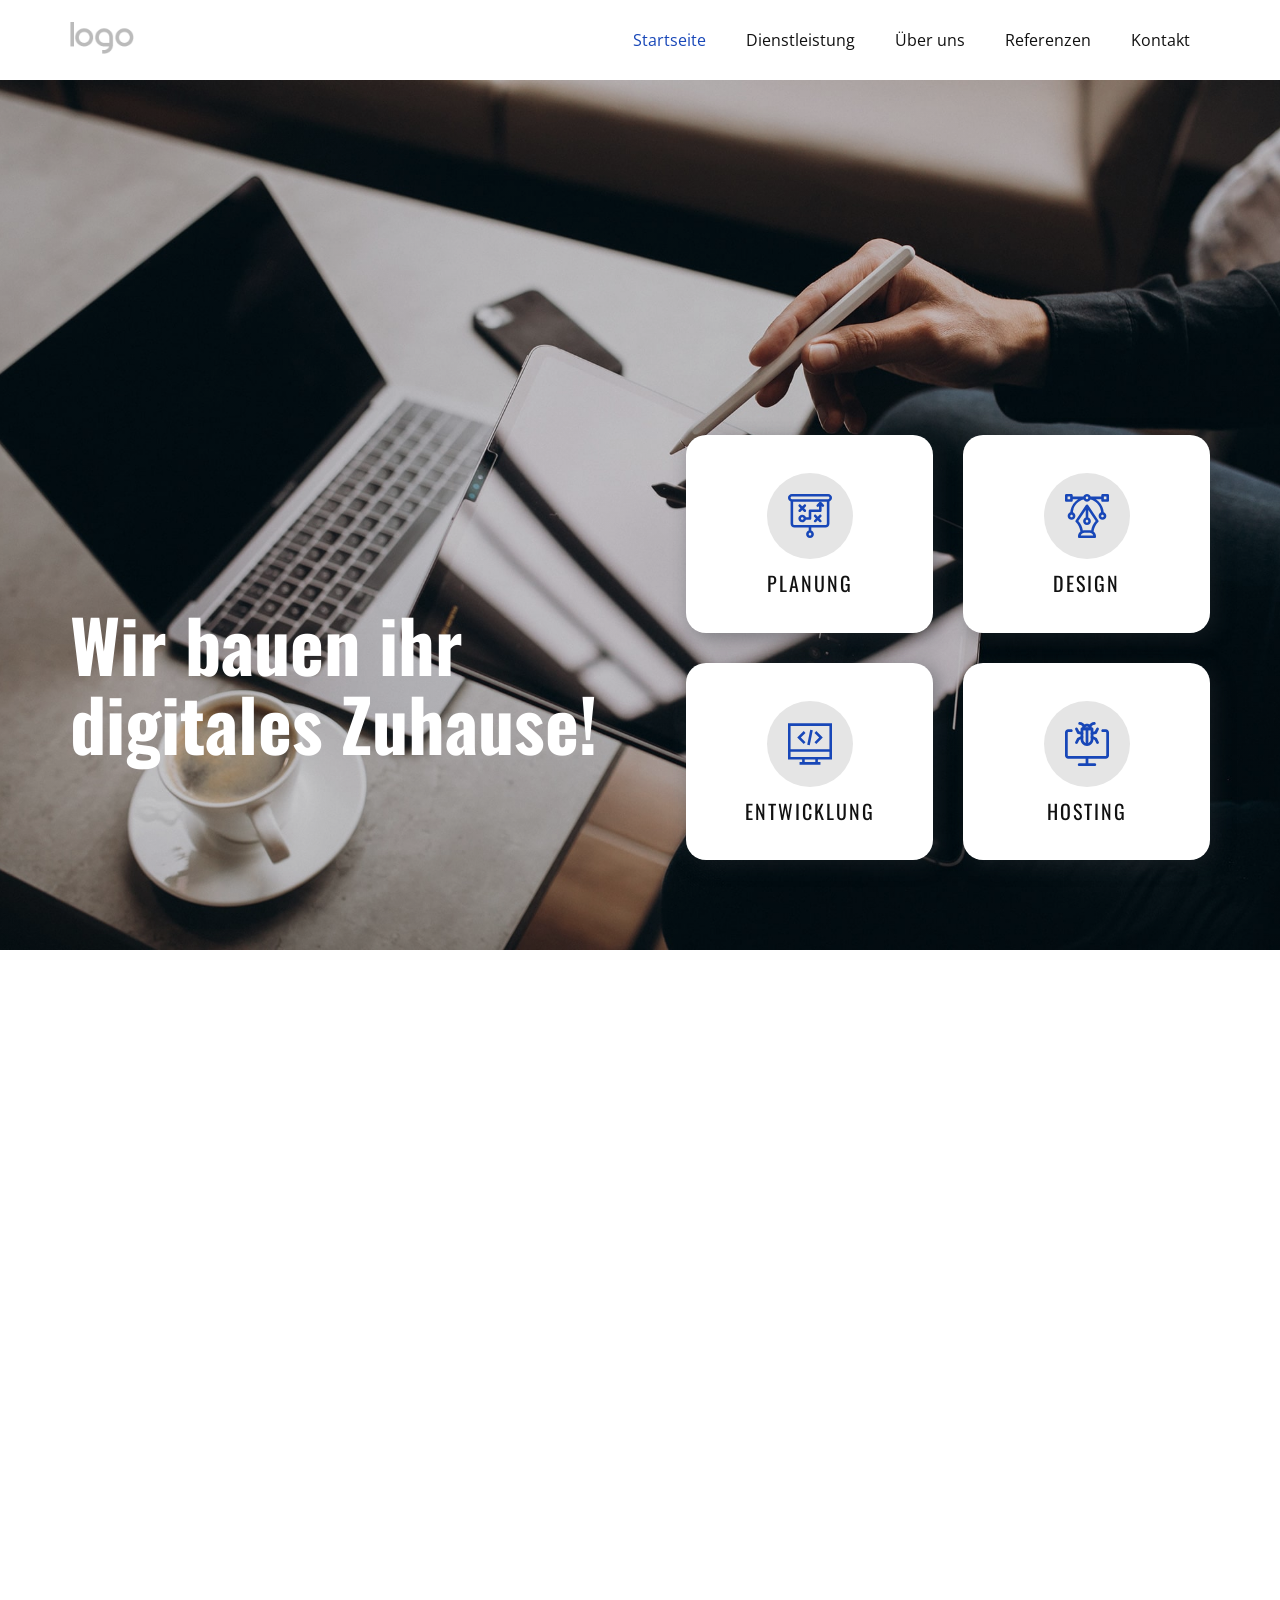
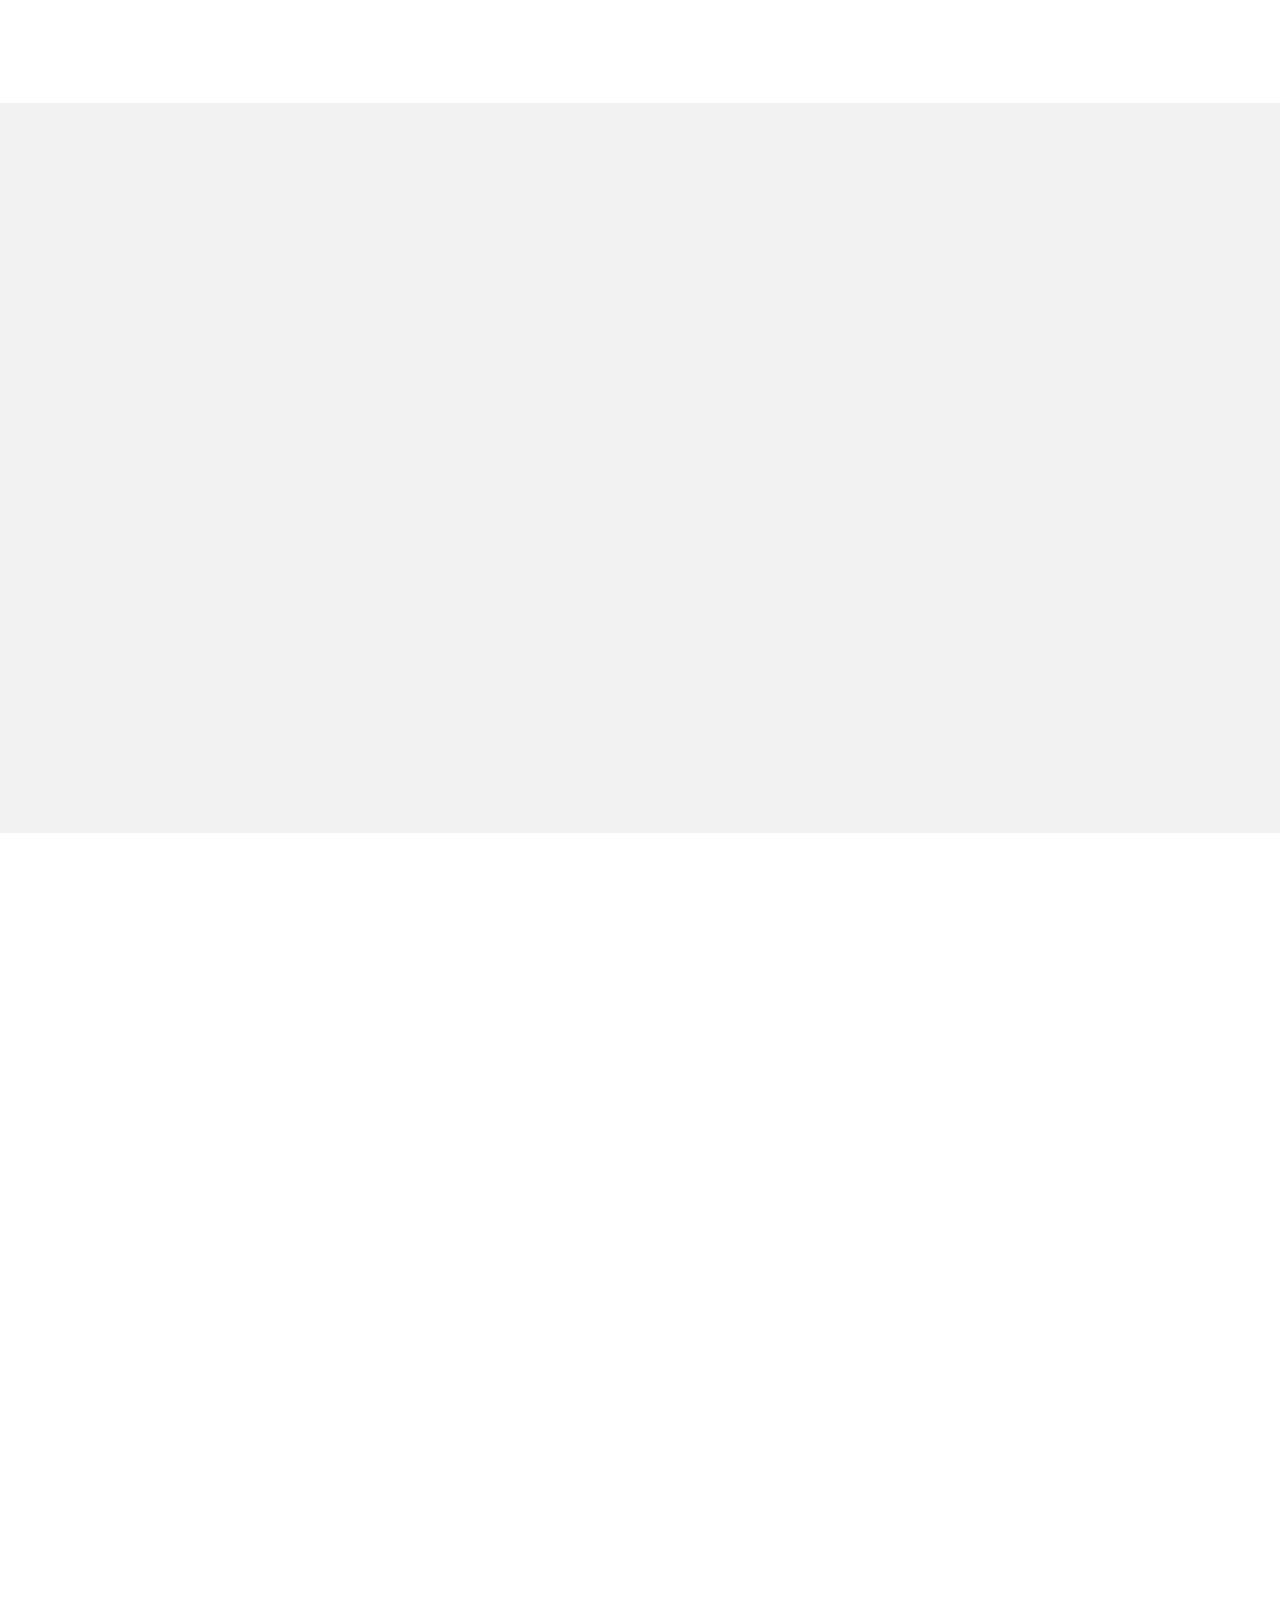
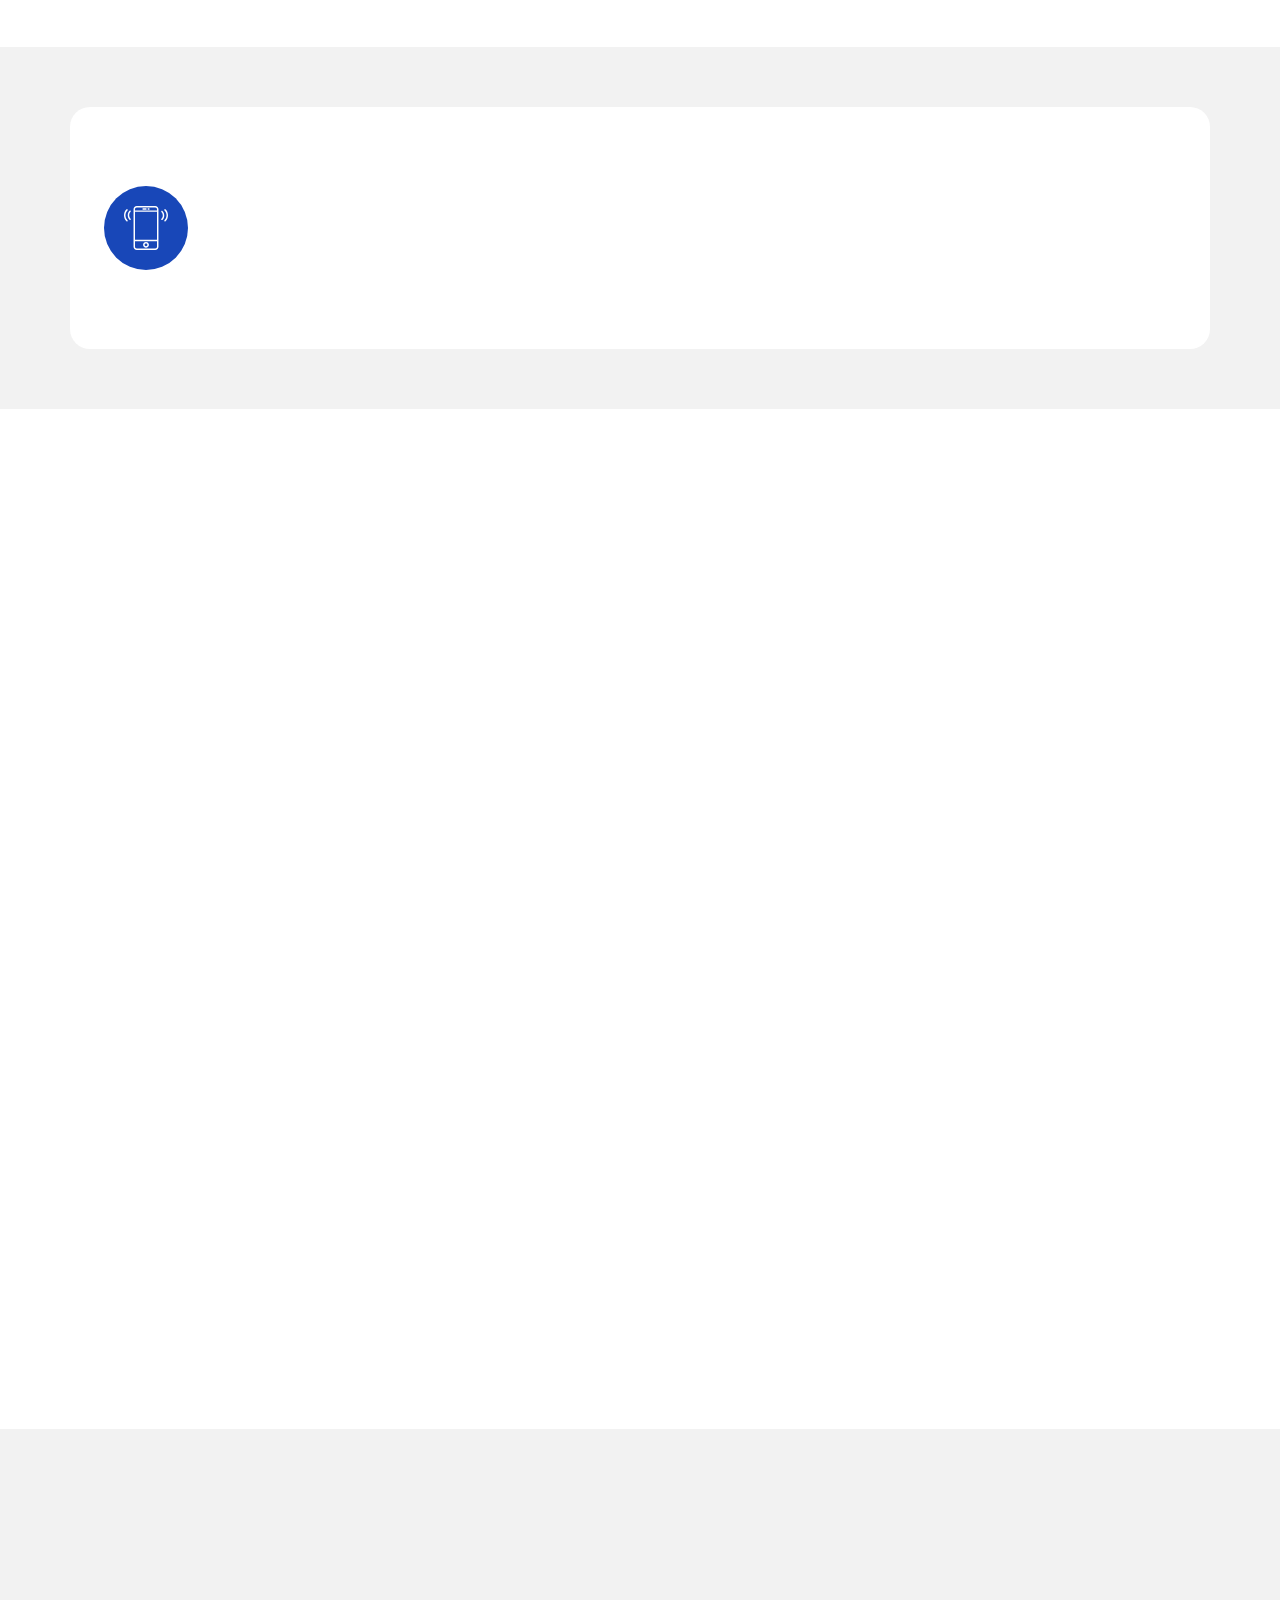
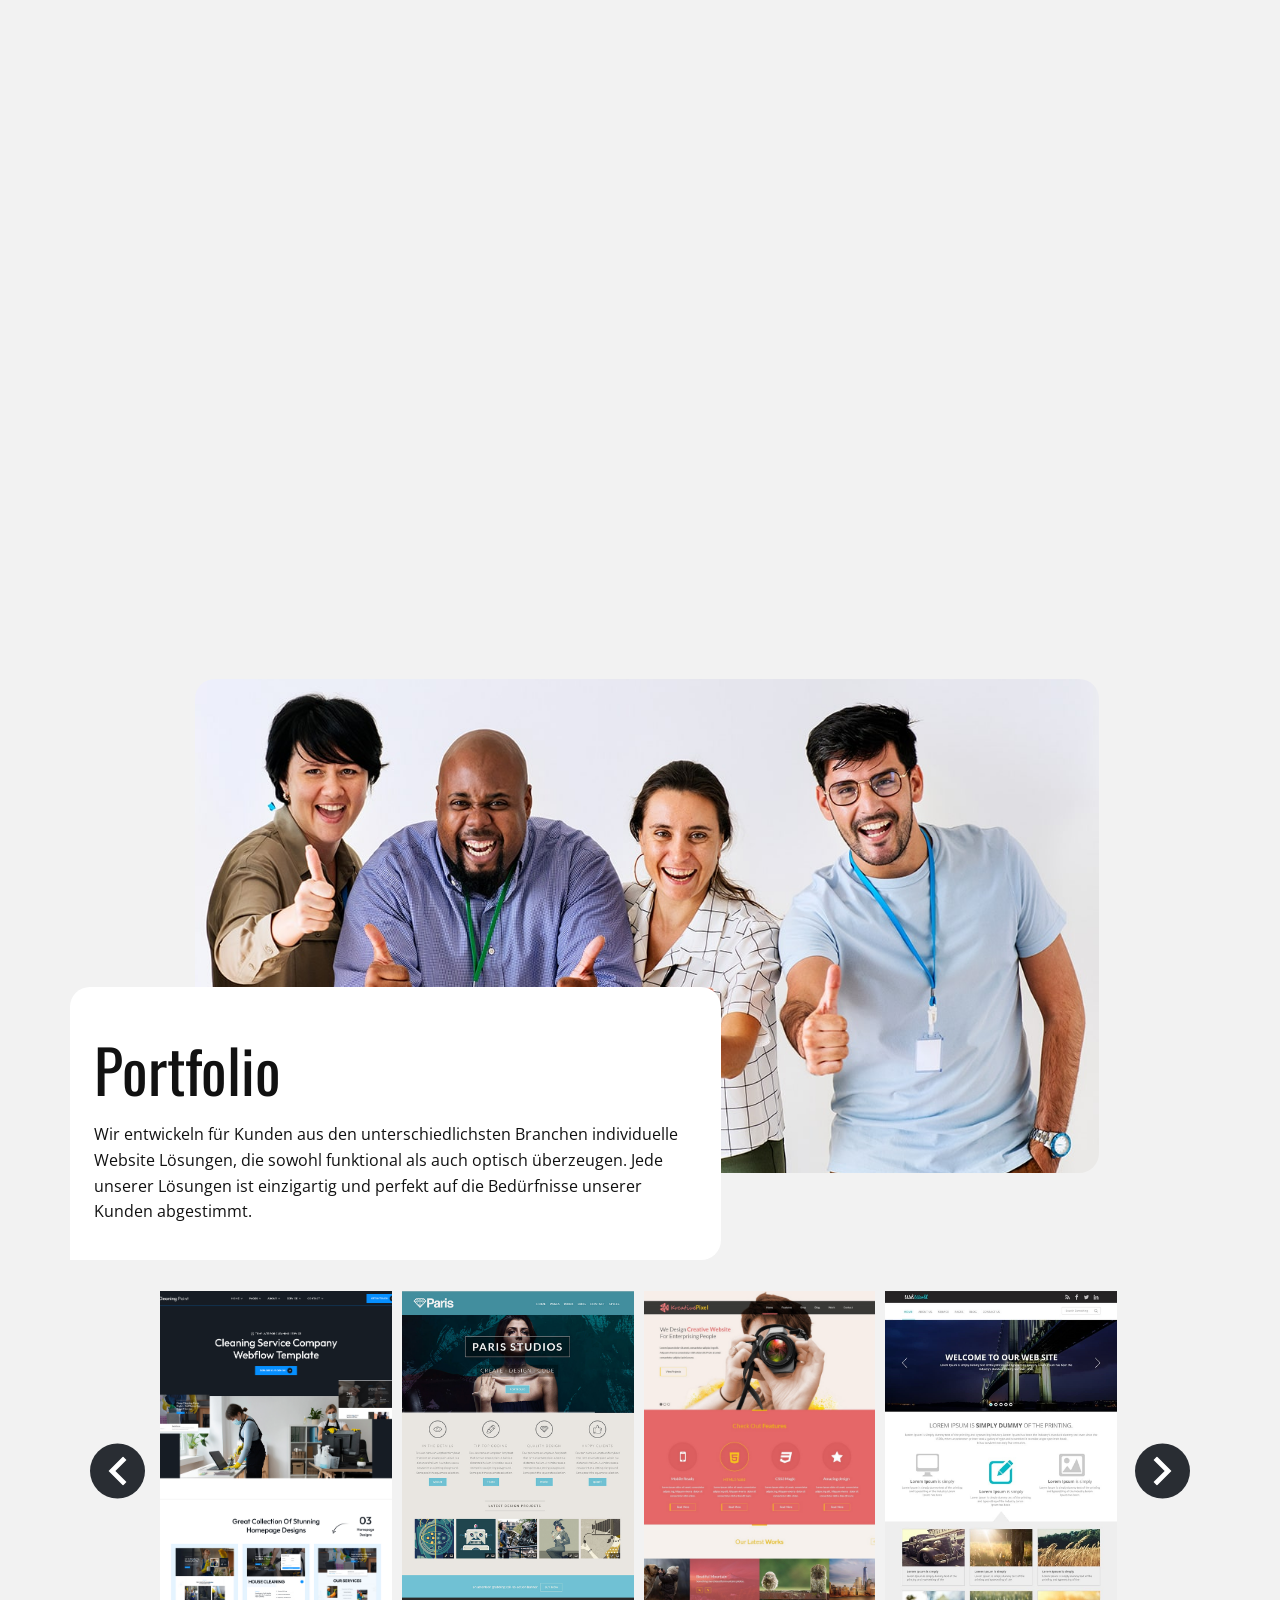
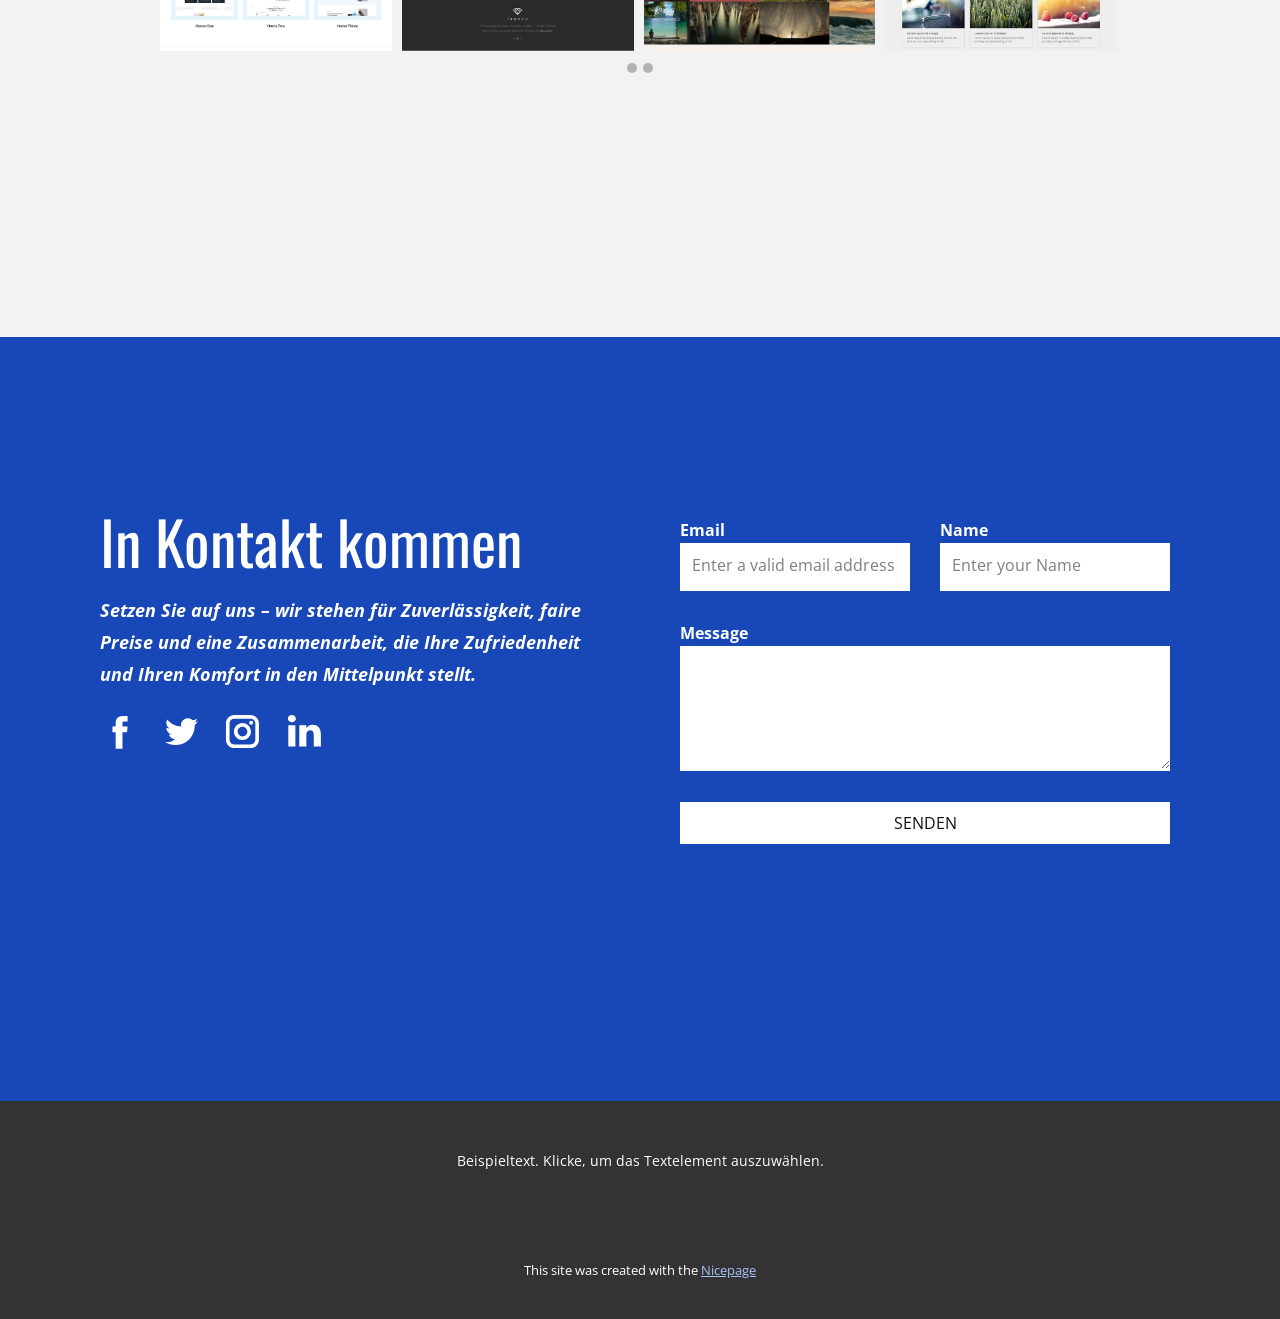
<file: index.html>
<!DOCTYPE html>
<html style="font-size: 16px;" lang="de"><head>
    <meta name="viewport" content="width=device-width, initial-scale=1.0">
    <meta charset="utf-8">
    <meta name="keywords" content="Mobile App-Entwicklung, Wir kreieren supertolle Designs, Erstellen Sie noch heute Ihre Traum-Website, Lass uns anfangen, Wie wir Menschen helfen, Effektive Teams, In Kontakt kommen">
    <meta name="description" content="">
    <title>Startseite</title>
    <link rel="stylesheet" href="nicepage.css" media="screen">
<link rel="stylesheet" href="index.css" media="screen">
    <script class="u-script" type="text/javascript" src="jquery.js" defer=""></script>
    <script class="u-script" type="text/javascript" src="nicepage.js" defer=""></script>
    <meta name="generator" content="Nicepage 7.3.1, nicepage.com">
    <meta name="referrer" content="origin">
    
    
    
    
    
    
    
    
    
    
    
    <link id="u-theme-google-font" rel="stylesheet" href="https://fonts.googleapis.com/css?family=Oswald:200,300,400,500,600,700|Open+Sans:300,300i,400,400i,500,500i,600,600i,700,700i,800,800i">
    <link id="u-page-google-font" rel="stylesheet" href="https://fonts.googleapis.com/css?family=Oswald:200,300,400,500,600,700|Montserrat:100,100i,200,200i,300,300i,400,400i,500,500i,600,600i,700,700i,800,800i,900,900i|Roboto:100,100i,300,300i,400,400i,500,500i,700,700i,900,900i">
    <script type="application/ld+json">{
		"@context": "http://schema.org",
		"@type": "Organization",
		"name": "",
		"logo": "images/default-logo.png"
}</script>
    <meta name="theme-color" content="#1847b8">
    <meta property="og:title" content="Startseite">
    <meta property="og:type" content="website">
  <meta data-intl-tel-input-cdn-path="intlTelInput/"></head>
  <body data-home-page="Startseite.html" data-home-page-title="Startseite" data-path-to-root="./" data-include-products="false" class="u-body u-xl-mode" data-lang="de"><header class="u-clearfix u-header u-header" id="header"><div class="u-clearfix u-sheet u-sheet-1">
        <a href="#" class="u-image u-logo u-image-1">
          <img src="images/default-logo.png" class="u-logo-image u-logo-image-1">
        </a>
        <nav class="u-menu u-menu-one-level u-menu-1" data-responsive-from="MD">
          <div class="menu-collapse" style="font-size: 1rem; letter-spacing: 0px;">
            <a class="u-button-style u-custom-left-right-menu-spacing u-custom-padding-bottom u-custom-top-bottom-menu-spacing u-hamburger-link u-nav-link u-text-active-palette-1-base u-text-hover-palette-2-base" href="#">
              <svg class="u-svg-link" viewBox="0 0 24 24"><use xlink:href="#menu-hamburger"></use></svg>
              <svg class="u-svg-content" version="1.1" id="menu-hamburger" viewBox="0 0 16 16" x="0px" y="0px" xmlns:xlink="http://www.w3.org/1999/xlink" xmlns="http://www.w3.org/2000/svg"><g><rect y="1" width="16" height="2"></rect><rect y="7" width="16" height="2"></rect><rect y="13" width="16" height="2"></rect>
</g></svg>
            </a>
          </div>
          <div class="u-custom-menu u-nav-container">
            <ul class="u-nav u-unstyled u-nav-1"><li class="u-nav-item"><a class="u-button-style u-nav-link u-text-active-palette-1-base u-text-hover-palette-2-base" href="#" style="padding: 10px 20px;">Startseite</a>
</li><li class="u-nav-item"><a class="u-button-style u-nav-link u-text-active-palette-1-base u-text-hover-palette-2-base" href="./#carousel_fd61" data-page-id="201473703" style="padding: 10px 20px;">Dienstleistung</a>
</li><li class="u-nav-item"><a class="u-button-style u-nav-link u-text-active-palette-1-base u-text-hover-palette-2-base" href="./#sec-9e59" data-page-id="201473703" style="padding: 10px 20px;">Über uns</a>
</li><li class="u-nav-item"><a class="u-button-style u-nav-link u-text-active-palette-1-base u-text-hover-palette-2-base" href="./#sec-6caf" data-page-id="201473703" style="padding: 10px 20px;">Referenzen</a>
</li><li class="u-nav-item"><a class="u-button-style u-nav-link u-text-active-palette-1-base u-text-hover-palette-2-base" href="./#carousel_7650" data-page-id="201473703" style="padding: 10px 20px;">Kontakt</a>
</li></ul>
          </div>
          <div class="u-custom-menu u-nav-container-collapse">
            <div class="u-black u-container-style u-inner-container-layout u-opacity u-opacity-95 u-sidenav u-sidenav-1">
              <div class="u-inner-container-layout u-sidenav-overflow">
                <div class="u-menu-close"></div>
                <ul class="u-align-center u-custom-font u-font-roboto u-nav u-popupmenu-items u-unstyled u-nav-2"><li class="u-nav-item"><a class="u-button-style u-nav-link" href="#">Startseite</a>
</li><li class="u-nav-item"><a class="u-button-style u-nav-link" href="./#carousel_fd61" data-page-id="201473703">Dienstleistung</a>
</li><li class="u-nav-item"><a class="u-button-style u-nav-link" href="./#sec-9e59" data-page-id="201473703">Über uns</a>
</li><li class="u-nav-item"><a class="u-button-style u-nav-link" href="./#sec-6caf" data-page-id="201473703">Referenzen</a>
</li><li class="u-nav-item"><a class="u-button-style u-nav-link" href="./#carousel_7650" data-page-id="201473703">Kontakt</a>
</li></ul>
              </div>
            </div>
            <div class="u-black u-menu-overlay u-opacity u-opacity-70"></div>
          </div>
          <style class="menu-style">@media (max-width: 939px) {
                    [data-responsive-from="MD"] .u-nav-container {
                        display: none;
                    }
                    [data-responsive-from="MD"] .menu-collapse {
                        display: block;
                    }
                }</style>
        </nav>
      </div></header> 
    <section class="u-align-right u-clearfix u-container-align-right-lg u-container-align-right-md u-container-align-right-sm u-container-align-right-xl u-image u-shading u-section-1" id="sec-2e45">
      <div class="u-clearfix u-sheet u-sheet-1">
        <h1 class="u-align-left u-custom-font u-font-oswald u-text u-text-body-alt-color u-text-1"> Wir bauen ihr digitales Zuhause!</h1>
        <div class="u-expanded-width-xs u-list u-list-1">
          <div class="u-repeater u-repeater-1">
            <div class="u-align-center u-container-align-center-lg u-container-align-center-md u-container-align-center-sm u-container-align-center-xl u-container-style u-hover-feature u-list-item u-radius-20 u-repeater-item u-shape-round u-video-cover u-white u-list-item-1">
              <div class="u-container-layout u-similar-container u-valign-middle-lg u-valign-middle-md u-valign-middle-sm u-valign-middle-xl u-container-layout-1">
                <span class="u-grey-10 u-hover-feature u-icon u-icon-circle u-text-palette-1-base u-icon-1"><svg class="u-svg-link" preserveAspectRatio="xMidYMin slice" viewBox="0 0 512 512" style=""><use xlink:href="#svg-d293"></use></svg><svg class="u-svg-content" viewBox="0 0 512 512" x="0px" y="0px" id="svg-d293" style="enable-background:new 0 0 512 512;"><g><g><path d="M386.607,304.394L367.213,285l19.393-19.393c5.859-5.858,5.859-15.356,0-21.214c-5.857-5.858-15.355-5.858-21.213,0    L346,263.787l-19.394-19.394c-5.857-5.858-15.355-5.858-21.213,0c-5.858,5.858-5.858,15.355,0,21.213L324.787,285l-19.393,19.393    c-5.858,5.858-5.858,15.355,0,21.213c5.857,5.857,15.355,5.858,21.213,0L346,306.213l19.394,19.394    c5.857,5.857,15.355,5.858,21.213,0C392.465,319.749,392.465,310.252,386.607,304.394z"></path>
</g>
</g><g><g><path d="M206.607,184.394L187.213,165l19.393-19.393c5.858-5.858,5.858-15.355,0-21.213c-5.857-5.858-15.355-5.858-21.213,0    L166,143.787l-19.394-19.394c-5.857-5.858-15.355-5.858-21.213,0c-5.858,5.858-5.858,15.355,0,21.213L144.787,165l-19.393,19.393    c-5.859,5.858-5.859,15.356,0,21.214c5.857,5.857,15.355,5.858,21.213,0L166,186.213l19.394,19.394    c5.857,5.857,15.355,5.858,21.213,0C212.465,199.749,212.465,190.252,206.607,184.394z"></path>
</g>
</g><g><g><path d="M416.606,124.394l-30-30c-0.029-0.029-0.06-0.052-0.089-0.081c-5.916-5.822-15.373-5.668-21.124,0.081l-30,30    c-5.858,5.858-5.858,15.355,0,21.213c5.857,5.858,15.355,5.858,21.213,0l4.394-4.394V180H256c-8.284,0-15,6.716-15,15v75h-32.58    c-6.192-17.459-22.865-30-42.42-30c-24.813,0-45,20.187-45,45s20.187,45,45,45c19.555,0,36.228-12.541,42.42-30H256    c8.284,0,15-6.716,15-15v-75h105c8.284,0,15-6.716,15-15v-53.787l4.394,4.394C398.322,148.535,402.161,150,406,150    s7.678-1.465,10.606-4.393C422.464,139.749,422.464,130.252,416.606,124.394z M166,300c-8.271,0-15-6.729-15-15s6.729-15,15-15    s15,6.729,15,15S174.271,300,166,300z"></path>
</g>
</g><g><g><path d="M467,0H45C20.187,0,0,20.187,0,45c0,19.555,12.541,36.228,30,42.42V345c0,24.813,20.187,45,45,45h166v34.58    c-17.459,6.192-30,22.865-30,42.42c0,24.813,20.187,45,45,45s45-20.187,45-45c0-19.555-12.541-36.228-30-42.42V390h166    c24.813,0,45-20.187,45-45V87.42c17.459-6.192,30-22.865,30-42.42C512,20.187,491.813,0,467,0z M256,482c-8.271,0-15-6.729-15-15    s6.729-15,15-15s15,6.729,15,15S264.271,482,256,482z M452,345c0,8.271-6.729,15-15,15H75c-8.271,0-15-6.729-15-15V90h392V345z     M467,60H45c-8.271,0-15-6.729-15-15s6.729-15,15-15h422c8.271,0,15,6.729,15,15S475.271,60,467,60z"></path>
</g>
</g></svg></span>
                <h4 class="u-text u-text-2">Planung</h4>
              </div>
            </div>
            <div class="u-align-center u-container-align-center-lg u-container-align-center-md u-container-align-center-sm u-container-align-center-xl u-container-style u-hover-feature u-list-item u-radius-20 u-repeater-item u-shape-round u-video-cover u-white u-list-item-2">
              <div class="u-container-layout u-similar-container u-valign-middle-lg u-valign-middle-md u-valign-middle-sm u-valign-middle-xl u-container-layout-2">
                <span class="u-grey-10 u-hover-feature u-icon u-icon-circle u-text-palette-1-base u-icon-2"><svg class="u-svg-link" preserveAspectRatio="xMidYMin slice" viewBox="0 0 512 512" style=""><use xlink:href="#svg-ddc0"></use></svg><svg class="u-svg-content" viewBox="0 0 512 512" x="0px" y="0px" id="svg-ddc0" style="enable-background:new 0 0 512 512;"><g><g><path d="M497,0h-60c-8.284,0-15,6.716-15,15v15H298.42C292.228,12.542,275.555,0,256,0s-36.228,12.542-42.42,30H90V15    c0-8.284-6.716-15-15-15H15C6.716,0,0,6.716,0,15v60c0,8.284,6.716,15,15,15h60c8.284,0,15-6.716,15-15V59.8h62.377    c-54.116,34.274-87.012,92.175-90.969,153.642C43.738,219.518,31,236.294,31,256c0,24.813,20.187,45,45,45s45-20.187,45-45    c0-19.38-12.315-35.938-29.53-42.26c5.326-70.647,56.198-131.494,124.226-148.758C223.07,79.794,238.361,90,256,90    c17.639,0,32.93-10.206,40.304-25.017c68.029,17.264,118.9,78.111,124.226,148.758C403.315,220.062,391,236.62,391,256    c0,24.813,20.187,45,45,45s45-20.187,45-45c0-19.706-12.738-36.482-30.408-42.558C446.627,151.852,413.633,94.207,359.623,60H422    v15c0,8.284,6.716,15,15,15h60c8.284,0,15-6.716,15-15V15C512,6.716,505.284,0,497,0z M60,60H30V30h30V60z M76,271    c-8.271,0-15-6.729-15-15s6.729-15,15-15s15,6.729,15,15S84.271,271,76,271z M256,60c-8.271,0-15-6.729-15-15s6.729-15,15-15    s15,6.729,15,15S264.271,60,256,60z M436,241c8.271,0,15,6.729,15,15s-6.729,15-15,15s-15-6.729-15-15S427.729,241,436,241z     M482,60h-30V30h30V60z"></path>
</g>
</g><g><g><path d="M388.48,307.679l-120-179.999c-0.004-0.006-0.009-0.012-0.013-0.019c-0.043-0.064-0.09-0.125-0.134-0.188    c-0.206-0.299-0.423-0.587-0.649-0.868c-6.321-7.854-18.357-7.324-24.017,0.868c-0.044,0.063-0.091,0.124-0.134,0.188    c-0.004,0.007-0.009,0.012-0.013,0.019l-120,180c-3.967,5.949-3.182,13.871,1.874,18.927    c29.927,29.927,48.975,69.047,54.164,110.901c-2.329,1.883-4.578,3.899-6.71,6.081C158.759,458.001,151,476.97,151,497    c0,8.284,6.716,15,15,15h180c8.284,0,15-6.716,15-15c0-20.03-7.759-38.999-21.847-53.412c-2.133-2.182-4.381-4.198-6.711-6.081    c5.188-41.856,24.236-80.976,54.163-110.9C391.662,321.551,392.447,313.628,388.48,307.679z M256,301c8.271,0,15,6.729,15,15    s-6.729,15-15,15s-15-6.729-15-15S247.729,301,256,301z M183.558,482c6.241-17.833,23.159-31,42.442-31h60    c19.283,0,36.201,13.167,42.442,31H183.558z M304.245,423.283C298.345,421.777,292.229,421,286,421h-60    c-6.229,0-12.345,0.777-18.245,2.284c-7.02-40.429-25.251-78.221-52.65-108.899L241,185.542v88.039    c-17.459,6.192-30,22.865-30,42.42c0,24.813,20.187,45,45,45s45-20.187,45-45c0-19.555-12.541-36.228-30-42.42v-88.039    l85.896,128.843C329.496,345.06,311.264,382.853,304.245,423.283z"></path>
</g>
</g></svg></span>
                <h4 class="u-text u-text-3">Design</h4>
              </div>
            </div>
            <div class="u-align-center u-container-align-center-lg u-container-align-center-md u-container-align-center-sm u-container-align-center-xl u-container-style u-hover-feature u-list-item u-radius-20 u-repeater-item u-shape-round u-video-cover u-white u-list-item-3">
              <div class="u-container-layout u-similar-container u-valign-middle-lg u-valign-middle-md u-valign-middle-sm u-valign-middle-xl u-container-layout-3">
                <span class="u-grey-10 u-hover-feature u-icon u-icon-circle u-text-palette-1-base u-icon-3"><svg class="u-svg-link" preserveAspectRatio="xMidYMin slice" viewBox="0 0 512 512" style=""><use xlink:href="#svg-ce99"></use></svg><svg class="u-svg-content" viewBox="0 0 512 512" x="0px" y="0px" id="svg-ce99" style="enable-background:new 0 0 512 512;"><g><g><path d="M0,15.845v420.259h164.332v30.049h-30.036v30.001h243.407v-30.001h-30.036v-30.049H512V15.845H0z M317.665,466.153    H194.334v-30.049h123.332V466.153z M481.999,406.103H30.001v-60.075h451.997V406.103z M481.999,316.027H30.001V45.847h451.997    V316.027z"></path>
</g>
</g><g><g><polygon points="203.943,126.712 182.729,105.498 107.29,180.937 182.729,256.375 203.943,235.161 149.718,180.937   "></polygon>
</g>
</g><g><g><polygon points="329.271,105.498 308.057,126.712 362.282,180.937 308.057,235.161 329.271,256.375 404.709,180.937   "></polygon>
</g>
</g><g><g><rect x="166.742" y="165.947" transform="matrix(0.1951 -0.9808 0.9808 0.1951 28.5815 396.7237)" width="178.511" height="30.002"></rect>
</g>
</g></svg></span>
                <h4 class="u-text u-text-4">Entwicklung</h4>
              </div>
            </div>
            <div class="u-align-center u-container-align-center-lg u-container-align-center-md u-container-align-center-sm u-container-align-center-xl u-container-style u-hover-feature u-list-item u-radius-20 u-repeater-item u-shape-round u-video-cover u-white u-list-item-4">
              <div class="u-container-layout u-similar-container u-valign-middle-lg u-valign-middle-md u-valign-middle-sm u-valign-middle-xl u-container-layout-4">
                <span class="u-grey-10 u-hover-feature u-icon u-icon-circle u-text-palette-1-base u-icon-4"><svg class="u-svg-link" preserveAspectRatio="xMidYMin slice" viewBox="0 0 24 24" style=""><use xlink:href="#svg-4417"></use></svg><svg class="u-svg-content" viewBox="0 0 24 24" id="svg-4417"><path d="m22.25 20h-20.5c-.965 0-1.75-.785-1.75-1.75v-12.5c0-.965.785-1.75 1.75-1.75h1.68c.414 0 .75.336.75.75s-.336.75-.75.75h-1.68c-.136 0-.25.114-.25.25v12.5c0 .136.114.25.25.25h20.5c.136 0 .25-.114.25-.25v-12.5c0-.136-.114-.25-.25-.25h-1.68c-.414 0-.75-.336-.75-.75s.336-.75.75-.75h1.68c.965 0 1.75.785 1.75 1.75v12.5c0 .965-.785 1.75-1.75 1.75z"></path><path d="m16.25 24h-8.5c-.414 0-.75-.336-.75-.75s.336-.75.75-.75h8.5c.414 0 .75.336.75.75s-.336.75-.75.75z"></path><path d="m12 24c-.414 0-.75-.336-.75-.75v-4c0-.414.336-.75.75-.75s.75.336.75.75v4c0 .414-.336.75-.75.75z"></path><path d="m14 4.5h-4c-.414 0-.75-.336-.75-.75 0-1.517 1.233-2.75 2.75-2.75s2.75 1.233 2.75 2.75c0 .414-.336.75-.75.75zm-3-1.5h2c-.229-.304-.591-.5-1-.5s-.771.196-1 .5z"></path><path d="m13.601 3.3c-.069 0-.139-.01-.208-.029-.398-.115-.628-.53-.513-.929.397-1.379 1.68-2.342 3.12-2.342.414 0 .75.336.75.75s-.336.75-.75.75c-.775 0-1.466.518-1.679 1.258-.095.328-.395.542-.72.542z"></path><path d="m10.399 3.3c-.326 0-.625-.214-.72-.542-.213-.74-.904-1.258-1.679-1.258-.414 0-.75-.336-.75-.75s.336-.75.75-.75c1.44 0 2.723.963 3.121 2.342.115.398-.115.813-.513.929-.07.019-.14.029-.209.029z"></path><path d="m14.75 7c-.336 0-.642-.228-.727-.568-.101-.401.144-.809.545-.909l1.666-.416.846-1.691c.186-.371.636-.521 1.006-.336.371.186.521.636.335 1.006l-1 2c-.098.196-.276.34-.489.393l-2 .5c-.061.014-.122.021-.182.021z"></path><path d="m17.75 12c-.275 0-.54-.151-.671-.415l-.886-1.771-1.771-.858c-.373-.181-.528-.629-.348-1.002s.629-.527 1.002-.348l2 .97c.149.072.27.191.344.34l1 2c.185.37.035.82-.335 1.006-.107.053-.222.078-.335.078z"></path><path d="m9.25 7c-.06 0-.121-.007-.182-.022l-2-.5c-.213-.053-.391-.197-.489-.393l-1-2c-.185-.37-.035-.82.335-1.006.372-.185.821-.035 1.006.336l.846 1.691 1.666.416c.402.101.646.508.545.909-.084.341-.391.569-.727.569z"></path><path d="m6.25 12c-.113 0-.227-.025-.335-.079-.371-.186-.521-.636-.335-1.006l1-2c.074-.148.195-.268.344-.34l2-.97c.372-.178.821-.025 1.001.348.181.373.025.821-.348 1.002l-1.77.858-.886 1.771c-.131.265-.397.416-.671.416z"></path><path d="m12 13c-1.93 0-3.5-1.57-3.5-3.5v-5.75c0-.414.336-.75.75-.75h5.5c.414 0 .75.336.75.75v5.75c0 1.93-1.57 3.5-3.5 3.5zm-2-8.5v5c0 1.103.897 2 2 2s2-.897 2-2v-5z"></path><path d="m12 13c-.414 0-.75-.336-.75-.75v-8.5c0-.414.336-.75.75-.75s.75.336.75.75v8.5c0 .414-.336.75-.75.75z"></path></svg></span>
                <h4 class="u-text u-text-5">Hosting</h4>
              </div>
            </div>
          </div>
        </div>
      </div>
      
      
      
      
      
      
      
      
    </section>
    <section class="u-clearfix u-section-2" id="carousel_fd61">
      <div class="u-clearfix u-sheet u-valign-middle u-sheet-1">
        <div class="data-layout-selected u-clearfix u-expanded-width u-layout-wrap u-layout-wrap-1">
          <div class="u-layout">
            <div class="u-layout-row">
              <div class="u-align-center u-container-align-center u-container-style u-layout-cell u-size-20-lg u-size-20-xl u-size-28-md u-size-28-sm u-size-28-xs u-layout-cell-1">
                <div class="u-container-layout u-container-layout-1">
                  <div class="u-expanded-width-xs u-palette-1-base u-preserve-proportions u-shape u-shape-circle u-shape-1" data-animation-name="customAnimationIn" data-animation-duration="1000" data-animation-delay="0">
                    <div class="u-preserve-proportions-child" style="padding-top: 100%;"></div>
                  </div>
                  <img class="u-image u-image-contain u-image-round u-radius-30 u-image-1" src="images/phone-2-min.png" alt="" data-image-width="406" data-image-height="718" data-animation-name="customAnimationIn" data-animation-duration="1000" data-animation-delay="500">
                </div>
              </div>
              <div class="u-align-left u-container-align-left u-container-style u-layout-cell u-size-32-md u-size-32-sm u-size-32-xs u-size-40-lg u-size-40-xl u-layout-cell-2">
                <div class="u-container-layout u-container-layout-2">
                  <h5 class="u-custom-font u-text u-text-font u-text-1" data-animation-name="customAnimationIn" data-animation-duration="1000" data-animation-delay="1000">Unsere dienstleistungen</h5>
                  <h2 class="u-text u-text-2" data-animation-name="customAnimationIn" data-animation-duration="1000" data-animation-delay="500"> Was wir für Sie tun!</h2>
                  <p class="u-text u-text-3" data-animation-name="customAnimationIn" data-animation-duration="1000" data-animation-delay="500"> Wir bieten Ihnen ganzheitliche Weblösungen, die Ihr Unternehmen optimal im digitalen Raum positionieren. Von der Konzeption bis zur Umsetzung und darüber hinaus – unsere Leistungen sind darauf ausgelegt, Ihre Ziele effektiv zu erreichen.</p>
                  <ul class="u-custom-list u-text u-text-default u-text-4" data-animation-name="customAnimationIn" data-animation-duration="1000" data-animation-delay="500">
                    <li>
                      <div class="u-list-icon u-text-palette-2-base">
                        <div xmlns="http://www.w3.org/2000/svg" xmlns:xlink="http://www.w3.org/1999/xlink" version="1.1" xml:space="preserve" class="u-svg-content" style="">►</div>
                      </div>
                    </li>
                    <li>
                      <div class="u-list-icon u-text-palette-2-base">
                        <div xmlns="http://www.w3.org/2000/svg" xmlns:xlink="http://www.w3.org/1999/xlink" version="1.1" xml:space="preserve" class="u-svg-content" style="">►</div>
                      </div> Webdesign und -entwicklung
                    </li>
                    <li>
                      <div class="u-list-icon u-text-palette-2-base">
                        <div xmlns="http://www.w3.org/2000/svg" xmlns:xlink="http://www.w3.org/1999/xlink" version="1.1" xml:space="preserve" class="u-svg-content" style="">►</div>
                      </div>Responsives Design für alle Endgeräte
                    </li>
                    <li>
                      <div class="u-list-icon u-text-palette-2-base">
                        <div xmlns="http://www.w3.org/2000/svg" xmlns:xlink="http://www.w3.org/1999/xlink" version="1.1" xml:space="preserve" class="u-svg-content" style="">►</div>
                      </div>UI/UX-Design
                    </li>
                    <li>
                      <div class="u-list-icon u-text-palette-2-base">
                        <div xmlns="http://www.w3.org/2000/svg" xmlns:xlink="http://www.w3.org/1999/xlink" version="1.1" xml:space="preserve" class="u-svg-content" style="">►</div>
                      </div>Suchmaschinenoptimierung (SEO)<br>
                    </li>
                    <li>
                      <div class="u-list-icon u-text-palette-2-base">
                        <div xmlns="http://www.w3.org/2000/svg" xmlns:xlink="http://www.w3.org/1999/xlink" version="1.1" xml:space="preserve" class="u-svg-content" style="">►</div>
                      </div>Google Indexierung<br>
                    </li>
                    <li>
                      <div class="u-list-icon u-text-palette-2-base">
                        <div xmlns="http://www.w3.org/2000/svg" xmlns:xlink="http://www.w3.org/1999/xlink" version="1.1" xml:space="preserve" class="u-svg-content" style="">►</div>
                      </div>Hosting und Domain-Management<br>
                    </li>
                    <li>
                      <div class="u-list-icon u-text-palette-2-base">
                        <div xmlns="http://www.w3.org/2000/svg" xmlns:xlink="http://www.w3.org/1999/xlink" version="1.1" xml:space="preserve" class="u-svg-content" style="">►</div>
                      </div>Wartung und Support<br>
                    </li>
                    <li>
                      <div class="u-list-icon u-text-palette-2-base">
                        <div xmlns="http://www.w3.org/2000/svg" xmlns:xlink="http://www.w3.org/1999/xlink" version="1.1" xml:space="preserve" class="u-svg-content" style="">►</div>
                      </div>
                    </li>
                    <li>Webanalyse<br>
                    </li>
                  </ul>
                </div>
              </div>
            </div>
          </div>
        </div>
      </div>
    </section>
    <section class="u-align-center-lg u-align-center-md u-align-center-xl u-align-left-sm u-align-left-xs u-clearfix u-grey-5 u-section-3" id="carousel_e8ef">
      <div class="u-clearfix u-sheet u-valign-middle u-sheet-1">
        <h2 class="u-text u-text-1" data-animation-name="customAnimationIn" data-animation-duration="1000" data-animation-delay="0"> Design trifft Funktion – Ihre Vision online.</h2>
        <p class="u-text u-text-2" data-animation-name="customAnimationIn" data-animation-duration="1000" data-animation-delay="0"> Wir gestalten Ihre Online-Präsenz: von der Planung und dem Design über die Programmierung bis hin zum Hosting – alles aus einer Hand.</p>
        <div class="u-expanded-width u-list u-list-1">
          <div class="u-repeater u-repeater-1">
            <div class="u-align-left u-container-align-left u-container-style u-hover-feature u-list-item u-radius-20 u-repeater-item u-shape-round u-white u-list-item-1" data-animation-name="customAnimationIn" data-animation-duration="1000" data-animation-delay="0">
              <div class="u-container-layout u-similar-container u-container-layout-1">
                <span class="u-file-icon u-hidden-xs u-icon u-icon-circle u-palette-1-base u-text-white u-icon-1"><img src="images/1828743-b773816f.png" alt=""></span>
                <h5 class="u-custom-font u-hover-feature u-text u-text-font u-text-3">Individuelle Lösungen:</h5>
                <p class="u-hover-feature u-text u-text-4"> Wir entwickeln Lösungen, die perfekt zu Ihrem Unternehmen passen.</p>
              </div>
            </div>
            <div class="u-align-left u-container-align-left u-container-style u-hover-feature u-list-item u-radius-20 u-repeater-item u-shape-round u-white u-list-item-2" data-animation-name="customAnimationIn" data-animation-duration="1000" data-animation-delay="0">
              <div class="u-container-layout u-similar-container u-container-layout-2">
                <span class="u-file-icon u-hidden-xs u-icon u-icon-circle u-palette-1-base u-text-white u-icon-2"><img src="images/1828743-b773816f.png" alt=""></span>
                <h5 class="u-custom-font u-hover-feature u-text u-text-font u-text-5"> All-in-One-Service:</h5>
                <p class="u-hover-feature u-text u-text-6"> Wir kümmern uns um alles – Sie können sich auf Ihr Geschäft konzentrieren.</p>
              </div>
            </div>
            <div class="u-align-left u-container-align-left u-container-style u-hover-feature u-list-item u-radius-20 u-repeater-item u-shape-round u-white u-list-item-3" data-animation-name="customAnimationIn" data-animation-duration="1000" data-animation-delay="0">
              <div class="u-container-layout u-similar-container u-container-layout-3">
                <span class="u-file-icon u-hidden-xs u-icon u-icon-circle u-palette-1-base u-text-white u-icon-3"><img src="images/1828743-b773816f.png" alt=""></span>
                <h5 class="u-custom-font u-hover-feature u-text u-text-font u-text-7"> Zukunftssicher:</h5>
                <p class="u-hover-feature u-text u-text-8"> Ihre Webseite wird so gebaut, dass sie einfach erweiterbar und modern bleibt.</p>
              </div>
            </div>
            <div class="u-align-left u-container-align-left u-container-style u-hover-feature u-list-item u-radius-20 u-repeater-item u-shape-round u-white u-list-item-4" data-animation-name="customAnimationIn" data-animation-duration="1000" data-animation-delay="0">
              <div class="u-container-layout u-similar-container u-container-layout-4">
                <span class="u-file-icon u-hidden-xs u-icon u-icon-circle u-palette-1-base u-text-white u-icon-4"><img src="images/1828743-b773816f.png" alt=""></span>
                <h5 class="u-custom-font u-hover-feature u-text u-text-font u-text-9"> Sichtbarkeit:</h5>
                <p class="u-hover-feature u-text u-text-10"> Wir sorgen dafür, dass Ihre Webseite in den Suchmaschinen gefunden wird.</p>
              </div>
            </div>
          </div>
        </div>
      </div>
      
      
      
      
      
      
      
      
      
      
      
      
    </section>
    <section class="u-clearfix u-section-4" id="carousel_e34a">
      <div class="u-clearfix u-sheet u-valign-middle-md u-valign-middle-sm u-valign-middle-xl u-sheet-1">
        <div class="u-expanded-width-md u-expanded-width-sm u-expanded-width-xs u-palette-1-base u-radius-20 u-shape u-shape-round u-shape-1" data-animation-name="customAnimationIn" data-animation-duration="1000" data-animation-delay="0"></div>
        <img class="u-image u-image-round u-radius-20 u-image-1" src="images/vvv.jpg" data-image-width="1139" data-image-height="1080" data-animation-name="customAnimationIn" data-animation-duration="1000" data-animation-delay="0">
        <div class="u-container-style u-group u-group-1" data-animation-name="customAnimationIn" data-animation-duration="1000" data-animation-delay="0">
          <div class="u-container-layout u-container-layout-1">
            <h3 class="u-text u-text-body-alt-color u-text-default u-text-1">Warum ist eine Online-Präsenz heute unverzichtbar?<br style="">
            </h3>
            <p class="u-text u-text-body-alt-color u-text-2">Durch die Digitalisierung in der heutigen Welt ist eine Internetpräsenz unverzichtbar. Kunden suchen online nach Dienstleistungen und Produkten – wer nicht sichtbar ist, wird oft übersehen. Eine Webseite präsentiert Ihr Unternehmen professionell, stärkt das Vertrauen und bietet einen direkten Weg, neue Kunden zu erreichen. Sie ist Ihr digitales Aushängeschild und ein wichtiger Schritt in Richtung Wachstum. </p>
          </div>
        </div>
      </div>
    </section>
    <section class="u-clearfix u-grey-5 u-section-5" id="carousel_b522">
      <div class="u-clearfix u-sheet u-valign-middle u-sheet-1">
        <div class="data-layout-selected u-clearfix u-expanded-width u-layout-wrap u-layout-wrap-1">
          <div class="u-layout">
            <div class="u-layout-row">
              <div class="u-align-center-sm u-align-center-xs u-align-left-md u-container-style u-layout-cell u-radius u-shape-round u-size-14-md u-size-14-sm u-size-14-xs u-size-8-lg u-size-8-xl u-white u-layout-cell-1">
                <div class="u-container-layout u-valign-middle u-container-layout-1">
                  <span class="infinite u-icon u-icon-circle u-palette-1-base u-text-white u-icon-1" title="" data-animation-name="tada" data-animation-duration="1000" data-animation-delay="0" data-animation-direction=""><svg class="u-svg-link" preserveAspectRatio="xMidYMin slice" viewBox="0 0 60 60" style=""><use xlink:href="#svg-97b5"></use></svg><svg class="u-svg-content" viewBox="0 0 60 60" x="0px" y="0px" id="svg-97b5" style="enable-background:new 0 0 60 60;"><g><path d="M42.595,0H17.405C14.977,0,13,1.977,13,4.405v51.189C13,58.023,14.977,60,17.405,60h25.189C45.023,60,47,58.023,47,55.595
		V4.405C47,1.977,45.023,0,42.595,0z M15,8h30v38H15V8z M17.405,2h25.189C43.921,2,45,3.079,45,4.405V6H15V4.405
		C15,3.079,16.079,2,17.405,2z M42.595,58H17.405C16.079,58,15,56.921,15,55.595V48h30v7.595C45,56.921,43.921,58,42.595,58z"></path><path d="M30,49c-2.206,0-4,1.794-4,4s1.794,4,4,4s4-1.794,4-4S32.206,49,30,49z M30,55c-1.103,0-2-0.897-2-2s0.897-2,2-2
		s2,0.897,2,2S31.103,55,30,55z"></path><path d="M26,5h4c0.553,0,1-0.447,1-1s-0.447-1-1-1h-4c-0.553,0-1,0.447-1,1S25.447,5,26,5z"></path><path d="M33,5h1c0.553,0,1-0.447,1-1s-0.447-1-1-1h-1c-0.553,0-1,0.447-1,1S32.447,5,33,5z"></path><path d="M56.612,4.569c-0.391-0.391-1.023-0.391-1.414,0s-0.391,1.023,0,1.414c3.736,3.736,3.736,9.815,0,13.552
		c-0.391,0.391-0.391,1.023,0,1.414c0.195,0.195,0.451,0.293,0.707,0.293s0.512-0.098,0.707-0.293
		C61.128,16.434,61.128,9.085,56.612,4.569z"></path><path d="M52.401,6.845c-0.391-0.391-1.023-0.391-1.414,0s-0.391,1.023,0,1.414c1.237,1.237,1.918,2.885,1.918,4.639
		s-0.681,3.401-1.918,4.638c-0.391,0.391-0.391,1.023,0,1.414c0.195,0.195,0.451,0.293,0.707,0.293s0.512-0.098,0.707-0.293
		c1.615-1.614,2.504-3.764,2.504-6.052S54.017,8.459,52.401,6.845z"></path><path d="M4.802,5.983c0.391-0.391,0.391-1.023,0-1.414s-1.023-0.391-1.414,0c-4.516,4.516-4.516,11.864,0,16.38
		c0.195,0.195,0.451,0.293,0.707,0.293s0.512-0.098,0.707-0.293c0.391-0.391,0.391-1.023,0-1.414
		C1.065,15.799,1.065,9.72,4.802,5.983z"></path><path d="M9.013,6.569c-0.391-0.391-1.023-0.391-1.414,0c-1.615,1.614-2.504,3.764-2.504,6.052s0.889,4.438,2.504,6.053
		c0.195,0.195,0.451,0.293,0.707,0.293s0.512-0.098,0.707-0.293c0.391-0.391,0.391-1.023,0-1.414
		c-1.237-1.237-1.918-2.885-1.918-4.639S7.775,9.22,9.013,7.983C9.403,7.593,9.403,6.96,9.013,6.569z"></path>
</g></svg></span>
                </div>
              </div>
              <div class="u-align-center-sm u-align-center-xs u-container-style u-layout-cell u-size-35-lg u-size-37-xl u-size-46-md u-size-46-sm u-size-46-xs u-white u-layout-cell-2">
                <div class="u-container-layout u-valign-middle u-container-layout-2">
                  <h2 class="u-text u-text-default u-text-1" data-animation-name="customAnimationIn" data-animation-duration="1000" data-animation-delay="300" data-animation-direction="X"> Lass uns anfangen</h2>
                  <h6 class="u-custom-font u-font-montserrat u-text u-text-2" data-animation-name="customAnimationIn" data-animation-duration="1000" data-animation-delay="0"> Haben wir Ihr Interesse geweckt?<br style=""> Kontaktieren Sie uns jetzt und starten Sie Ihre digitale Reise noch heute!<br>
                  </h6>
                </div>
              </div>
              <div class="u-align-center-lg u-align-center-sm u-align-center-xl u-align-center-xs u-align-left-md u-container-style u-layout-cell u-radius u-shape-round u-size-15-xl u-size-17-lg u-size-60-md u-size-60-sm u-size-60-xs u-white u-layout-cell-3">
                <div class="u-container-layout u-valign-middle u-container-layout-3">
                  <a href="#" class="u-btn u-btn-round u-button-style u-hover-palette-1-light-1 u-palette-1-base u-radius-50 u-btn-1" data-animation-name="customAnimationIn" data-animation-duration="1000" data-animation-delay="0">Kontaktiere uns</a>
                </div>
              </div>
            </div>
          </div>
        </div>
      </div>
    </section>
    <section class="u-align-center-lg u-align-center-md u-align-center-sm u-align-center-xs u-clearfix u-section-6" id="sec-9e59">
      <div class="u-clearfix u-sheet u-valign-middle u-sheet-1">
        <img class="u-image u-image-round u-radius-20 u-image-1" src="images/ret-min.jpg" data-image-width="1600" data-image-height="1067" data-animation-name="customAnimationIn" data-animation-duration="1000" data-animation-delay="0">
        <div class="u-shape u-shape-svg u-text-palette-1-base u-shape-1" data-animation-name="customAnimationIn" data-animation-duration="1000" data-animation-delay="0">
          <svg class="u-svg-link" preserveAspectRatio="none" viewBox="0 0 160 160" style=""><use xlink:href="#svg-db78"></use></svg>
          <svg class="u-svg-content" viewBox="0 0 160 160" x="0px" y="0px" id="svg-db78"><path d="M114.3,152.3l38-38C144.4,130.9,130.9,144.4,114.3,152.3z M117.1,9.1l-108,108c0.8,1.6,1.7,3.2,2.7,4.8l110-110
	C120.3,10.9,118.7,10,117.1,9.1z M97.5,2L2,97.5c0.4,2,1,4,1.5,5.9l99.9-99.9C101.5,2.9,99.5,2.4,97.5,2z M80,160c2,0,4-0.1,5.9-0.2
	l73.9-73.9c0.1-2,0.2-3.9,0.2-5.9c0-0.6,0-1.2,0-1.9L78.1,160C78.8,160,79.4,160,80,160z M34.9,146.1c1.5,1,3,2,4.6,2.9L149,39.5
	c-0.9-1.6-1.9-3.1-2.9-4.6L34.9,146.1z M132.7,19.8L19.8,132.7c1.2,1.3,2.3,2.6,3.6,3.9L136.6,23.4C135.3,22.2,134,21,132.7,19.8z
	 M59.6,157.4l97.8-97.8c-0.5-1.9-1.1-3.8-1.7-5.7L53.9,155.6C55.8,156.3,57.7,156.9,59.6,157.4z M7.6,45.9L45.9,7.6
	C29.1,15.5,15.5,29.1,7.6,45.9z M80,0c-2.6,0-5.1,0.1-7.6,0.4l-72,72C0.1,74.9,0,77.4,0,80c0,0.1,0,0.2,0,0.2L80.2,0
	C80.2,0,80.1,0,80,0z"></path></svg>
        </div>
        <div class="u-palette-1-base u-shape u-shape-circle u-shape-2" data-animation-name="lightSpeedIn" data-animation-duration="700" data-animation-delay="0" data-animation-direction=""></div>
        <div class="u-align-left u-container-align-left u-container-style u-grey-5 u-group u-hover-feature u-radius-20 u-shape-round u-group-1" data-animation-name="customAnimationIn" data-animation-duration="1000" data-animation-delay="0">
          <div class="u-container-layout u-valign-middle u-container-layout-1">
            <h3 class="u-text u-text-1" data-animation-name="customAnimationIn" data-animation-duration="1000" data-animation-delay="400">Über uns</h3>
            <p class="u-text u-text-2" data-animation-name="customAnimationIn" data-animation-duration="1000" data-animation-delay="500"> NexaCraft hilft kleinen Unternehmen, sich digital zu präsentieren. Mit einfachen, aber effektiven Webseiten schaffen wir Ihnen eine starke Online-Präsenz – schnell, kostengünstig und genau auf Ihre Bedürfnisse zugeschnitten.</p>
            <p class="u-text u-text-3"></p>
            <a href="./#carousel_2c98" data-page-id="201473703" class="u-active-black u-border-none u-btn u-btn-round u-button-style u-hover-black u-palette-1-base u-radius-50 u-btn-1" data-animation-name="customAnimationIn" data-animation-duration="1000" data-animation-delay="0">unser team </a>
          </div>
        </div>
        <img class="u-image u-image-round u-radius-20 u-image-2" src="images/fdffffff-min.jpg" data-image-width="1100" data-image-height="999" data-animation-name="customAnimationIn" data-animation-duration="1000" data-animation-delay="0" data-animation-direction="">
      </div>
      
    </section>
    <section class="u-align-center u-clearfix u-container-align-center u-grey-5 u-section-7" id="carousel_2c98">
      <div class="u-clearfix u-sheet u-sheet-1">
        <h2 class="u-text u-text-default u-text-1" data-animation-name="customAnimationIn" data-animation-duration="1000" data-animation-delay="0"> Unser Team</h2>
        <p class="u-text u-text-2" data-animation-name="customAnimationIn" data-animation-duration="1000" data-animation-delay="0"> Unser Team vereint Leidenschaft, Expertise und kreative Lösungen – wir sind bereit, Ihr digitales Projekt zum Erfolg zu führen!</p>
        <div class="u-expanded-width u-list u-list-1">
          <div class="u-repeater u-repeater-1">
            <div class="u-container-style u-list-item u-repeater-item">
              <div class="u-container-layout u-similar-container u-container-layout-1">
                <div class="u-border-2 u-border-palette-1-base u-container-style u-expanded-width u-group u-palette-1-base u-radius-20 u-shape-round u-group-1" data-animation-name="customAnimationIn" data-animation-duration="1000" data-animation-delay="0" data-animation-direction="X">
                  <div class="u-container-layout u-valign-top u-container-layout-2">
                    <span class="u-file-icon u-icon u-text-white u-icon-1" data-animation-name="customAnimationIn" data-animation-duration="1000" data-animation-delay="0"><img src="images/20878581-7c19edfa.png" alt=""></span>
                    <p class="u-text u-text-3" data-animation-name="customAnimationIn" data-animation-duration="1000" data-animation-delay="0" data-animation-direction="">Seit rund 9 Jahren bin ich von der Welt der IT und der Programmierung begeistert. Mit meinem absolvierten dualen Studium in Wirtschaftsinformatik kombiniere ich praxisorientiertes Wissen mit einer soliden akademischen Grundlage. Mein Ziel ist es, kleinen Unternehmen mit maßgeschneiderten, effektiven digitalen Lösungen zu helfen. </p>
                  </div>
                </div>
                <div class="u-border-6 u-border-palette-1-base u-image u-image-circle u-image-1" alt="" data-image-width="400" data-image-height="400" data-animation-name="customAnimationIn" data-animation-duration="1000" data-animation-delay="0" data-animation-direction=""></div>
                <h6 class="u-custom-font u-font-montserrat u-text u-text-4" data-animation-name="customAnimationIn" data-animation-duration="1000" data-animation-delay="0">Anas El Makaoui</h6>
              </div>
            </div>
            <div class="u-container-style u-list-item u-repeater-item">
              <div class="u-container-layout u-similar-container u-container-layout-3">
                <div class="u-border-2 u-border-palette-1-base u-container-style u-expanded-width u-group u-palette-1-base u-radius-20 u-shape-round u-group-2" data-animation-name="customAnimationIn" data-animation-duration="1000" data-animation-delay="0" data-animation-direction="X">
                  <div class="u-container-layout u-valign-top u-container-layout-4">
                    <span class="u-file-icon u-icon u-text-white u-icon-2" data-animation-name="customAnimationIn" data-animation-duration="1000" data-animation-delay="0"><img src="images/20878581-7c19edfa.png" alt=""></span>
                    <p class="u-text u-text-default u-text-5" data-animation-name="customAnimationIn" data-animation-duration="1000" data-animation-delay="0" data-animation-direction="">Mit langjähriger Erfahrung im wirtschaftlichen Sektor und einer fundierten Ausbildung als Kaufmann besitze ich ein weitreichendes Wissen über betriebswirtschaftliche Prozesse und unternehmerische Ziele. Dies ermöglicht es mir, professionelle Webseiten zu entwickeln, die nicht nur ästhetisch ansprechend, sondern auch strategisch durchdacht sind.&nbsp;<br>
                    </p>
                  </div>
                </div>
                <div class="u-border-6 u-border-palette-1-base u-image u-image-circle u-image-2" alt="" data-image-width="400" data-image-height="400" data-animation-name="customAnimationIn" data-animation-duration="1000" data-animation-delay="0" data-animation-direction=""></div>
                <h6 class="u-custom-font u-font-montserrat u-text u-text-6" data-animation-name="customAnimationIn" data-animation-duration="1000" data-animation-delay="0">Riyad Bouanan</h6>
              </div>
            </div>
          </div>
        </div>
      </div>
    </section>
    <section class="u-clearfix u-container-align-center-lg u-container-align-center-md u-container-align-center-sm u-container-align-center-xl u-grey-5 u-section-8" id="sec-6caf">
      <div class="u-clearfix u-sheet u-sheet-1">
        <div class="u-palette-1-dark-1 u-radius u-shape u-shape-round u-shape-1" data-animation-name="customAnimationIn" data-animation-duration="500" data-animation-delay="0"></div>
        <img src="images/sdag-min.jpg" alt="" class="u-image u-image-round u-radius-20 u-image-1">
        <div class="u-container-style u-group u-radius u-shape-round u-white u-group-1">
          <div class="u-container-layout u-container-layout-1">
            <h2 class="u-text u-text-1">Portfolio</h2>
            <p class="u-text u-text-2"> Wir entwickeln für Kunden aus den unterschiedlichsten Branchen individuelle Website Lösungen, die sowohl funktional als auch optisch überzeugen. Jede unserer Lösungen ist einzigartig und perfekt auf die Bedürfnisse unserer Kunden abgestimmt.</p>
          </div>
        </div>
        <div class="custom-expanded u-expanded-width-lg u-expanded-width-md u-expanded-width-sm u-expanded-width-xl u-palette-1-base u-radius u-shape u-shape-round u-shape-2" data-animation-name="customAnimationIn" data-animation-duration="500" data-animation-delay="0"></div>
        <div id="carousel-2a4b" data-interval="60000" data-u-ride="carousel" class="u-carousel u-carousel-duration-750 u-expanded-width u-hidden-xs u-slider u-slider-1">
          <ol class="u-absolute-hcenter u-carousel-indicators u-carousel-indicators-1">
            <li data-u-target="#carousel-2a4b" class="u-active u-grey-30 u-shape-circle" data-u-slide-to="0" style="height: 10px; width: 10px;"></li>
            <li data-u-target="#carousel-2a4b" class="u-grey-30 u-shape-circle" data-u-slide-to="1" style="height: 10px; width: 10px;"></li>
          </ol>
          <div class="u-carousel-inner" role="listbox">
            <div class="u-active u-align-center u-carousel-item u-container-align-center u-container-style u-slide">
              <div class="u-container-layout u-container-layout-2">
                <div class="custom-expanded u-container-style u-group u-shape-rectangle u-group-2">
                  <div class="u-container-layout u-valign-bottom u-container-layout-3">
                    <div class="custom-expanded u-gallery u-layout-grid u-lightbox u-no-transition u-show-text-on-hover u-gallery-1">
                      <div class="u-gallery-inner u-gallery-inner-1">
                        <div class="u-effect-fade u-gallery-item">
                          <div class="u-back-slide" data-image-width="2880" data-image-height="4127">
                            <img class="u-back-image u-expanded" src="images/cleaningpoint.webflow.io.png">
                          </div>
                          <div class="u-over-slide u-shading u-over-slide-1"></div>
                        </div>
                        <div class="u-effect-fade u-gallery-item">
                          <div class="u-back-slide" data-image-width="955" data-image-height="1224">
                            <img class="u-back-image u-expanded" src="images/Paris.jpg">
                          </div>
                          <div class="u-over-slide u-shading u-over-slide-2"></div>
                        </div>
                        <div class="u-effect-fade u-gallery-item">
                          <div class="u-back-slide" data-image-width="1600" data-image-height="2067">
                            <img class="u-back-image u-expanded" src="images/Creative-Website-Design-Template-PSD.jpg">
                          </div>
                          <div class="u-over-slide u-shading u-over-slide-3"></div>
                        </div>
                        <div class="u-effect-fade u-gallery-item">
                          <div class="u-back-slide" data-image-width="954" data-image-height="1246">
                            <img class="u-back-image u-expanded" src="images/Free-Business-Web-Template-PSD-Download-cssauthor.com_.jpg">
                          </div>
                          <div class="u-over-slide u-shading u-over-slide-4"></div>
                        </div>
                      </div>
                    </div>
                  </div>
                </div>
              </div>
            </div>
            <div class="custom-expanded u-align-center u-carousel-item u-container-align-center u-container-style u-slide">
              <div class="u-container-layout u-container-layout-4">
                <div class="custom-expanded u-absolute-hcenter u-container-style u-group u-shape-rectangle u-group-3">
                  <div class="u-container-layout u-valign-top u-container-layout-5">
                    <div class="custom-expanded u-gallery u-hidden-xs u-layout-grid u-lightbox u-no-transition u-show-text-on-hover u-gallery-2">
                      <div class="u-gallery-inner u-gallery-inner-2">
                        <div class="u-effect-fade u-gallery-item">
                          <div class="u-back-slide" data-image-width="955" data-image-height="1079">
                            <img class="u-back-image u-expanded" src="images/iLevel1.jpg">
                          </div>
                          <div class="u-over-slide u-shading u-over-slide-5"></div>
                        </div>
                        <div class="u-effect-fade u-gallery-item">
                          <div class="u-back-slide" data-image-width="2880" data-image-height="3483">
                            <img class="u-back-image u-expanded" src="images/builderss-wbs.webflow.io2.png">
                          </div>
                          <div class="u-over-slide u-shading u-over-slide-6"></div>
                        </div>
                        <div class="u-effect-fade u-gallery-item">
                          <div class="u-back-slide" data-image-width="2880" data-image-height="4139">
                            <img class="u-back-image u-expanded" src="images/repairx-template.webflow.io.png">
                          </div>
                          <div class="u-over-slide u-shading u-over-slide-7"></div>
                        </div>
                      </div>
                    </div>
                  </div>
                </div>
              </div>
            </div>
          </div>
          <a class="u-absolute-vcenter u-carousel-control u-carousel-control-prev u-hover-palette-2-base u-palette-5-dark-3 u-shape-circle u-spacing-10 u-text-body-alt-color u-carousel-control-1" href="#carousel-2a4b" role="button" data-u-slide="prev">
            <span aria-hidden="true">
              <svg viewBox="0 0 256 256"><g><polygon points="207.093,30.187 176.907,0 48.907,128 176.907,256 207.093,225.813 109.28,128"></polygon>
</g></svg>
            </span>
            <span class="sr-only">
              <svg viewBox="0 0 256 256"><g><polygon points="207.093,30.187 176.907,0 48.907,128 176.907,256 207.093,225.813 109.28,128"></polygon>
</g></svg>
            </span>
          </a>
          <a class="u-absolute-vcenter u-carousel-control u-carousel-control-next u-hover-palette-2-base u-palette-5-dark-3 u-shape-circle u-spacing-10 u-text-body-alt-color u-carousel-control-2" href="#carousel-2a4b" role="button" data-u-slide="next">
            <span aria-hidden="true">
              <svg viewBox="0 0 306 306"><g id="chevron-right"><polygon points="94.35,0 58.65,35.7 175.95,153 58.65,270.3 94.35,306 247.35,153"></polygon>
</g></svg>
            </span>
            <span class="sr-only">
              <svg viewBox="0 0 306 306"><g id="chevron-right"><polygon points="94.35,0 58.65,35.7 175.95,153 58.65,270.3 94.35,306 247.35,153"></polygon>
</g></svg>
            </span>
          </a>
        </div>
        <div class="custom-expanded u-carousel u-gallery u-gallery-slider u-hidden-lg u-hidden-md u-hidden-sm u-hidden-xl u-layout-carousel u-lightbox u-no-transition u-show-text-none u-gallery-3" id="carousel-eff7" data-interval="5000" data-u-ride="carousel">
          <ol class="u-absolute-hcenter u-carousel-indicators u-carousel-indicators-2">
            <li data-u-target="#carousel-eff7" data-u-slide-to="0" class="u-active u-palette-5-light-1 u-shape-circle" style="width: 10px; height: 10px; background-image: none;"></li>
            <li data-u-target="#carousel-eff7" data-u-slide-to="1" class="u-palette-5-light-1 u-shape-circle" style="width: 10px; height: 10px; background-image: none;"></li>
            <li data-u-target="#carousel-eff7" data-u-slide-to="2" class="u-palette-5-light-1 u-shape-circle" style="width: 10px; height: 10px; background-image: none;"></li>
            <li data-u-target="#carousel-eff7" data-u-slide-to="3" class="u-palette-5-light-1 u-shape-circle" style="width: 10px; height: 10px; background-image: none;"></li>
            <li data-u-target="#carousel-eff7" data-u-slide-to="4" class="u-palette-5-light-1 u-shape-circle" style="width: 10px; height: 10px; background-image: none;"></li>
            <li data-u-target="#carousel-eff7" data-u-slide-to="5" class="u-palette-5-light-1 u-shape-circle" style="width: 10px; height: 10px; background-image: none;"></li>
          </ol>
          <div class="u-carousel-inner u-gallery-inner" role="listbox">
            <div class="u-active u-carousel-item u-gallery-item u-carousel-item-3" data-image-width="2880" data-image-height="4139">
              <div class="u-back-slide">
                <img class="u-back-image u-expanded" src="images/repairx-template.webflow.io.png">
              </div>
              <div class="u-align-center u-over-slide u-shading u-valign-bottom u-over-slide-8"></div>
              <style data-mode="XL" data-visited="true"></style>
              <style data-mode="LG"></style>
              <style data-mode="MD"></style>
              <style data-mode="SM"></style>
              <style data-mode="XS" data-visited="true"></style>
            </div>
            <div class="u-carousel-item u-gallery-item u-carousel-item-4">
              <div class="u-back-slide" data-image-width="2880" data-image-height="3483">
                <img class="u-back-image u-expanded" src="images/builderss-wbs.webflow.io2.png">
              </div>
              <div class="u-align-center u-over-slide u-shading u-valign-bottom u-over-slide-9">
                <h3 class="u-gallery-heading">Sample Title</h3>
                <p class="u-gallery-text">Sample Text</p>
              </div>
            </div>
            <div class="u-carousel-item u-gallery-item u-carousel-item-5">
              <div class="u-back-slide" data-image-width="955" data-image-height="1224">
                <img class="u-back-image u-expanded" src="images/Paris.jpg">
              </div>
              <div class="u-align-center u-over-slide u-shading u-valign-bottom u-over-slide-10">
                <h3 class="u-gallery-heading">Sample Title</h3>
                <p class="u-gallery-text">Sample Text</p>
              </div>
            </div>
            <div class="u-carousel-item u-gallery-item u-carousel-item-6" data-image-width="955" data-image-height="1079">
              <div class="u-back-slide">
                <img class="u-back-image u-expanded" src="images/iLevel1.jpg">
              </div>
              <div class="u-align-center u-over-slide u-shading u-valign-bottom u-over-slide-11"></div>
              <style data-mode="XL" data-visited="true"></style>
              <style data-mode="LG"></style>
              <style data-mode="MD"></style>
              <style data-mode="SM"></style>
              <style data-mode="XS" data-visited="true"></style>
            </div>
            <div class="u-carousel-item u-gallery-item u-carousel-item-7" data-image-width="1600" data-image-height="2067">
              <div class="u-back-slide">
                <img class="u-back-image u-expanded" src="images/Creative-Website-Design-Template-PSD.jpg">
              </div>
              <div class="u-align-center u-over-slide u-shading u-valign-bottom u-over-slide-12"></div>
              <style data-mode="XL" data-visited="true"></style>
              <style data-mode="LG"></style>
              <style data-mode="MD"></style>
              <style data-mode="SM"></style>
              <style data-mode="XS" data-visited="true"></style>
            </div>
            <div class="u-carousel-item u-gallery-item u-carousel-item-8" data-image-width="954" data-image-height="1246">
              <div class="u-back-slide">
                <img class="u-back-image u-expanded" src="images/Free-Business-Web-Template-PSD-Download-cssauthor.com_.jpg">
              </div>
              <div class="u-align-center u-over-slide u-shading u-valign-bottom u-over-slide-13"></div>
              <style data-mode="XL" data-visited="true"></style>
              <style data-mode="LG"></style>
              <style data-mode="MD"></style>
              <style data-mode="SM"></style>
              <style data-mode="XS" data-visited="true"></style>
            </div>
          </div>
          <a class="u-absolute-vcenter u-carousel-control u-carousel-control-prev u-icon-circle u-opacity u-opacity-70 u-palette-1-base u-spacing-10 u-text-body-alt-color u-carousel-control-3" href="#carousel-eff7" role="button" data-u-slide="prev">
            <span aria-hidden="true">
              <svg viewBox="0 0 451.847 451.847"><path d="M97.141,225.92c0-8.095,3.091-16.192,9.259-22.366L300.689,9.27c12.359-12.359,32.397-12.359,44.751,0
c12.354,12.354,12.354,32.388,0,44.748L173.525,225.92l171.903,171.909c12.354,12.354,12.354,32.391,0,44.744
c-12.354,12.365-32.386,12.365-44.745,0l-194.29-194.281C100.226,242.115,97.141,234.018,97.141,225.92z"></path></svg>
            </span>
            <span class="sr-only">
              <svg viewBox="0 0 451.847 451.847"><path d="M97.141,225.92c0-8.095,3.091-16.192,9.259-22.366L300.689,9.27c12.359-12.359,32.397-12.359,44.751,0
c12.354,12.354,12.354,32.388,0,44.748L173.525,225.92l171.903,171.909c12.354,12.354,12.354,32.391,0,44.744
c-12.354,12.365-32.386,12.365-44.745,0l-194.29-194.281C100.226,242.115,97.141,234.018,97.141,225.92z"></path></svg>
            </span>
          </a>
          <a class="u-absolute-vcenter u-carousel-control u-carousel-control-next u-icon-circle u-opacity u-opacity-70 u-palette-1-base u-spacing-10 u-text-body-alt-color u-carousel-control-4" href="#carousel-eff7" role="button" data-u-slide="next">
            <span aria-hidden="true">
              <svg viewBox="0 0 451.846 451.847"><path d="M345.441,248.292L151.154,442.573c-12.359,12.365-32.397,12.365-44.75,0c-12.354-12.354-12.354-32.391,0-44.744
L278.318,225.92L106.409,54.017c-12.354-12.359-12.354-32.394,0-44.748c12.354-12.359,32.391-12.359,44.75,0l194.287,194.284
c6.177,6.18,9.262,14.271,9.262,22.366C354.708,234.018,351.617,242.115,345.441,248.292z"></path></svg>
            </span>
            <span class="sr-only">
              <svg viewBox="0 0 451.846 451.847"><path d="M345.441,248.292L151.154,442.573c-12.359,12.365-32.397,12.365-44.75,0c-12.354-12.354-12.354-32.391,0-44.744
L278.318,225.92L106.409,54.017c-12.354-12.359-12.354-32.394,0-44.748c12.354-12.359,32.391-12.359,44.75,0l194.287,194.284
c6.177,6.18,9.262,14.271,9.262,22.366C354.708,234.018,351.617,242.115,345.441,248.292z"></path></svg>
            </span>
          </a>
        </div>
      </div>
    </section>
    <section class="u-clearfix u-palette-1-base u-valign-middle-xs u-section-9" id="carousel_7650">
      <div class="u-expanded-width u-grey-5 u-shape u-shape-rectangle u-shape-1"></div>
      <div class="u-list u-list-1">
        <div class="u-repeater u-repeater-1">
          <div class="u-align-center u-container-align-center u-container-style u-hover-feature u-list-item u-radius-20 u-repeater-item u-shape-round u-white u-list-item-1" data-animation-name="customAnimationIn" data-animation-duration="1000" data-animation-delay="0">
            <div class="u-container-layout u-similar-container u-valign-top u-container-layout-1">
              <span class="u-icon u-icon-circle u-palette-1-base u-icon-1"><svg class="u-svg-link" preserveAspectRatio="xMidYMin slice" viewBox="0 0 52 52" style=""><use xlink:href="#svg-077e"></use></svg><svg class="u-svg-content" viewBox="0 0 52 52" x="0px" y="0px" id="svg-077e" style="enable-background:new 0 0 52 52;"><path style="fill:currentColor;" d="M38.853,5.324L38.853,5.324c-7.098-7.098-18.607-7.098-25.706,0h0
	C6.751,11.72,6.031,23.763,11.459,31L26,52l14.541-21C45.969,23.763,45.249,11.72,38.853,5.324z M26.177,24c-3.314,0-6-2.686-6-6
	s2.686-6,6-6s6,2.686,6,6S29.491,24,26.177,24z"></path></svg></span>
              <h4 class="u-hover-feature u-text u-text-1">unserE Hauptbüro</h4>
              <p class="u-hover-feature u-text u-text-2">SoHo 94 Broadway Street New York, NY 1001</p>
            </div>
          </div>
          <div class="u-align-center u-container-align-center u-container-style u-hover-feature u-list-item u-radius-20 u-repeater-item u-shape-round u-white u-list-item-2" data-animation-name="customAnimationIn" data-animation-duration="1000" data-animation-delay="0">
            <div class="u-container-layout u-similar-container u-valign-top u-container-layout-2">
              <span class="u-icon u-icon-circle u-palette-1-base u-icon-2"><svg class="u-svg-link" preserveAspectRatio="xMidYMin slice" viewBox="0 0 513.64 513.64" style=""><use xlink:href="#svg-9786"></use></svg><svg class="u-svg-content" viewBox="0 0 513.64 513.64" x="0px" y="0px" id="svg-9786" style="enable-background:new 0 0 513.64 513.64;"><g><g><path d="M499.66,376.96l-71.68-71.68c-25.6-25.6-69.12-15.359-79.36,17.92c-7.68,23.041-33.28,35.841-56.32,30.72    c-51.2-12.8-120.32-79.36-133.12-133.12c-7.68-23.041,7.68-48.641,30.72-56.32c33.28-10.24,43.52-53.76,17.92-79.36l-71.68-71.68    c-20.48-17.92-51.2-17.92-69.12,0l-48.64,48.64c-48.64,51.2,5.12,186.88,125.44,307.2c120.32,120.32,256,176.641,307.2,125.44    l48.64-48.64C517.581,425.6,517.581,394.88,499.66,376.96z"></path>
</g>
</g></svg></span>
              <h4 class="u-hover-feature u-text u-text-3">Telefonnummer</h4>
              <p class="u-hover-feature u-text u-text-4">234-9876-5400 <br style="">888-0123-4567 (gebührenfrei) 
              </p>
            </div>
          </div>
          <div class="u-align-center u-container-align-center u-container-style u-hover-feature u-list-item u-radius-20 u-repeater-item u-shape-round u-white u-list-item-3" data-animation-name="customAnimationIn" data-animation-duration="1000" data-animation-delay="0">
            <div class="u-container-layout u-similar-container u-valign-top u-container-layout-3">
              <span class="u-icon u-icon-circle u-palette-1-base u-icon-3"><svg class="u-svg-link" preserveAspectRatio="xMidYMin slice" viewBox="0 0 512 512" style=""><use xlink:href="#svg-9f82"></use></svg><svg class="u-svg-content" viewBox="0 0 512 512" x="0px" y="0px" id="svg-9f82" style="enable-background:new 0 0 512 512;"><g><g><path d="M507.49,101.721L352.211,256L507.49,410.279c2.807-5.867,4.51-12.353,4.51-19.279V121    C512,114.073,510.297,107.588,507.49,101.721z"></path>
</g>
</g><g><g><path d="M467,76H45c-6.927,0-13.412,1.703-19.279,4.51l198.463,197.463c17.548,17.548,46.084,17.548,63.632,0L486.279,80.51    C480.412,77.703,473.927,76,467,76z"></path>
</g>
</g><g><g><path d="M4.51,101.721C1.703,107.588,0,114.073,0,121v270c0,6.927,1.703,13.413,4.51,19.279L159.789,256L4.51,101.721z"></path>
</g>
</g><g><g><path d="M331,277.211l-21.973,21.973c-29.239,29.239-76.816,29.239-106.055,0L181,277.211L25.721,431.49    C31.588,434.297,38.073,436,45,436h422c6.927,0,13.412-1.703,19.279-4.51L331,277.211z"></path>
</g>
</g></svg></span>
              <h4 class="u-hover-feature u-text u-text-5">Email</h4>
              <p class="u-hover-feature u-text u-text-6">
                <a href="mailto:hello@theme.com" class="u-active-none u-border-2 u-border-hover-palette-1-base u-border-no-left u-border-no-right u-border-no-top u-border-palette-1-base u-btn u-button-link u-button-style u-hover-none u-none u-text-black u-text-hover-white u-btn-1">hello@theme.com</a>
              </p>
            </div>
          </div>
        </div>
      </div>
      <div class="data-layout-selected u-clearfix u-layout-wrap u-layout-wrap-1">
        <div class="u-layout">
          <div class="u-layout-row">
            <div class="u-align-left u-container-align-left u-container-style u-layout-cell u-left-cell u-size-30 u-layout-cell-1">
              <div class="u-container-layout u-container-layout-4">
                <h2 class="u-text u-text-default u-text-7">In Kontakt kommen</h2>
                <h6 class="u-custom-font u-text u-text-font u-text-8">Setzen Sie auf uns – wir stehen für Zuverlässigkeit, faire Preise und eine Zusammenarbeit, die Ihre Zufriedenheit und Ihren Komfort in den Mittelpunkt stellt. </h6>
                <div class="u-social-icons u-spacing-20 u-social-icons-1">
                  <a class="u-social-url" target="_blank" href="">
                    <span class="u-icon u-icon-circle u-social-facebook u-social-icon u-icon-4"><svg class="u-svg-link" preserveAspectRatio="xMidYMin slice" viewBox="0 0 112 112" style=""><use xlink:href="#svg-f107"></use></svg><svg x="0px" y="0px" viewBox="0 0 112 112" id="svg-f107" class="u-svg-content"><path d="M75.5,28.8H65.4c-1.5,0-4,0.9-4,4.3v9.4h13.9l-1.5,15.8H61.4v45.1H42.8V58.3h-8.8V42.4h8.8V32.2 c0-7.4,3.4-18.8,18.8-18.8h13.8v15.4H75.5z"></path></svg></span>
                  </a>
                  <a class="u-social-url" target="_blank" href="">
                    <span class="u-icon u-icon-circle u-social-icon u-social-twitter u-icon-5"><svg class="u-svg-link" preserveAspectRatio="xMidYMin slice" viewBox="0 0 112 112" style=""><use xlink:href="#svg-e140"></use></svg><svg x="0px" y="0px" viewBox="0 0 112 112" id="svg-e140" class="u-svg-content"><path d="M92.2,38.2c0,0.8,0,1.6,0,2.3c0,24.3-18.6,52.4-52.6,52.4c-10.6,0.1-20.2-2.9-28.5-8.2 c1.4,0.2,2.9,0.2,4.4,0.2c8.7,0,16.7-2.9,23-7.9c-8.1-0.2-14.9-5.5-17.3-12.8c1.1,0.2,2.4,0.2,3.4,0.2c1.6,0,3.3-0.2,4.8-0.7 c-8.4-1.6-14.9-9.2-14.9-18c0-0.2,0-0.2,0-0.2c2.5,1.4,5.4,2.2,8.4,2.3c-5-3.3-8.3-8.9-8.3-15.4c0-3.4,1-6.5,2.5-9.2 c9.1,11.1,22.7,18.5,38,19.2c-0.2-1.4-0.4-2.8-0.4-4.3c0.1-10,8.3-18.2,18.5-18.2c5.4,0,10.1,2.2,13.5,5.7c4.3-0.8,8.1-2.3,11.7-4.5 c-1.4,4.3-4.3,7.9-8.1,10.1c3.7-0.4,7.3-1.4,10.6-2.9C98.9,32.3,95.7,35.5,92.2,38.2z"></path></svg></span>
                  </a>
                  <a class="u-social-url" target="_blank" href="">
                    <span class="u-icon u-icon-circle u-social-icon u-social-instagram u-icon-6"><svg class="u-svg-link" preserveAspectRatio="xMidYMin slice" viewBox="0 0 112 112" style=""><use xlink:href="#svg-4718"></use></svg><svg x="0px" y="0px" viewBox="0 0 112 112" id="svg-4718" class="u-svg-content"><path d="M55.9,32.9c-12.8,0-23.2,10.4-23.2,23.2s10.4,23.2,23.2,23.2s23.2-10.4,23.2-23.2S68.7,32.9,55.9,32.9z M55.9,69.4c-7.4,0-13.3-6-13.3-13.3c-0.1-7.4,6-13.3,13.3-13.3s13.3,6,13.3,13.3C69.3,63.5,63.3,69.4,55.9,69.4z"></path><path d="M79.7,26.8c-3,0-5.4,2.5-5.4,5.4s2.5,5.4,5.4,5.4c3,0,5.4-2.5,5.4-5.4S82.7,26.8,79.7,26.8z"></path><path d="M78.2,11H33.5C21,11,10.8,21.3,10.8,33.7v44.7c0,12.6,10.2,22.8,22.7,22.8h44.7c12.6,0,22.7-10.2,22.7-22.7 V33.7C100.8,21.1,90.6,11,78.2,11z M91,78.4c0,7.1-5.8,12.8-12.8,12.8H33.5c-7.1,0-12.8-5.8-12.8-12.8V33.7 c0-7.1,5.8-12.8,12.8-12.8h44.7c7.1,0,12.8,5.8,12.8,12.8V78.4z"></path></svg></span>
                  </a>
                  <a class="u-social-url" target="_blank" href="#">
                    <span class="u-icon u-icon-circle u-social-icon u-social-linkedin u-icon-7"><svg class="u-svg-link" preserveAspectRatio="xMidYMin slice" viewBox="0 0 112 112" style=""><use xlink:href="#svg-438b"></use></svg><svg x="0px" y="0px" viewBox="0 0 112 112" id="svg-438b" class="u-svg-content"><path d="M33.8,96.8H14.5v-58h19.3V96.8z M24.1,30.9L24.1,30.9c-6.6,0-10.8-4.5-10.8-10.1c0-5.8,4.3-10.1,10.9-10.1 S34.9,15,35.1,20.8C35.1,26.4,30.8,30.9,24.1,30.9z M103.3,96.8H84.1v-31c0-7.8-2.7-13.1-9.8-13.1c-5.3,0-8.5,3.6-9.9,7.1 c-0.6,1.3-0.6,3-0.6,4.8V97H44.5c0,0,0.3-52.6,0-58h19.3v8.2c2.6-3.9,7.2-9.6,17.4-9.6c12.7,0,22.2,8.4,22.2,26.1V96.8z"></path></svg></span>
                  </a>
                </div>
              </div>
            </div>
            <div class="u-container-style u-layout-cell u-right-cell u-size-30 u-layout-cell-2">
              <div class="u-container-layout u-valign-top u-container-layout-5">
                <div class="u-form u-form-1">
                  <form action="https://forms.nicepagesrv.com/v2/form/process" class="u-clearfix u-form-spacing-30 u-form-vertical u-inner-form" style="padding: 10px" source="email" name="form">
                    <div class="u-form-email u-form-group u-form-partition-factor-2">
                      <label for="email-319a" class="u-label u-text-body-alt-color u-label-1">Email</label>
                      <input type="email" placeholder="Enter a valid email address" id="email-319a" name="email" class="u-border-2 u-border-no-left u-border-no-right u-border-no-top u-border-white u-input u-input-rectangle" required="">
                    </div>
                    <div class="u-form-group u-form-name u-form-partition-factor-2">
                      <label for="name-319a" class="u-label u-text-body-alt-color u-label-2">Name</label>
                      <input type="text" placeholder="Enter your Name" id="name-319a" name="name" class="u-border-2 u-border-no-left u-border-no-right u-border-no-top u-border-white u-input u-input-rectangle" required="">
                    </div>
                    <div class="u-form-group u-form-message">
                      <label for="message-319a" class="u-label u-text-body-alt-color u-label-3">Message</label>
                      <textarea placeholder="​" rows="4" cols="50" id="message-319a" name="message" class="u-border-2 u-border-no-left u-border-no-right u-border-no-top u-border-white u-input u-input-rectangle" required=""></textarea>
                    </div>
                    <div class="u-align-left u-form-group u-form-submit">
                      <a href="#" class="u-btn u-btn-submit u-button-style u-white u-btn-2">Senden</a>
                      <input type="submit" value="submit" class="u-form-control-hidden">
                    </div>
                    <div class="u-form-send-message u-form-send-success"> Thank you! Your message has been sent. </div>
                    <div class="u-form-send-error u-form-send-message"> Unable to send your message. Please fix errors then try again. </div>
                    <input type="hidden" value="" name="recaptchaResponse">
                    <input type="hidden" name="formServices" value="499bf0e4-1a96-f361-5aea-637c6cde88d5">
                  </form>
                </div>
              </div>
            </div>
          </div>
        </div>
      </div>
      
      
      
      
      
      
      
      
      
    </section>
    
    
    
    <footer class="u-align-center u-clearfix u-container-align-center u-footer u-grey-80 u-footer" id="footer"><div class="u-clearfix u-sheet u-sheet-1">
        <p class="u-small-text u-text u-text-variant u-text-1">Beispieltext. Klicke, um das Textelement auszuwählen.</p>
      </div></footer>
    <section class="u-backlink u-clearfix u-grey-80">
      <p class="u-text">
        <span>This site was created with the </span>
        <a class="u-link" href="https://nicepage.com/" target="_blank" rel="nofollow">
          <span>Nicepage</span>
        </a>
      </p>
    </section>
  
</body></html>
</file>
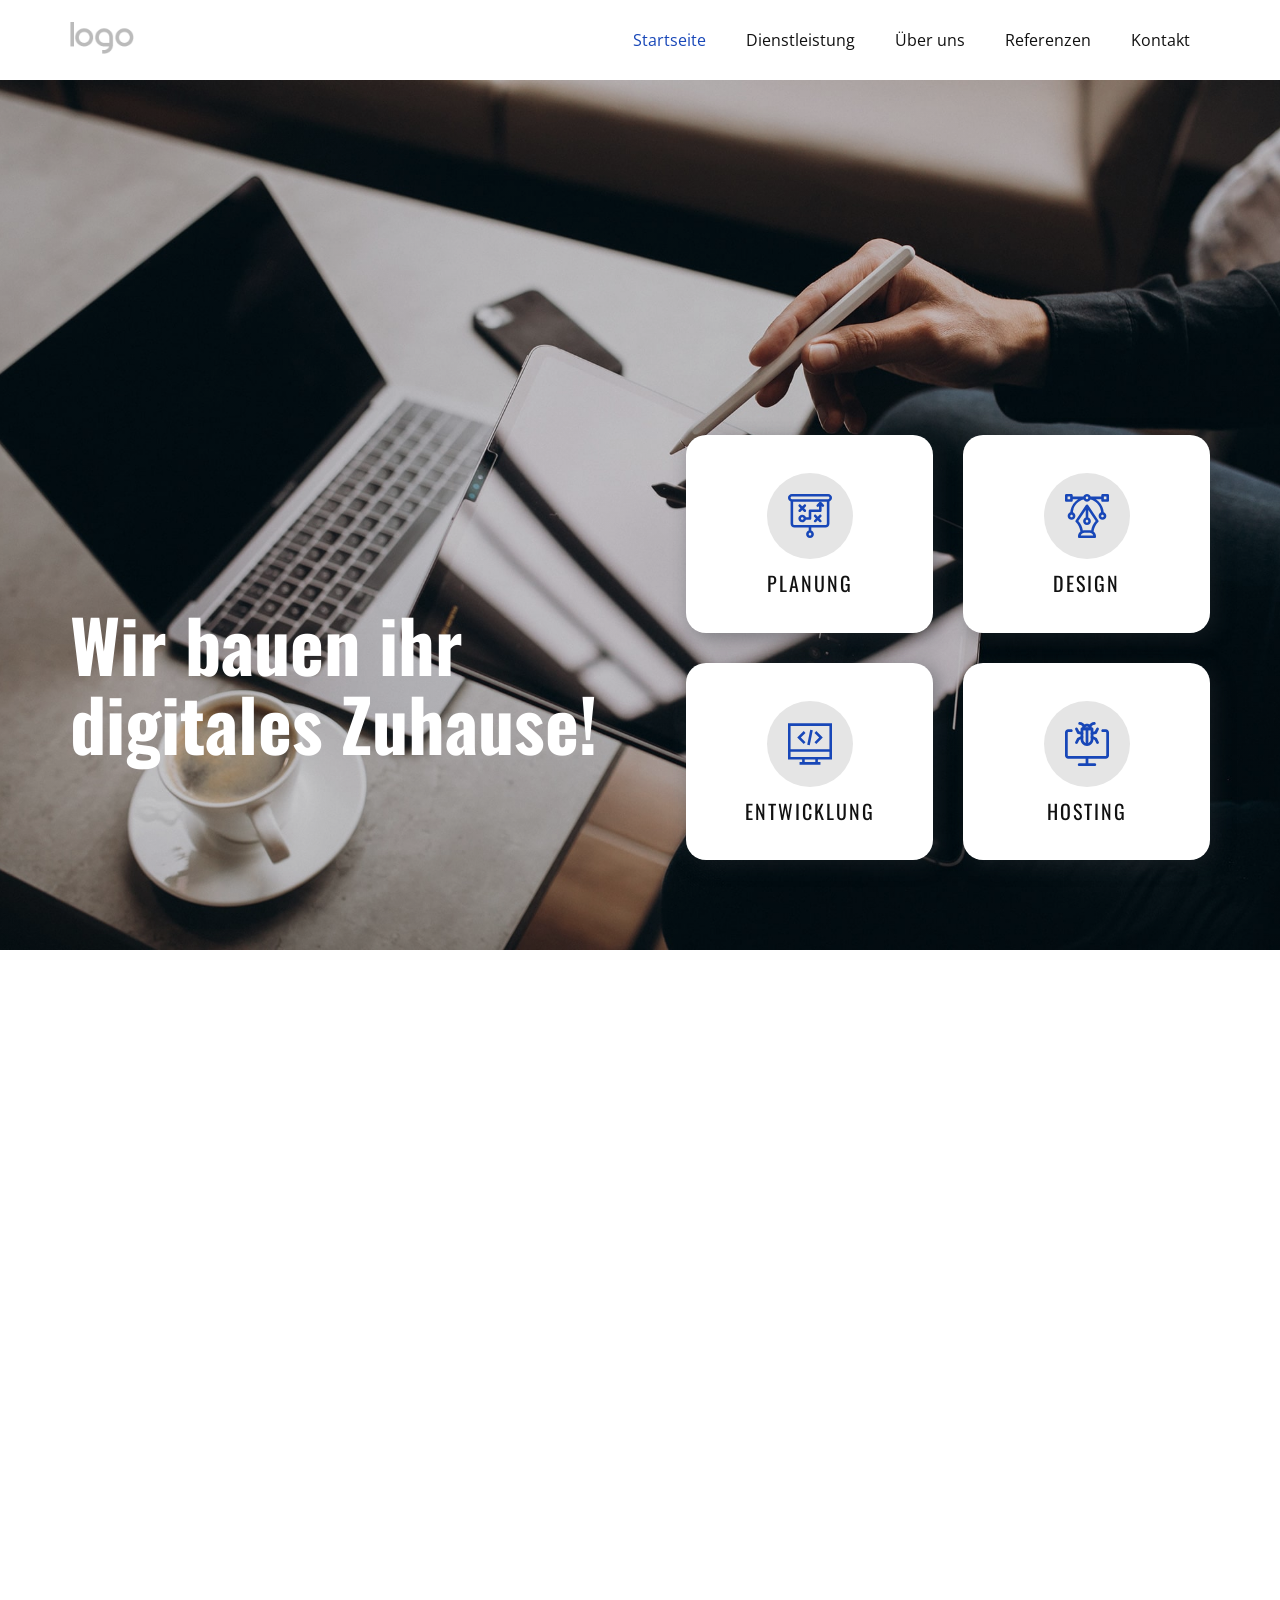
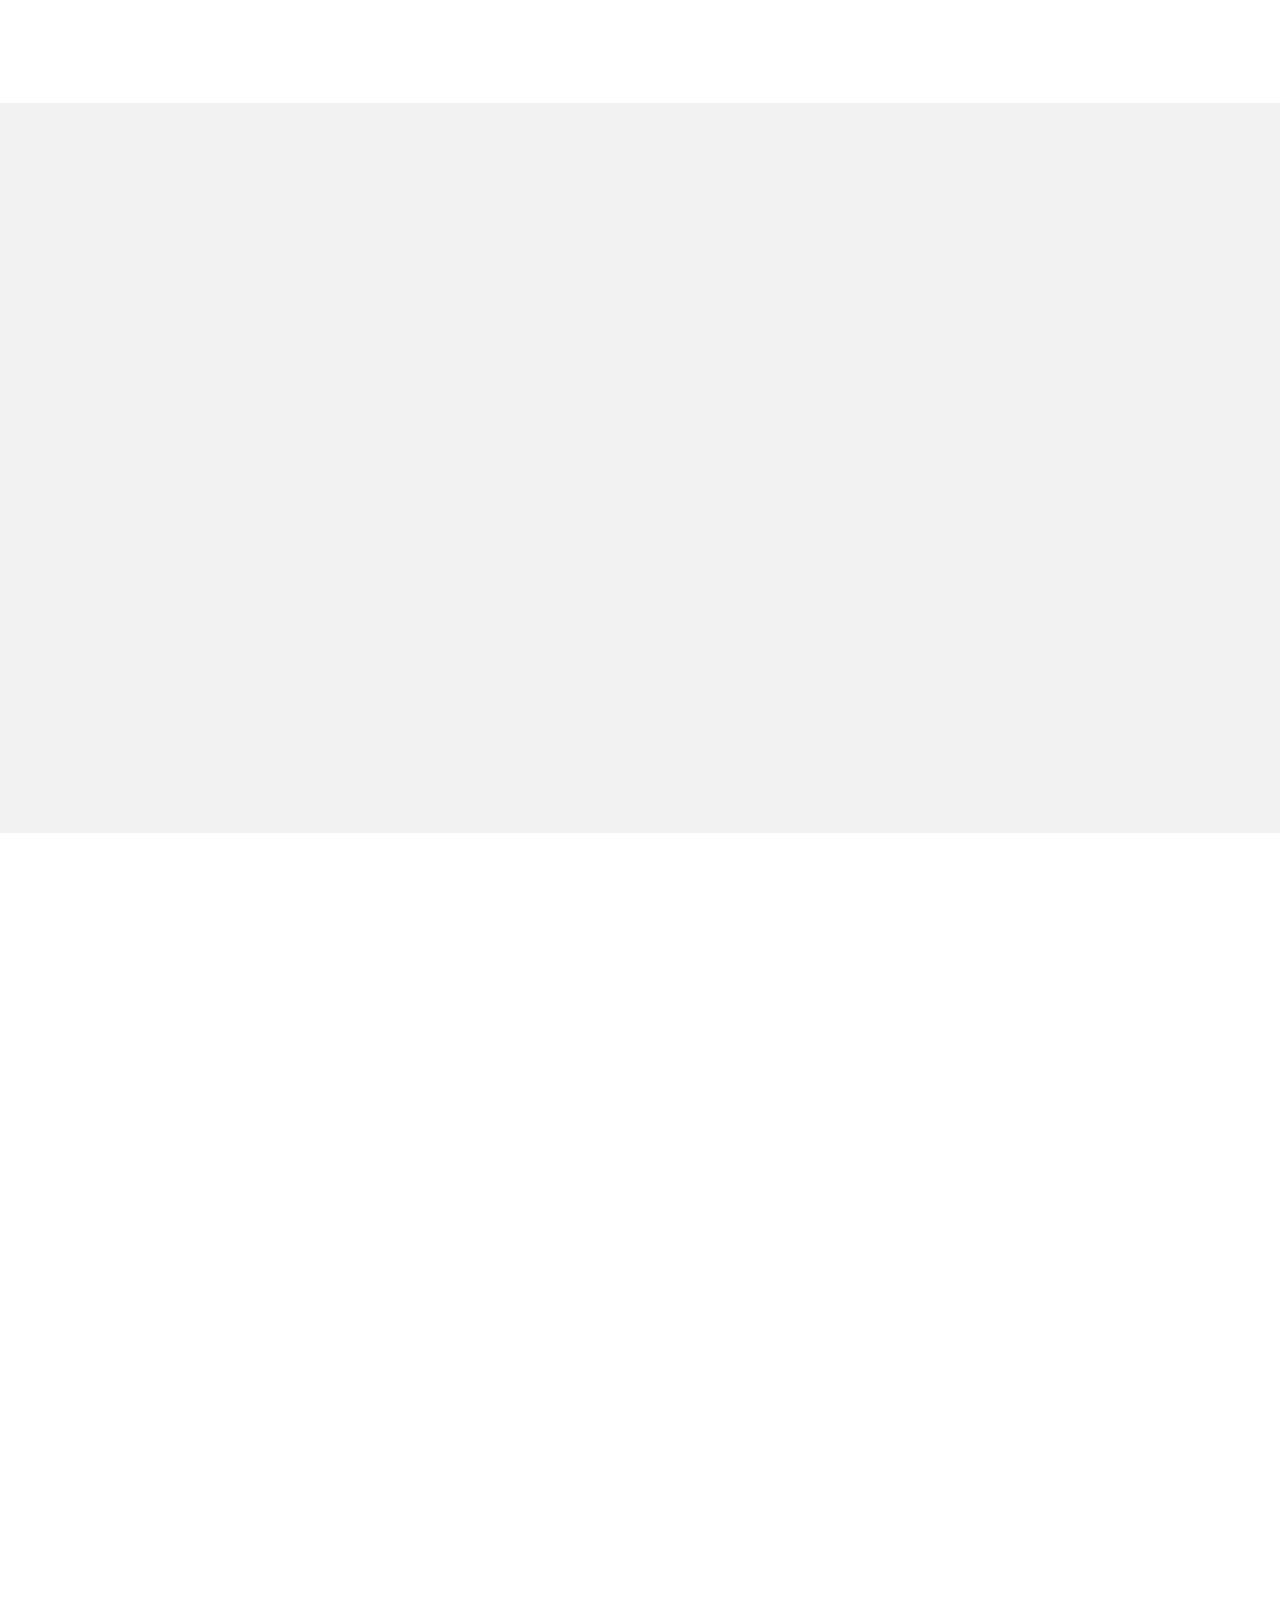
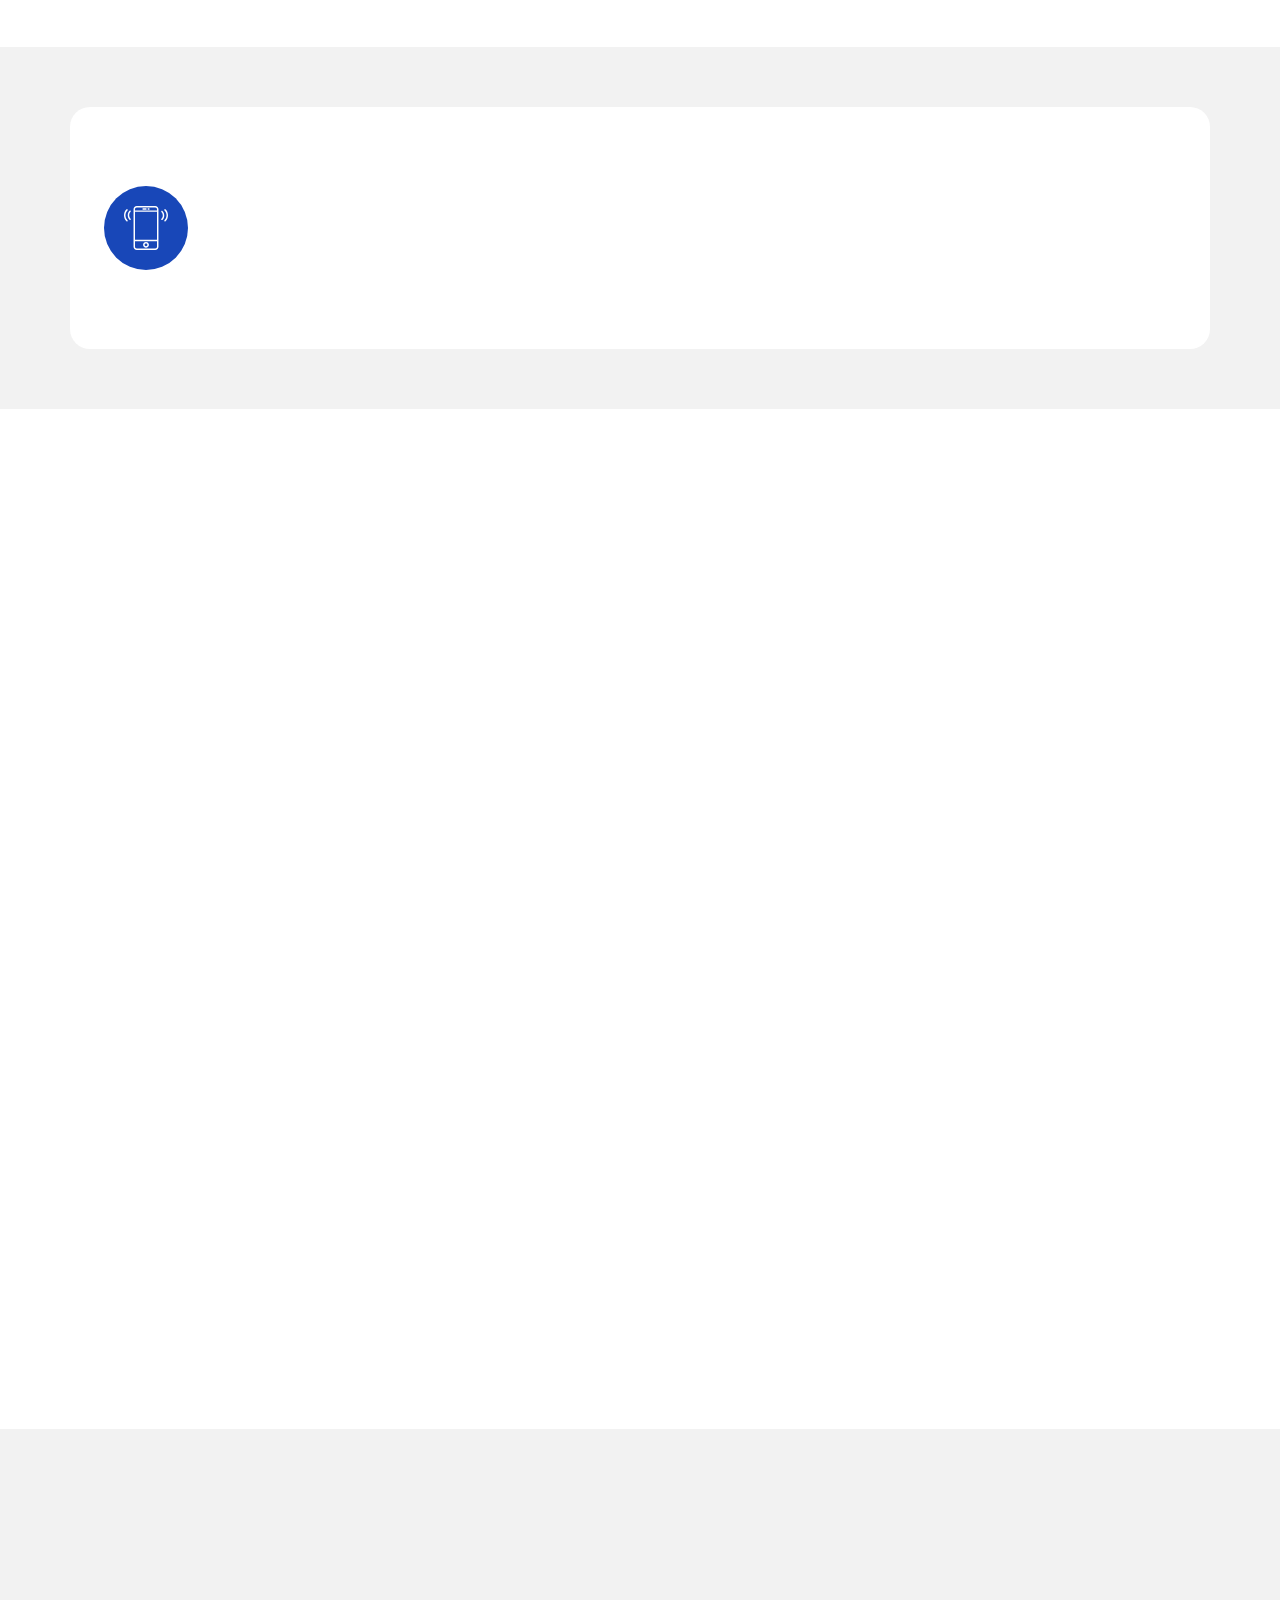
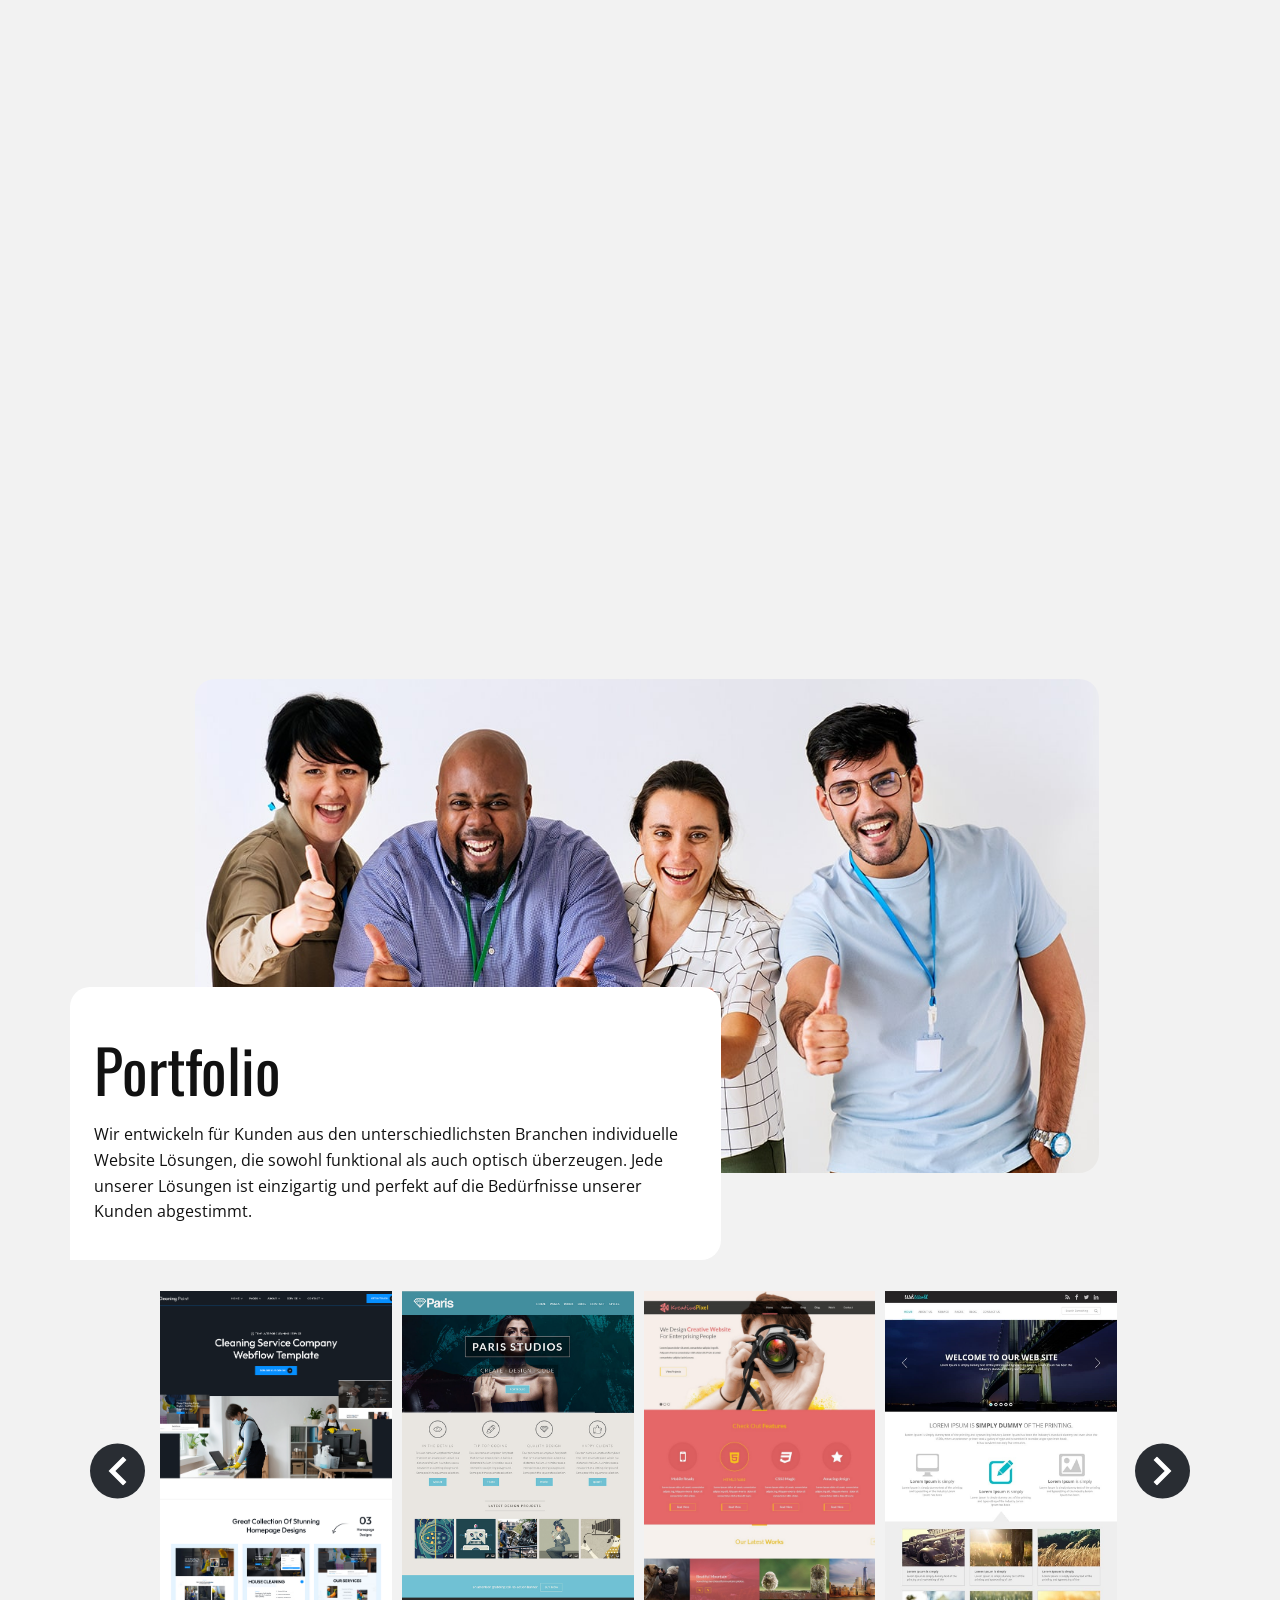
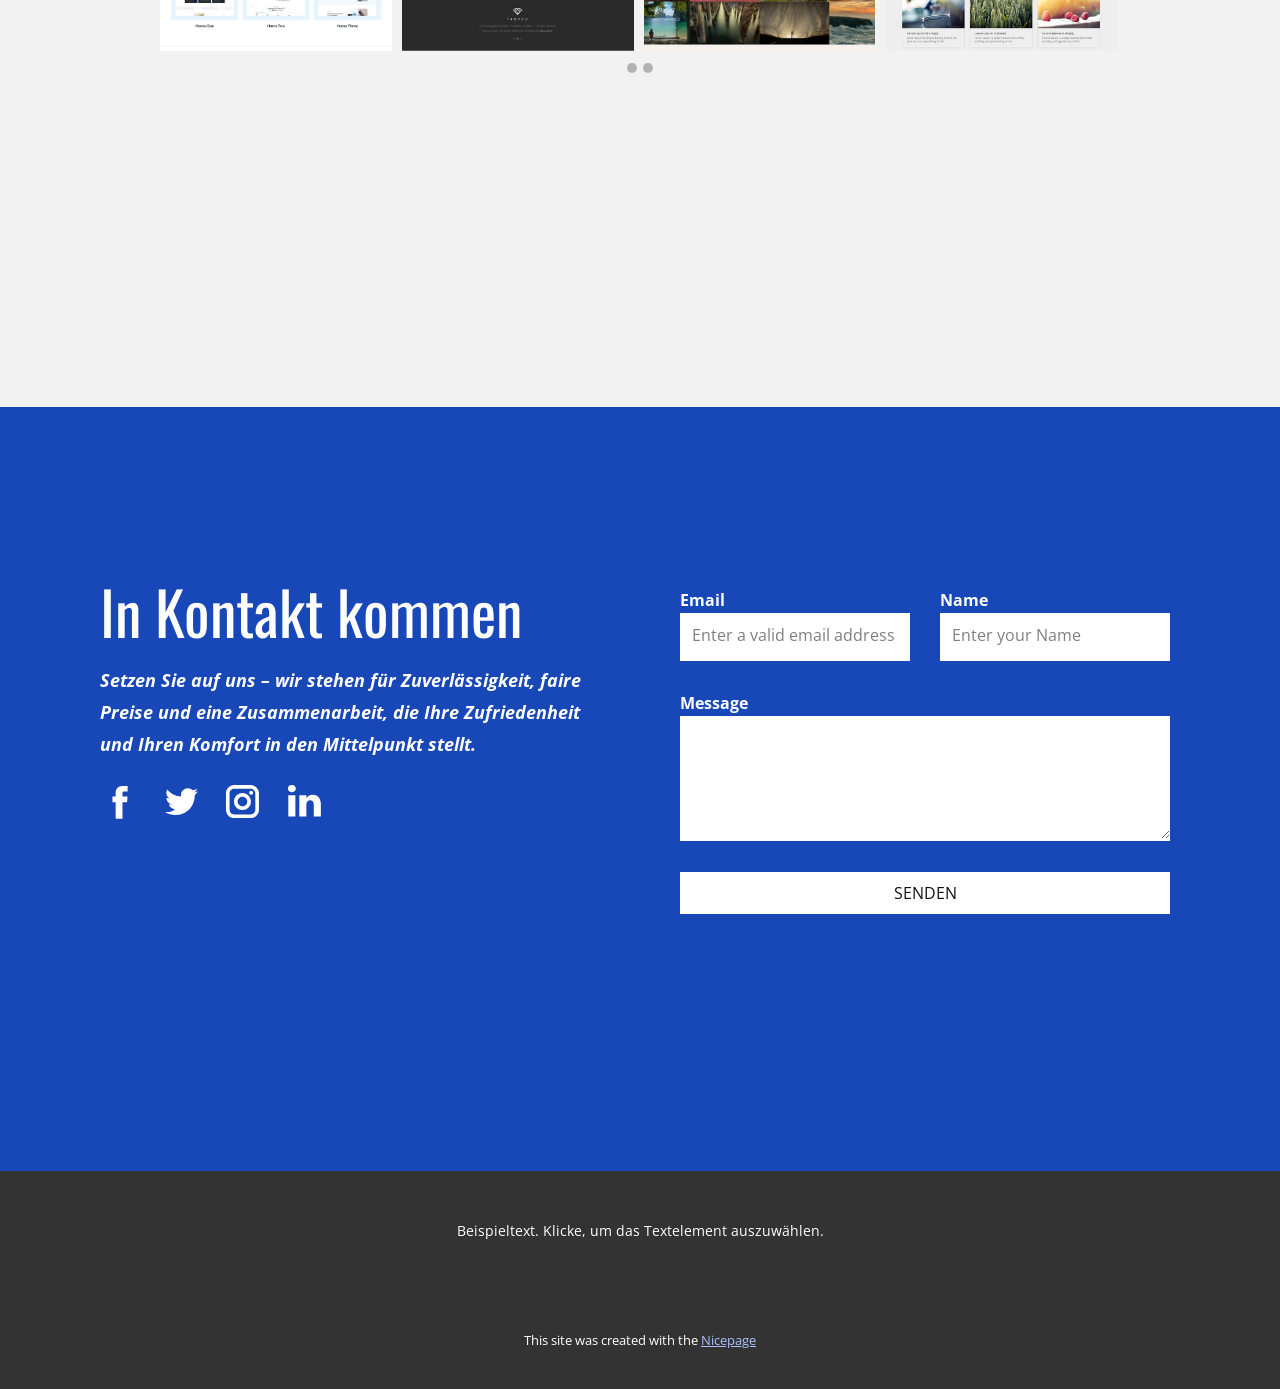
<file: nexacraft_v1/index.html>
<!DOCTYPE html>
<html style="font-size: 16px;" lang="de"><head>
    <meta name="viewport" content="width=device-width, initial-scale=1.0">
    <meta charset="utf-8">
    <meta name="keywords" content="Mobile App-Entwicklung, Wir kreieren supertolle Designs, Erstellen Sie noch heute Ihre Traum-Website, Lass uns anfangen, Wie wir Menschen helfen, Effektive Teams, In Kontakt kommen">
    <meta name="description" content="">
    <title>Startseite</title>
    <link rel="stylesheet" href="nicepage.css" media="screen">
<link rel="stylesheet" href="index.css" media="screen">
    <script class="u-script" type="text/javascript" src="jquery.js" defer=""></script>
    <script class="u-script" type="text/javascript" src="nicepage.js" defer=""></script>
    <meta name="generator" content="Nicepage 7.3.1, nicepage.com">
    <meta name="referrer" content="origin">
    
    
    
    
    
    
    
    
    
    
    
    <link id="u-theme-google-font" rel="stylesheet" href="https://fonts.googleapis.com/css?family=Oswald:200,300,400,500,600,700|Open+Sans:300,300i,400,400i,500,500i,600,600i,700,700i,800,800i">
    <link id="u-page-google-font" rel="stylesheet" href="https://fonts.googleapis.com/css?family=Oswald:200,300,400,500,600,700|Montserrat:100,100i,200,200i,300,300i,400,400i,500,500i,600,600i,700,700i,800,800i,900,900i">
    <script type="application/ld+json">{
		"@context": "http://schema.org",
		"@type": "Organization",
		"name": "",
		"logo": "images/default-logo.png"
}</script>
    <meta name="theme-color" content="#1847b8">
    <meta property="og:title" content="Startseite">
    <meta property="og:type" content="website">
  <meta data-intl-tel-input-cdn-path="intlTelInput/"></head>
  <body data-home-page="Startseite.html" data-home-page-title="Startseite" data-path-to-root="./" data-include-products="false" class="u-body u-xl-mode" data-lang="de"><header class="u-clearfix u-header u-header" id="header"><div class="u-clearfix u-sheet u-sheet-1">
        <a href="#" class="u-image u-logo u-image-1">
          <img src="images/default-logo.png" class="u-logo-image u-logo-image-1">
        </a>
        <nav class="u-menu u-menu-one-level u-offcanvas u-menu-1">
          <div class="menu-collapse" style="font-size: 1rem; letter-spacing: 0px;">
            <a class="u-button-style u-custom-left-right-menu-spacing u-custom-padding-bottom u-custom-top-bottom-menu-spacing u-hamburger-link u-nav-link u-text-active-palette-1-base u-text-hover-palette-2-base" href="#">
              <svg class="u-svg-link" viewBox="0 0 24 24"><use xlink:href="#menu-hamburger"></use></svg>
              <svg class="u-svg-content" version="1.1" id="menu-hamburger" viewBox="0 0 16 16" x="0px" y="0px" xmlns:xlink="http://www.w3.org/1999/xlink" xmlns="http://www.w3.org/2000/svg"><g><rect y="1" width="16" height="2"></rect><rect y="7" width="16" height="2"></rect><rect y="13" width="16" height="2"></rect>
</g></svg>
            </a>
          </div>
          <div class="u-custom-menu u-nav-container">
            <ul class="u-nav u-unstyled u-nav-1"><li class="u-nav-item"><a class="u-button-style u-nav-link u-text-active-palette-1-base u-text-hover-palette-2-base" href="#" style="padding: 10px 20px;">Startseite</a>
</li><li class="u-nav-item"><a class="u-button-style u-nav-link u-text-active-palette-1-base u-text-hover-palette-2-base" href="./#carousel_fd61" data-page-id="201473703" style="padding: 10px 20px;">Dienstleistung</a>
</li><li class="u-nav-item"><a class="u-button-style u-nav-link u-text-active-palette-1-base u-text-hover-palette-2-base" href="./#sec-9e59" data-page-id="201473703" style="padding: 10px 20px;">Über uns</a>
</li><li class="u-nav-item"><a class="u-button-style u-nav-link u-text-active-palette-1-base u-text-hover-palette-2-base" href="./#sec-6caf" data-page-id="201473703" style="padding: 10px 20px;">Referenzen</a>
</li><li class="u-nav-item"><a class="u-button-style u-nav-link u-text-active-palette-1-base u-text-hover-palette-2-base" href="./#carousel_7650" data-page-id="201473703" style="padding: 10px 20px;">Kontakt</a>
</li></ul>
          </div>
          <div class="u-custom-menu u-nav-container-collapse">
            <div class="u-black u-container-style u-inner-container-layout u-opacity u-opacity-95 u-sidenav">
              <div class="u-inner-container-layout u-sidenav-overflow">
                <div class="u-menu-close"></div>
                <ul class="u-align-center u-nav u-popupmenu-items u-unstyled u-nav-2"><li class="u-nav-item"><a class="u-button-style u-nav-link" href="#">Startseite</a>
</li><li class="u-nav-item"><a class="u-button-style u-nav-link" href="./#carousel_fd61" data-page-id="201473703">Dienstleistung</a>
</li><li class="u-nav-item"><a class="u-button-style u-nav-link" href="./#sec-9e59" data-page-id="201473703">Über uns</a>
</li><li class="u-nav-item"><a class="u-button-style u-nav-link" href="./#sec-6caf" data-page-id="201473703">Referenzen</a>
</li><li class="u-nav-item"><a class="u-button-style u-nav-link" href="./#carousel_7650" data-page-id="201473703">Kontakt</a>
</li></ul>
              </div>
            </div>
            <div class="u-black u-menu-overlay u-opacity u-opacity-70"></div>
          </div>
        </nav>
      </div></header> 
    <section class="u-align-right u-clearfix u-container-align-right u-image u-shading u-section-1" id="sec-2e45">
      <div class="u-clearfix u-sheet u-sheet-1">
        <h1 class="u-align-left u-custom-font u-font-oswald u-text u-text-body-alt-color u-text-1"> Wir bauen ihr digitales Zuhause!</h1>
        <div class="u-list u-list-1">
          <div class="u-repeater u-repeater-1">
            <div class="u-align-center u-container-align-center u-container-style u-hover-feature u-list-item u-radius-20 u-repeater-item u-shape-round u-video-cover u-white u-list-item-1">
              <div class="u-container-layout u-similar-container u-valign-middle u-container-layout-1">
                <span class="u-grey-10 u-hover-feature u-icon u-icon-circle u-text-palette-1-base u-icon-1"><svg class="u-svg-link" preserveAspectRatio="xMidYMin slice" viewBox="0 0 512 512" style=""><use xlink:href="#svg-d293"></use></svg><svg class="u-svg-content" viewBox="0 0 512 512" x="0px" y="0px" id="svg-d293" style="enable-background:new 0 0 512 512;"><g><g><path d="M386.607,304.394L367.213,285l19.393-19.393c5.859-5.858,5.859-15.356,0-21.214c-5.857-5.858-15.355-5.858-21.213,0    L346,263.787l-19.394-19.394c-5.857-5.858-15.355-5.858-21.213,0c-5.858,5.858-5.858,15.355,0,21.213L324.787,285l-19.393,19.393    c-5.858,5.858-5.858,15.355,0,21.213c5.857,5.857,15.355,5.858,21.213,0L346,306.213l19.394,19.394    c5.857,5.857,15.355,5.858,21.213,0C392.465,319.749,392.465,310.252,386.607,304.394z"></path>
</g>
</g><g><g><path d="M206.607,184.394L187.213,165l19.393-19.393c5.858-5.858,5.858-15.355,0-21.213c-5.857-5.858-15.355-5.858-21.213,0    L166,143.787l-19.394-19.394c-5.857-5.858-15.355-5.858-21.213,0c-5.858,5.858-5.858,15.355,0,21.213L144.787,165l-19.393,19.393    c-5.859,5.858-5.859,15.356,0,21.214c5.857,5.857,15.355,5.858,21.213,0L166,186.213l19.394,19.394    c5.857,5.857,15.355,5.858,21.213,0C212.465,199.749,212.465,190.252,206.607,184.394z"></path>
</g>
</g><g><g><path d="M416.606,124.394l-30-30c-0.029-0.029-0.06-0.052-0.089-0.081c-5.916-5.822-15.373-5.668-21.124,0.081l-30,30    c-5.858,5.858-5.858,15.355,0,21.213c5.857,5.858,15.355,5.858,21.213,0l4.394-4.394V180H256c-8.284,0-15,6.716-15,15v75h-32.58    c-6.192-17.459-22.865-30-42.42-30c-24.813,0-45,20.187-45,45s20.187,45,45,45c19.555,0,36.228-12.541,42.42-30H256    c8.284,0,15-6.716,15-15v-75h105c8.284,0,15-6.716,15-15v-53.787l4.394,4.394C398.322,148.535,402.161,150,406,150    s7.678-1.465,10.606-4.393C422.464,139.749,422.464,130.252,416.606,124.394z M166,300c-8.271,0-15-6.729-15-15s6.729-15,15-15    s15,6.729,15,15S174.271,300,166,300z"></path>
</g>
</g><g><g><path d="M467,0H45C20.187,0,0,20.187,0,45c0,19.555,12.541,36.228,30,42.42V345c0,24.813,20.187,45,45,45h166v34.58    c-17.459,6.192-30,22.865-30,42.42c0,24.813,20.187,45,45,45s45-20.187,45-45c0-19.555-12.541-36.228-30-42.42V390h166    c24.813,0,45-20.187,45-45V87.42c17.459-6.192,30-22.865,30-42.42C512,20.187,491.813,0,467,0z M256,482c-8.271,0-15-6.729-15-15    s6.729-15,15-15s15,6.729,15,15S264.271,482,256,482z M452,345c0,8.271-6.729,15-15,15H75c-8.271,0-15-6.729-15-15V90h392V345z     M467,60H45c-8.271,0-15-6.729-15-15s6.729-15,15-15h422c8.271,0,15,6.729,15,15S475.271,60,467,60z"></path>
</g>
</g></svg></span>
                <h4 class="u-text u-text-2">Planung</h4>
              </div>
            </div>
            <div class="u-align-center u-container-align-center u-container-style u-hover-feature u-list-item u-radius-20 u-repeater-item u-shape-round u-video-cover u-white u-list-item-2">
              <div class="u-container-layout u-similar-container u-valign-middle u-container-layout-2">
                <span class="u-grey-10 u-hover-feature u-icon u-icon-circle u-text-palette-1-base u-icon-2"><svg class="u-svg-link" preserveAspectRatio="xMidYMin slice" viewBox="0 0 512 512" style=""><use xlink:href="#svg-ddc0"></use></svg><svg class="u-svg-content" viewBox="0 0 512 512" x="0px" y="0px" id="svg-ddc0" style="enable-background:new 0 0 512 512;"><g><g><path d="M497,0h-60c-8.284,0-15,6.716-15,15v15H298.42C292.228,12.542,275.555,0,256,0s-36.228,12.542-42.42,30H90V15    c0-8.284-6.716-15-15-15H15C6.716,0,0,6.716,0,15v60c0,8.284,6.716,15,15,15h60c8.284,0,15-6.716,15-15V59.8h62.377    c-54.116,34.274-87.012,92.175-90.969,153.642C43.738,219.518,31,236.294,31,256c0,24.813,20.187,45,45,45s45-20.187,45-45    c0-19.38-12.315-35.938-29.53-42.26c5.326-70.647,56.198-131.494,124.226-148.758C223.07,79.794,238.361,90,256,90    c17.639,0,32.93-10.206,40.304-25.017c68.029,17.264,118.9,78.111,124.226,148.758C403.315,220.062,391,236.62,391,256    c0,24.813,20.187,45,45,45s45-20.187,45-45c0-19.706-12.738-36.482-30.408-42.558C446.627,151.852,413.633,94.207,359.623,60H422    v15c0,8.284,6.716,15,15,15h60c8.284,0,15-6.716,15-15V15C512,6.716,505.284,0,497,0z M60,60H30V30h30V60z M76,271    c-8.271,0-15-6.729-15-15s6.729-15,15-15s15,6.729,15,15S84.271,271,76,271z M256,60c-8.271,0-15-6.729-15-15s6.729-15,15-15    s15,6.729,15,15S264.271,60,256,60z M436,241c8.271,0,15,6.729,15,15s-6.729,15-15,15s-15-6.729-15-15S427.729,241,436,241z     M482,60h-30V30h30V60z"></path>
</g>
</g><g><g><path d="M388.48,307.679l-120-179.999c-0.004-0.006-0.009-0.012-0.013-0.019c-0.043-0.064-0.09-0.125-0.134-0.188    c-0.206-0.299-0.423-0.587-0.649-0.868c-6.321-7.854-18.357-7.324-24.017,0.868c-0.044,0.063-0.091,0.124-0.134,0.188    c-0.004,0.007-0.009,0.012-0.013,0.019l-120,180c-3.967,5.949-3.182,13.871,1.874,18.927    c29.927,29.927,48.975,69.047,54.164,110.901c-2.329,1.883-4.578,3.899-6.71,6.081C158.759,458.001,151,476.97,151,497    c0,8.284,6.716,15,15,15h180c8.284,0,15-6.716,15-15c0-20.03-7.759-38.999-21.847-53.412c-2.133-2.182-4.381-4.198-6.711-6.081    c5.188-41.856,24.236-80.976,54.163-110.9C391.662,321.551,392.447,313.628,388.48,307.679z M256,301c8.271,0,15,6.729,15,15    s-6.729,15-15,15s-15-6.729-15-15S247.729,301,256,301z M183.558,482c6.241-17.833,23.159-31,42.442-31h60    c19.283,0,36.201,13.167,42.442,31H183.558z M304.245,423.283C298.345,421.777,292.229,421,286,421h-60    c-6.229,0-12.345,0.777-18.245,2.284c-7.02-40.429-25.251-78.221-52.65-108.899L241,185.542v88.039    c-17.459,6.192-30,22.865-30,42.42c0,24.813,20.187,45,45,45s45-20.187,45-45c0-19.555-12.541-36.228-30-42.42v-88.039    l85.896,128.843C329.496,345.06,311.264,382.853,304.245,423.283z"></path>
</g>
</g></svg></span>
                <h4 class="u-text u-text-3">Design</h4>
              </div>
            </div>
            <div class="u-align-center u-container-align-center u-container-style u-hover-feature u-list-item u-radius-20 u-repeater-item u-shape-round u-video-cover u-white u-list-item-3">
              <div class="u-container-layout u-similar-container u-valign-middle u-container-layout-3">
                <span class="u-grey-10 u-hover-feature u-icon u-icon-circle u-text-palette-1-base u-icon-3"><svg class="u-svg-link" preserveAspectRatio="xMidYMin slice" viewBox="0 0 512 512" style=""><use xlink:href="#svg-ce99"></use></svg><svg class="u-svg-content" viewBox="0 0 512 512" x="0px" y="0px" id="svg-ce99" style="enable-background:new 0 0 512 512;"><g><g><path d="M0,15.845v420.259h164.332v30.049h-30.036v30.001h243.407v-30.001h-30.036v-30.049H512V15.845H0z M317.665,466.153    H194.334v-30.049h123.332V466.153z M481.999,406.103H30.001v-60.075h451.997V406.103z M481.999,316.027H30.001V45.847h451.997    V316.027z"></path>
</g>
</g><g><g><polygon points="203.943,126.712 182.729,105.498 107.29,180.937 182.729,256.375 203.943,235.161 149.718,180.937   "></polygon>
</g>
</g><g><g><polygon points="329.271,105.498 308.057,126.712 362.282,180.937 308.057,235.161 329.271,256.375 404.709,180.937   "></polygon>
</g>
</g><g><g><rect x="166.742" y="165.947" transform="matrix(0.1951 -0.9808 0.9808 0.1951 28.5815 396.7237)" width="178.511" height="30.002"></rect>
</g>
</g></svg></span>
                <h4 class="u-text u-text-4">Entwicklung</h4>
              </div>
            </div>
            <div class="u-align-center u-container-align-center u-container-style u-hover-feature u-list-item u-radius-20 u-repeater-item u-shape-round u-video-cover u-white u-list-item-4">
              <div class="u-container-layout u-similar-container u-valign-middle u-container-layout-4">
                <span class="u-grey-10 u-hover-feature u-icon u-icon-circle u-text-palette-1-base u-icon-4"><svg class="u-svg-link" preserveAspectRatio="xMidYMin slice" viewBox="0 0 24 24" style=""><use xlink:href="#svg-4417"></use></svg><svg class="u-svg-content" viewBox="0 0 24 24" id="svg-4417"><path d="m22.25 20h-20.5c-.965 0-1.75-.785-1.75-1.75v-12.5c0-.965.785-1.75 1.75-1.75h1.68c.414 0 .75.336.75.75s-.336.75-.75.75h-1.68c-.136 0-.25.114-.25.25v12.5c0 .136.114.25.25.25h20.5c.136 0 .25-.114.25-.25v-12.5c0-.136-.114-.25-.25-.25h-1.68c-.414 0-.75-.336-.75-.75s.336-.75.75-.75h1.68c.965 0 1.75.785 1.75 1.75v12.5c0 .965-.785 1.75-1.75 1.75z"></path><path d="m16.25 24h-8.5c-.414 0-.75-.336-.75-.75s.336-.75.75-.75h8.5c.414 0 .75.336.75.75s-.336.75-.75.75z"></path><path d="m12 24c-.414 0-.75-.336-.75-.75v-4c0-.414.336-.75.75-.75s.75.336.75.75v4c0 .414-.336.75-.75.75z"></path><path d="m14 4.5h-4c-.414 0-.75-.336-.75-.75 0-1.517 1.233-2.75 2.75-2.75s2.75 1.233 2.75 2.75c0 .414-.336.75-.75.75zm-3-1.5h2c-.229-.304-.591-.5-1-.5s-.771.196-1 .5z"></path><path d="m13.601 3.3c-.069 0-.139-.01-.208-.029-.398-.115-.628-.53-.513-.929.397-1.379 1.68-2.342 3.12-2.342.414 0 .75.336.75.75s-.336.75-.75.75c-.775 0-1.466.518-1.679 1.258-.095.328-.395.542-.72.542z"></path><path d="m10.399 3.3c-.326 0-.625-.214-.72-.542-.213-.74-.904-1.258-1.679-1.258-.414 0-.75-.336-.75-.75s.336-.75.75-.75c1.44 0 2.723.963 3.121 2.342.115.398-.115.813-.513.929-.07.019-.14.029-.209.029z"></path><path d="m14.75 7c-.336 0-.642-.228-.727-.568-.101-.401.144-.809.545-.909l1.666-.416.846-1.691c.186-.371.636-.521 1.006-.336.371.186.521.636.335 1.006l-1 2c-.098.196-.276.34-.489.393l-2 .5c-.061.014-.122.021-.182.021z"></path><path d="m17.75 12c-.275 0-.54-.151-.671-.415l-.886-1.771-1.771-.858c-.373-.181-.528-.629-.348-1.002s.629-.527 1.002-.348l2 .97c.149.072.27.191.344.34l1 2c.185.37.035.82-.335 1.006-.107.053-.222.078-.335.078z"></path><path d="m9.25 7c-.06 0-.121-.007-.182-.022l-2-.5c-.213-.053-.391-.197-.489-.393l-1-2c-.185-.37-.035-.82.335-1.006.372-.185.821-.035 1.006.336l.846 1.691 1.666.416c.402.101.646.508.545.909-.084.341-.391.569-.727.569z"></path><path d="m6.25 12c-.113 0-.227-.025-.335-.079-.371-.186-.521-.636-.335-1.006l1-2c.074-.148.195-.268.344-.34l2-.97c.372-.178.821-.025 1.001.348.181.373.025.821-.348 1.002l-1.77.858-.886 1.771c-.131.265-.397.416-.671.416z"></path><path d="m12 13c-1.93 0-3.5-1.57-3.5-3.5v-5.75c0-.414.336-.75.75-.75h5.5c.414 0 .75.336.75.75v5.75c0 1.93-1.57 3.5-3.5 3.5zm-2-8.5v5c0 1.103.897 2 2 2s2-.897 2-2v-5z"></path><path d="m12 13c-.414 0-.75-.336-.75-.75v-8.5c0-.414.336-.75.75-.75s.75.336.75.75v8.5c0 .414-.336.75-.75.75z"></path></svg></span>
                <h4 class="u-text u-text-5">Hosting</h4>
              </div>
            </div>
          </div>
        </div>
      </div>
      
      
      
      
      
      
      
      
    </section>
    <section class="u-clearfix u-section-2" id="carousel_fd61">
      <div class="u-clearfix u-sheet u-valign-middle u-sheet-1">
        <div class="data-layout-selected u-clearfix u-expanded-width u-layout-wrap u-layout-wrap-1">
          <div class="u-layout">
            <div class="u-layout-row">
              <div class="u-align-center u-container-align-center u-container-style u-layout-cell u-size-20-lg u-size-20-xl u-size-28-md u-size-28-sm u-size-28-xs u-layout-cell-1">
                <div class="u-container-layout u-container-layout-1">
                  <div class="u-expanded-width-xs u-palette-1-base u-preserve-proportions u-shape u-shape-circle u-shape-1" data-animation-name="customAnimationIn" data-animation-duration="1000" data-animation-delay="0">
                    <div class="u-preserve-proportions-child" style="padding-top: 100%;"></div>
                  </div>
                  <img class="u-image u-image-contain u-image-round u-radius-30 u-image-1" src="images/phone-2-min.png" alt="" data-image-width="406" data-image-height="718" data-animation-name="customAnimationIn" data-animation-duration="1000" data-animation-delay="500">
                </div>
              </div>
              <div class="u-align-left u-container-align-left u-container-style u-layout-cell u-size-32-md u-size-32-sm u-size-32-xs u-size-40-lg u-size-40-xl u-layout-cell-2">
                <div class="u-container-layout u-container-layout-2">
                  <h5 class="u-custom-font u-text u-text-font u-text-1" data-animation-name="customAnimationIn" data-animation-duration="1000" data-animation-delay="1000">Unsere dienstleistungen</h5>
                  <h2 class="u-text u-text-2" data-animation-name="customAnimationIn" data-animation-duration="1000" data-animation-delay="500"> Was wir für Sie tun!</h2>
                  <p class="u-text u-text-3" data-animation-name="customAnimationIn" data-animation-duration="1000" data-animation-delay="500"> Wir bieten Ihnen ganzheitliche Weblösungen, die Ihr Unternehmen optimal im digitalen Raum positionieren. Von der Konzeption bis zur Umsetzung und darüber hinaus – unsere Leistungen sind darauf ausgelegt, Ihre Ziele effektiv zu erreichen.</p>
                  <ul class="u-custom-list u-text u-text-default u-text-4" data-animation-name="customAnimationIn" data-animation-duration="1000" data-animation-delay="500">
                    <li>
                      <div class="u-list-icon u-text-palette-2-base">
                        <div xmlns="http://www.w3.org/2000/svg" xmlns:xlink="http://www.w3.org/1999/xlink" version="1.1" xml:space="preserve" class="u-svg-content" style="">►</div>
                      </div>
                    </li>
                    <li>
                      <div class="u-list-icon u-text-palette-2-base">
                        <div xmlns="http://www.w3.org/2000/svg" xmlns:xlink="http://www.w3.org/1999/xlink" version="1.1" xml:space="preserve" class="u-svg-content" style="">►</div>
                      </div> Webdesign und -entwicklung
                    </li>
                    <li>
                      <div class="u-list-icon u-text-palette-2-base">
                        <div xmlns="http://www.w3.org/2000/svg" xmlns:xlink="http://www.w3.org/1999/xlink" version="1.1" xml:space="preserve" class="u-svg-content" style="">►</div>
                      </div>Responsives Design für alle Endgeräte
                    </li>
                    <li>
                      <div class="u-list-icon u-text-palette-2-base">
                        <div xmlns="http://www.w3.org/2000/svg" xmlns:xlink="http://www.w3.org/1999/xlink" version="1.1" xml:space="preserve" class="u-svg-content" style="">►</div>
                      </div>UI/UX-Design
                    </li>
                    <li>
                      <div class="u-list-icon u-text-palette-2-base">
                        <div xmlns="http://www.w3.org/2000/svg" xmlns:xlink="http://www.w3.org/1999/xlink" version="1.1" xml:space="preserve" class="u-svg-content" style="">►</div>
                      </div>Suchmaschinenoptimierung (SEO)<br>
                    </li>
                    <li>
                      <div class="u-list-icon u-text-palette-2-base">
                        <div xmlns="http://www.w3.org/2000/svg" xmlns:xlink="http://www.w3.org/1999/xlink" version="1.1" xml:space="preserve" class="u-svg-content" style="">►</div>
                      </div>Google Indexierung<br>
                    </li>
                    <li>
                      <div class="u-list-icon u-text-palette-2-base">
                        <div xmlns="http://www.w3.org/2000/svg" xmlns:xlink="http://www.w3.org/1999/xlink" version="1.1" xml:space="preserve" class="u-svg-content" style="">►</div>
                      </div>Hosting und Domain-Management<br>
                    </li>
                    <li>
                      <div class="u-list-icon u-text-palette-2-base">
                        <div xmlns="http://www.w3.org/2000/svg" xmlns:xlink="http://www.w3.org/1999/xlink" version="1.1" xml:space="preserve" class="u-svg-content" style="">►</div>
                      </div>Wartung und Support<br>
                    </li>
                    <li>
                      <div class="u-list-icon u-text-palette-2-base">
                        <div xmlns="http://www.w3.org/2000/svg" xmlns:xlink="http://www.w3.org/1999/xlink" version="1.1" xml:space="preserve" class="u-svg-content" style="">►</div>
                      </div>
                    </li>
                    <li>Webanalyse<br>
                    </li>
                  </ul>
                </div>
              </div>
            </div>
          </div>
        </div>
      </div>
    </section>
    <section class="u-align-center-lg u-align-center-md u-align-center-xl u-align-left-sm u-align-left-xs u-clearfix u-grey-5 u-section-3" id="carousel_e8ef">
      <div class="u-clearfix u-sheet u-valign-middle u-sheet-1">
        <h2 class="u-text u-text-1" data-animation-name="customAnimationIn" data-animation-duration="1000" data-animation-delay="0"> Design trifft Funktion – Ihre Vision online.</h2>
        <p class="u-text u-text-2" data-animation-name="customAnimationIn" data-animation-duration="1000" data-animation-delay="0"> Wir gestalten Ihre Online-Präsenz: von der Planung und dem Design über die Programmierung bis hin zum Hosting – alles aus einer Hand.</p>
        <div class="u-expanded-width u-list u-list-1">
          <div class="u-repeater u-repeater-1">
            <div class="u-align-left u-container-align-left u-container-style u-hover-feature u-list-item u-radius-20 u-repeater-item u-shape-round u-white u-list-item-1" data-animation-name="customAnimationIn" data-animation-duration="1000" data-animation-delay="0">
              <div class="u-container-layout u-similar-container u-container-layout-1">
                <span class="u-file-icon u-icon u-icon-circle u-palette-1-base u-text-white u-icon-1"><img src="images/1828743-b773816f.png" alt=""></span>
                <h5 class="u-custom-font u-hover-feature u-text u-text-font u-text-3">Individuelle Lösungen:</h5>
                <p class="u-hover-feature u-text u-text-4"> Wir entwickeln Lösungen, die perfekt zu Ihrem Unternehmen passen.</p>
              </div>
            </div>
            <div class="u-align-left u-container-align-left u-container-style u-hover-feature u-list-item u-radius-20 u-repeater-item u-shape-round u-white u-list-item-2" data-animation-name="customAnimationIn" data-animation-duration="1000" data-animation-delay="0">
              <div class="u-container-layout u-similar-container u-container-layout-2">
                <span class="u-file-icon u-icon u-icon-circle u-palette-1-base u-text-white u-icon-2"><img src="images/1828743-b773816f.png" alt=""></span>
                <h5 class="u-custom-font u-hover-feature u-text u-text-font u-text-5"> All-in-One-Service:</h5>
                <p class="u-hover-feature u-text u-text-6"> Wir kümmern uns um alles – Sie können sich auf Ihr Geschäft konzentrieren.</p>
              </div>
            </div>
            <div class="u-align-left u-container-align-left u-container-style u-hover-feature u-list-item u-radius-20 u-repeater-item u-shape-round u-white u-list-item-3" data-animation-name="customAnimationIn" data-animation-duration="1000" data-animation-delay="0">
              <div class="u-container-layout u-similar-container u-container-layout-3">
                <span class="u-file-icon u-icon u-icon-circle u-palette-1-base u-text-white u-icon-3"><img src="images/1828743-b773816f.png" alt=""></span>
                <h5 class="u-custom-font u-hover-feature u-text u-text-font u-text-7"> Zukunftssicher:</h5>
                <p class="u-hover-feature u-text u-text-8"> Ihre Webseite wird so gebaut, dass sie einfach erweiterbar und modern bleibt.</p>
              </div>
            </div>
            <div class="u-align-left u-container-align-left u-container-style u-hover-feature u-list-item u-radius-20 u-repeater-item u-shape-round u-white u-list-item-4" data-animation-name="customAnimationIn" data-animation-duration="1000" data-animation-delay="0">
              <div class="u-container-layout u-similar-container u-container-layout-4">
                <span class="u-file-icon u-icon u-icon-circle u-palette-1-base u-text-white u-icon-4"><img src="images/1828743-b773816f.png" alt=""></span>
                <h5 class="u-custom-font u-hover-feature u-text u-text-font u-text-9"> Sichtbarkeit:</h5>
                <p class="u-hover-feature u-text u-text-10"> Wir sorgen dafür, dass Ihre Webseite in den Suchmaschinen gefunden wird.</p>
              </div>
            </div>
          </div>
        </div>
      </div>
      
      
      
      
      
      
      
      
      
      
      
      
    </section>
    <section class="u-clearfix u-section-4" id="carousel_e34a">
      <div class="u-clearfix u-sheet u-valign-middle-md u-valign-middle-sm u-valign-middle-xl u-valign-middle-xs u-sheet-1">
        <div class="u-expanded-width-md u-expanded-width-sm u-expanded-width-xs u-palette-1-base u-radius-20 u-shape u-shape-round u-shape-1" data-animation-name="customAnimationIn" data-animation-duration="1000" data-animation-delay="0"></div>
        <img class="u-image u-image-round u-radius-20 u-image-1" src="images/vvv.jpg" data-image-width="1139" data-image-height="1080" data-animation-name="customAnimationIn" data-animation-duration="1000" data-animation-delay="0">
        <div class="u-container-style u-group u-group-1" data-animation-name="customAnimationIn" data-animation-duration="1000" data-animation-delay="0">
          <div class="u-container-layout u-container-layout-1">
            <h3 class="u-text u-text-body-alt-color u-text-default u-text-1">Warum ist eine Online-Präsenz heute unverzichtbar?<br style="">
            </h3>
            <p class="u-text u-text-body-alt-color u-text-2">Durch die Digitalisierung in der heutigen Welt ist eine Internetpräsenz unverzichtbar. Kunden suchen online nach Dienstleistungen und Produkten – wer nicht sichtbar ist, wird oft übersehen. Eine Webseite präsentiert Ihr Unternehmen professionell, stärkt das Vertrauen und bietet einen direkten Weg, neue Kunden zu erreichen. Sie ist Ihr digitales Aushängeschild und ein wichtiger Schritt in Richtung Wachstum. </p>
          </div>
        </div>
      </div>
    </section>
    <section class="u-clearfix u-grey-5 u-section-5" id="carousel_b522">
      <div class="u-clearfix u-sheet u-valign-middle u-sheet-1">
        <div class="data-layout-selected u-clearfix u-expanded-width u-layout-wrap u-layout-wrap-1">
          <div class="u-layout">
            <div class="u-layout-row">
              <div class="u-align-center-sm u-align-center-xs u-align-left-md u-container-style u-layout-cell u-radius u-shape-round u-size-14-md u-size-14-sm u-size-14-xs u-size-8-lg u-size-8-xl u-white u-layout-cell-1">
                <div class="u-container-layout u-valign-middle u-container-layout-1">
                  <span class="infinite u-icon u-icon-circle u-palette-1-base u-text-white u-icon-1" title="" data-animation-name="tada" data-animation-duration="1000" data-animation-delay="0" data-animation-direction=""><svg class="u-svg-link" preserveAspectRatio="xMidYMin slice" viewBox="0 0 60 60" style=""><use xlink:href="#svg-97b5"></use></svg><svg class="u-svg-content" viewBox="0 0 60 60" x="0px" y="0px" id="svg-97b5" style="enable-background:new 0 0 60 60;"><g><path d="M42.595,0H17.405C14.977,0,13,1.977,13,4.405v51.189C13,58.023,14.977,60,17.405,60h25.189C45.023,60,47,58.023,47,55.595
		V4.405C47,1.977,45.023,0,42.595,0z M15,8h30v38H15V8z M17.405,2h25.189C43.921,2,45,3.079,45,4.405V6H15V4.405
		C15,3.079,16.079,2,17.405,2z M42.595,58H17.405C16.079,58,15,56.921,15,55.595V48h30v7.595C45,56.921,43.921,58,42.595,58z"></path><path d="M30,49c-2.206,0-4,1.794-4,4s1.794,4,4,4s4-1.794,4-4S32.206,49,30,49z M30,55c-1.103,0-2-0.897-2-2s0.897-2,2-2
		s2,0.897,2,2S31.103,55,30,55z"></path><path d="M26,5h4c0.553,0,1-0.447,1-1s-0.447-1-1-1h-4c-0.553,0-1,0.447-1,1S25.447,5,26,5z"></path><path d="M33,5h1c0.553,0,1-0.447,1-1s-0.447-1-1-1h-1c-0.553,0-1,0.447-1,1S32.447,5,33,5z"></path><path d="M56.612,4.569c-0.391-0.391-1.023-0.391-1.414,0s-0.391,1.023,0,1.414c3.736,3.736,3.736,9.815,0,13.552
		c-0.391,0.391-0.391,1.023,0,1.414c0.195,0.195,0.451,0.293,0.707,0.293s0.512-0.098,0.707-0.293
		C61.128,16.434,61.128,9.085,56.612,4.569z"></path><path d="M52.401,6.845c-0.391-0.391-1.023-0.391-1.414,0s-0.391,1.023,0,1.414c1.237,1.237,1.918,2.885,1.918,4.639
		s-0.681,3.401-1.918,4.638c-0.391,0.391-0.391,1.023,0,1.414c0.195,0.195,0.451,0.293,0.707,0.293s0.512-0.098,0.707-0.293
		c1.615-1.614,2.504-3.764,2.504-6.052S54.017,8.459,52.401,6.845z"></path><path d="M4.802,5.983c0.391-0.391,0.391-1.023,0-1.414s-1.023-0.391-1.414,0c-4.516,4.516-4.516,11.864,0,16.38
		c0.195,0.195,0.451,0.293,0.707,0.293s0.512-0.098,0.707-0.293c0.391-0.391,0.391-1.023,0-1.414
		C1.065,15.799,1.065,9.72,4.802,5.983z"></path><path d="M9.013,6.569c-0.391-0.391-1.023-0.391-1.414,0c-1.615,1.614-2.504,3.764-2.504,6.052s0.889,4.438,2.504,6.053
		c0.195,0.195,0.451,0.293,0.707,0.293s0.512-0.098,0.707-0.293c0.391-0.391,0.391-1.023,0-1.414
		c-1.237-1.237-1.918-2.885-1.918-4.639S7.775,9.22,9.013,7.983C9.403,7.593,9.403,6.96,9.013,6.569z"></path>
</g></svg></span>
                </div>
              </div>
              <div class="u-align-center-sm u-align-center-xs u-container-style u-layout-cell u-size-35-lg u-size-37-xl u-size-46-md u-size-46-sm u-size-46-xs u-white u-layout-cell-2">
                <div class="u-container-layout u-valign-middle u-container-layout-2">
                  <h2 class="u-text u-text-default u-text-1" data-animation-name="customAnimationIn" data-animation-duration="1000" data-animation-delay="300" data-animation-direction="X"> Lass uns anfangen</h2>
                  <h6 class="u-custom-font u-font-montserrat u-text u-text-2" data-animation-name="customAnimationIn" data-animation-duration="1000" data-animation-delay="0"> Haben wir Ihr Interesse geweckt?<br style=""> Kontaktieren Sie uns jetzt und starten Sie Ihre digitale Reise noch heute!<br>
                  </h6>
                </div>
              </div>
              <div class="u-align-center-lg u-align-center-sm u-align-center-xl u-align-center-xs u-align-left-md u-container-style u-layout-cell u-radius u-shape-round u-size-15-xl u-size-17-lg u-size-60-md u-size-60-sm u-size-60-xs u-white u-layout-cell-3">
                <div class="u-container-layout u-valign-middle u-container-layout-3">
                  <a href="#" class="u-btn u-btn-round u-button-style u-hover-palette-1-light-1 u-palette-1-base u-radius-50 u-btn-1" data-animation-name="customAnimationIn" data-animation-duration="1000" data-animation-delay="0">Kontaktiere uns</a>
                </div>
              </div>
            </div>
          </div>
        </div>
      </div>
    </section>
    <section class="u-align-center-lg u-align-center-md u-align-center-sm u-align-center-xs u-clearfix u-section-6" id="sec-9e59">
      <div class="u-clearfix u-sheet u-valign-middle u-sheet-1">
        <img class="u-image u-image-round u-radius-20 u-image-1" src="images/ret-min.jpg" data-image-width="1600" data-image-height="1067" data-animation-name="customAnimationIn" data-animation-duration="1000" data-animation-delay="0">
        <div class="u-shape u-shape-svg u-text-palette-1-base u-shape-1" data-animation-name="customAnimationIn" data-animation-duration="1000" data-animation-delay="0">
          <svg class="u-svg-link" preserveAspectRatio="none" viewBox="0 0 160 160" style=""><use xlink:href="#svg-db78"></use></svg>
          <svg class="u-svg-content" viewBox="0 0 160 160" x="0px" y="0px" id="svg-db78"><path d="M114.3,152.3l38-38C144.4,130.9,130.9,144.4,114.3,152.3z M117.1,9.1l-108,108c0.8,1.6,1.7,3.2,2.7,4.8l110-110
	C120.3,10.9,118.7,10,117.1,9.1z M97.5,2L2,97.5c0.4,2,1,4,1.5,5.9l99.9-99.9C101.5,2.9,99.5,2.4,97.5,2z M80,160c2,0,4-0.1,5.9-0.2
	l73.9-73.9c0.1-2,0.2-3.9,0.2-5.9c0-0.6,0-1.2,0-1.9L78.1,160C78.8,160,79.4,160,80,160z M34.9,146.1c1.5,1,3,2,4.6,2.9L149,39.5
	c-0.9-1.6-1.9-3.1-2.9-4.6L34.9,146.1z M132.7,19.8L19.8,132.7c1.2,1.3,2.3,2.6,3.6,3.9L136.6,23.4C135.3,22.2,134,21,132.7,19.8z
	 M59.6,157.4l97.8-97.8c-0.5-1.9-1.1-3.8-1.7-5.7L53.9,155.6C55.8,156.3,57.7,156.9,59.6,157.4z M7.6,45.9L45.9,7.6
	C29.1,15.5,15.5,29.1,7.6,45.9z M80,0c-2.6,0-5.1,0.1-7.6,0.4l-72,72C0.1,74.9,0,77.4,0,80c0,0.1,0,0.2,0,0.2L80.2,0
	C80.2,0,80.1,0,80,0z"></path></svg>
        </div>
        <div class="u-palette-1-base u-shape u-shape-circle u-shape-2" data-animation-name="lightSpeedIn" data-animation-duration="700" data-animation-delay="0" data-animation-direction=""></div>
        <div class="u-align-left u-container-align-left u-container-style u-grey-5 u-group u-hover-feature u-radius-20 u-shape-round u-group-1" data-animation-name="customAnimationIn" data-animation-duration="1000" data-animation-delay="0">
          <div class="u-container-layout u-valign-middle u-container-layout-1">
            <h3 class="u-text u-text-1" data-animation-name="customAnimationIn" data-animation-duration="1000" data-animation-delay="400">Über uns</h3>
            <p class="u-text u-text-2" data-animation-name="customAnimationIn" data-animation-duration="1000" data-animation-delay="500"> NexaCraft hilft kleinen Unternehmen, sich digital zu präsentieren. Mit einfachen, aber effektiven Webseiten schaffen wir Ihnen eine starke Online-Präsenz – schnell, kostengünstig und genau auf Ihre Bedürfnisse zugeschnitten.</p>
            <p class="u-text u-text-3"></p>
            <a href="./#carousel_2c98" data-page-id="201473703" class="u-active-black u-border-none u-btn u-btn-round u-button-style u-hover-black u-palette-1-base u-radius-50 u-btn-1" data-animation-name="customAnimationIn" data-animation-duration="1000" data-animation-delay="0">unser team </a>
          </div>
        </div>
        <img class="u-image u-image-round u-radius-20 u-image-2" src="images/fdffffff-min.jpg" data-image-width="1100" data-image-height="999" data-animation-name="customAnimationIn" data-animation-duration="1000" data-animation-delay="0" data-animation-direction="">
      </div>
      
    </section>
    <section class="u-align-center u-clearfix u-container-align-center u-grey-5 u-section-7" id="carousel_2c98">
      <div class="u-clearfix u-sheet u-sheet-1">
        <h2 class="u-text u-text-default u-text-1" data-animation-name="customAnimationIn" data-animation-duration="1000" data-animation-delay="0"> Unser Team</h2>
        <p class="u-text u-text-2" data-animation-name="customAnimationIn" data-animation-duration="1000" data-animation-delay="0"> Unser Team vereint Leidenschaft, Expertise und kreative Lösungen – wir sind bereit, Ihr digitales Projekt zum Erfolg zu führen!</p>
        <div class="u-expanded-width u-list u-list-1">
          <div class="u-repeater u-repeater-1">
            <div class="u-container-style u-list-item u-repeater-item">
              <div class="u-container-layout u-similar-container u-valign-top-sm u-valign-top-xs u-container-layout-1">
                <div class="u-border-2 u-border-palette-1-base u-container-style u-expanded-width u-group u-palette-1-base u-radius-20 u-shape-round u-group-1" data-animation-name="customAnimationIn" data-animation-duration="1000" data-animation-delay="0" data-animation-direction="X">
                  <div class="u-container-layout u-valign-top u-container-layout-2">
                    <span class="u-file-icon u-icon u-text-white u-icon-1" data-animation-name="customAnimationIn" data-animation-duration="1000" data-animation-delay="0"><img src="images/20878581-7c19edfa.png" alt=""></span>
                    <p class="u-text u-text-3" data-animation-name="customAnimationIn" data-animation-duration="1000" data-animation-delay="0" data-animation-direction="">Seit rund 9 Jahren bin ich von der Welt der IT und der Programmierung begeistert. Mit meinem absolvierten dualen Studium in Wirtschaftsinformatik kombiniere ich praxisorientiertes Wissen mit einer soliden akademischen Grundlage. Mein Ziel ist es, kleinen Unternehmen mit maßgeschneiderten, effektiven digitalen Lösungen zu helfen. </p>
                  </div>
                </div>
                <div class="u-border-6 u-border-palette-1-base u-image u-image-circle u-image-1" alt="" data-image-width="400" data-image-height="400" data-animation-name="customAnimationIn" data-animation-duration="1000" data-animation-delay="0" data-animation-direction=""></div>
                <h6 class="u-custom-font u-font-montserrat u-text u-text-4" data-animation-name="customAnimationIn" data-animation-duration="1000" data-animation-delay="0">Anas El Makaoui</h6>
              </div>
            </div>
            <div class="u-container-style u-list-item u-repeater-item">
              <div class="u-container-layout u-similar-container u-valign-top-sm u-valign-top-xs u-container-layout-3">
                <div class="u-border-2 u-border-palette-1-base u-container-style u-expanded-width u-group u-palette-1-base u-radius-20 u-shape-round u-group-2" data-animation-name="customAnimationIn" data-animation-duration="1000" data-animation-delay="0" data-animation-direction="X">
                  <div class="u-container-layout u-valign-top u-container-layout-4">
                    <span class="u-file-icon u-icon u-text-white u-icon-2" data-animation-name="customAnimationIn" data-animation-duration="1000" data-animation-delay="0"><img src="images/20878581-7c19edfa.png" alt=""></span>
                    <p class="u-text u-text-default u-text-5" data-animation-name="customAnimationIn" data-animation-duration="1000" data-animation-delay="0" data-animation-direction="">Mit langjähriger Berufserfahrung im Servicebereich kenne ich die Bedürfnisse der Kunden genau und setze mein IT-Wissen ein, um effiziente und benutzerfreundliche Lösungen zu schaffen. </p>
                  </div>
                </div>
                <div class="u-border-6 u-border-palette-1-base u-image u-image-circle u-image-2" alt="" data-image-width="400" data-image-height="400" data-animation-name="customAnimationIn" data-animation-duration="1000" data-animation-delay="0" data-animation-direction=""></div>
                <h6 class="u-custom-font u-font-montserrat u-text u-text-6" data-animation-name="customAnimationIn" data-animation-duration="1000" data-animation-delay="0">Riyad Bouanan</h6>
              </div>
            </div>
          </div>
        </div>
      </div>
    </section>
    <section class="u-clearfix u-grey-5 u-section-8" id="sec-6caf">
      <div class="u-clearfix u-sheet u-sheet-1">
        <div class="u-palette-1-dark-1 u-radius u-shape u-shape-round u-shape-1" data-animation-name="customAnimationIn" data-animation-duration="500" data-animation-delay="0"></div>
        <img src="images/sdag-min.jpg" alt="" class="u-image u-image-round u-radius-20 u-image-1">
        <div class="u-container-style u-group u-radius u-shape-round u-white u-group-1">
          <div class="u-container-layout u-container-layout-1">
            <h2 class="u-text u-text-1">Portfolio</h2>
            <p class="u-text u-text-2"> Wir entwickeln für Kunden aus den unterschiedlichsten Branchen individuelle Website Lösungen, die sowohl funktional als auch optisch überzeugen. Jede unserer Lösungen ist einzigartig und perfekt auf die Bedürfnisse unserer Kunden abgestimmt.</p>
          </div>
        </div>
        <div class="u-expanded-width u-palette-1-base u-radius u-shape u-shape-round u-shape-2" data-animation-name="customAnimationIn" data-animation-duration="500" data-animation-delay="0"></div>
        <div id="carousel-5e33" data-interval="60000" data-u-ride="carousel" class="u-carousel u-carousel-duration-750 u-expanded-width u-slider u-slider-1">
          <ol class="u-absolute-hcenter u-carousel-indicators u-carousel-indicators-1">
            <li data-u-target="#carousel-5e33" class="u-active u-grey-30 u-shape-circle" data-u-slide-to="0" style="height: 10px; width: 10px;"></li>
            <li data-u-target="#carousel-5e33" class="u-grey-30 u-shape-circle" data-u-slide-to="1" style="height: 10px; width: 10px;"></li>
          </ol>
          <div class="u-carousel-inner" role="listbox">
            <div class="u-active u-align-center u-carousel-item u-container-align-center u-container-style u-slide">
              <div class="u-container-layout u-container-layout-2">
                <div class="custom-expanded u-container-style u-group u-shape-rectangle u-group-2">
                  <div class="u-container-layout u-valign-bottom u-container-layout-3">
                    <div class="custom-expanded u-gallery u-layout-grid u-lightbox u-no-transition u-show-text-on-hover u-gallery-1">
                      <div class="u-gallery-inner u-gallery-inner-1">
                        <div class="u-effect-fade u-gallery-item">
                          <div class="u-back-slide" data-image-width="2880" data-image-height="4127">
                            <img class="u-back-image u-expanded" src="images/cleaningpoint.webflow.io.png">
                          </div>
                          <div class="u-over-slide u-shading u-over-slide-1"></div>
                        </div>
                        <div class="u-effect-fade u-gallery-item">
                          <div class="u-back-slide" data-image-width="955" data-image-height="1224">
                            <img class="u-back-image u-expanded" src="images/Paris.jpg">
                          </div>
                          <div class="u-over-slide u-shading u-over-slide-2"></div>
                        </div>
                        <div class="u-effect-fade u-gallery-item">
                          <div class="u-back-slide" data-image-width="1600" data-image-height="2067">
                            <img class="u-back-image u-expanded" src="images/Creative-Website-Design-Template-PSD.jpg">
                          </div>
                          <div class="u-over-slide u-shading u-over-slide-3"></div>
                        </div>
                        <div class="u-effect-fade u-gallery-item">
                          <div class="u-back-slide" data-image-width="954" data-image-height="1246">
                            <img class="u-back-image u-expanded" src="images/Free-Business-Web-Template-PSD-Download-cssauthor.com_.jpg">
                          </div>
                          <div class="u-over-slide u-shading u-over-slide-4"></div>
                        </div>
                      </div>
                    </div>
                  </div>
                </div>
              </div>
            </div>
            <div class="custom-expanded u-align-center u-carousel-item u-container-align-center u-container-style u-slide">
              <div class="u-container-layout u-container-layout-4">
                <div class="custom-expanded u-absolute-hcenter u-container-style u-group u-shape-rectangle u-group-3">
                  <div class="u-container-layout u-valign-top u-container-layout-5">
                    <div class="custom-expanded u-gallery u-layout-grid u-lightbox u-no-transition u-show-text-on-hover u-gallery-2">
                      <div class="u-gallery-inner u-gallery-inner-2">
                        <div class="u-effect-fade u-gallery-item">
                          <div class="u-back-slide" data-image-width="955" data-image-height="1079">
                            <img class="u-back-image u-expanded" src="images/iLevel1.jpg">
                          </div>
                          <div class="u-over-slide u-shading u-over-slide-5"></div>
                        </div>
                        <div class="u-effect-fade u-gallery-item">
                          <div class="u-back-slide" data-image-width="2880" data-image-height="3483">
                            <img class="u-back-image u-expanded" src="images/builderss-wbs.webflow.io2.png">
                          </div>
                          <div class="u-over-slide u-shading u-over-slide-6"></div>
                        </div>
                        <div class="u-effect-fade u-gallery-item">
                          <div class="u-back-slide" data-image-width="2880" data-image-height="4139">
                            <img class="u-back-image u-expanded" src="images/repairx-template.webflow.io.png">
                          </div>
                          <div class="u-over-slide u-shading u-over-slide-7"></div>
                        </div>
                      </div>
                    </div>
                  </div>
                </div>
              </div>
            </div>
          </div>
          <a class="u-absolute-vcenter u-carousel-control u-carousel-control-prev u-hover-palette-2-base u-palette-5-dark-3 u-shape-circle u-spacing-10 u-text-body-alt-color u-carousel-control-1" href="#carousel-5e33" role="button" data-u-slide="prev">
            <span aria-hidden="true">
              <svg viewBox="0 0 256 256"><g><polygon points="207.093,30.187 176.907,0 48.907,128 176.907,256 207.093,225.813 109.28,128"></polygon>
</g></svg>
            </span>
            <span class="sr-only">
              <svg viewBox="0 0 256 256"><g><polygon points="207.093,30.187 176.907,0 48.907,128 176.907,256 207.093,225.813 109.28,128"></polygon>
</g></svg>
            </span>
          </a>
          <a class="u-absolute-vcenter u-carousel-control u-carousel-control-next u-hover-palette-2-base u-palette-5-dark-3 u-shape-circle u-spacing-10 u-text-body-alt-color u-carousel-control-2" href="#carousel-5e33" role="button" data-u-slide="next">
            <span aria-hidden="true">
              <svg viewBox="0 0 306 306"><g id="chevron-right"><polygon points="94.35,0 58.65,35.7 175.95,153 58.65,270.3 94.35,306 247.35,153"></polygon>
</g></svg>
            </span>
            <span class="sr-only">
              <svg viewBox="0 0 306 306"><g id="chevron-right"><polygon points="94.35,0 58.65,35.7 175.95,153 58.65,270.3 94.35,306 247.35,153"></polygon>
</g></svg>
            </span>
          </a>
        </div>
      </div>
    </section>
    <section class="u-clearfix u-palette-1-base u-section-9" id="carousel_7650">
      <div class="u-expanded-width u-grey-5 u-shape u-shape-rectangle u-shape-1"></div>
      <div class="u-list u-list-1">
        <div class="u-repeater u-repeater-1">
          <div class="u-align-center u-container-style u-hover-feature u-list-item u-radius-20 u-repeater-item u-shape-round u-white u-list-item-1" data-animation-name="customAnimationIn" data-animation-duration="1000" data-animation-delay="0">
            <div class="u-container-layout u-similar-container u-valign-top u-container-layout-1">
              <span class="u-icon u-icon-circle u-palette-1-base u-icon-1"><svg class="u-svg-link" preserveAspectRatio="xMidYMin slice" viewBox="0 0 52 52" style=""><use xlink:href="#svg-077e"></use></svg><svg class="u-svg-content" viewBox="0 0 52 52" x="0px" y="0px" id="svg-077e" style="enable-background:new 0 0 52 52;"><path style="fill:currentColor;" d="M38.853,5.324L38.853,5.324c-7.098-7.098-18.607-7.098-25.706,0h0
	C6.751,11.72,6.031,23.763,11.459,31L26,52l14.541-21C45.969,23.763,45.249,11.72,38.853,5.324z M26.177,24c-3.314,0-6-2.686-6-6
	s2.686-6,6-6s6,2.686,6,6S29.491,24,26.177,24z"></path></svg></span>
              <h4 class="u-hover-feature u-text u-text-1">unserE Hauptbüro</h4>
              <p class="u-hover-feature u-text u-text-2">SoHo 94 Broadway Street New York, NY 1001</p>
            </div>
          </div>
          <div class="u-align-center u-container-style u-hover-feature u-list-item u-radius-20 u-repeater-item u-shape-round u-white u-list-item-2" data-animation-name="customAnimationIn" data-animation-duration="1000" data-animation-delay="0">
            <div class="u-container-layout u-similar-container u-valign-top u-container-layout-2">
              <span class="u-icon u-icon-circle u-palette-1-base u-icon-2"><svg class="u-svg-link" preserveAspectRatio="xMidYMin slice" viewBox="0 0 513.64 513.64" style=""><use xlink:href="#svg-9786"></use></svg><svg class="u-svg-content" viewBox="0 0 513.64 513.64" x="0px" y="0px" id="svg-9786" style="enable-background:new 0 0 513.64 513.64;"><g><g><path d="M499.66,376.96l-71.68-71.68c-25.6-25.6-69.12-15.359-79.36,17.92c-7.68,23.041-33.28,35.841-56.32,30.72    c-51.2-12.8-120.32-79.36-133.12-133.12c-7.68-23.041,7.68-48.641,30.72-56.32c33.28-10.24,43.52-53.76,17.92-79.36l-71.68-71.68    c-20.48-17.92-51.2-17.92-69.12,0l-48.64,48.64c-48.64,51.2,5.12,186.88,125.44,307.2c120.32,120.32,256,176.641,307.2,125.44    l48.64-48.64C517.581,425.6,517.581,394.88,499.66,376.96z"></path>
</g>
</g></svg></span>
              <h4 class="u-hover-feature u-text u-text-3">Telefonnummer</h4>
              <p class="u-hover-feature u-text u-text-4">234-9876-5400 <br style="">888-0123-4567 (gebührenfrei) 
              </p>
            </div>
          </div>
          <div class="u-align-center u-container-style u-hover-feature u-list-item u-radius-20 u-repeater-item u-shape-round u-white u-list-item-3" data-animation-name="customAnimationIn" data-animation-duration="1000" data-animation-delay="0">
            <div class="u-container-layout u-similar-container u-valign-top u-container-layout-3">
              <span class="u-icon u-icon-circle u-palette-1-base u-icon-3"><svg class="u-svg-link" preserveAspectRatio="xMidYMin slice" viewBox="0 0 512 512" style=""><use xlink:href="#svg-9f82"></use></svg><svg class="u-svg-content" viewBox="0 0 512 512" x="0px" y="0px" id="svg-9f82" style="enable-background:new 0 0 512 512;"><g><g><path d="M507.49,101.721L352.211,256L507.49,410.279c2.807-5.867,4.51-12.353,4.51-19.279V121    C512,114.073,510.297,107.588,507.49,101.721z"></path>
</g>
</g><g><g><path d="M467,76H45c-6.927,0-13.412,1.703-19.279,4.51l198.463,197.463c17.548,17.548,46.084,17.548,63.632,0L486.279,80.51    C480.412,77.703,473.927,76,467,76z"></path>
</g>
</g><g><g><path d="M4.51,101.721C1.703,107.588,0,114.073,0,121v270c0,6.927,1.703,13.413,4.51,19.279L159.789,256L4.51,101.721z"></path>
</g>
</g><g><g><path d="M331,277.211l-21.973,21.973c-29.239,29.239-76.816,29.239-106.055,0L181,277.211L25.721,431.49    C31.588,434.297,38.073,436,45,436h422c6.927,0,13.412-1.703,19.279-4.51L331,277.211z"></path>
</g>
</g></svg></span>
              <h4 class="u-hover-feature u-text u-text-5">Email</h4>
              <p class="u-hover-feature u-text u-text-6">
                <a href="mailto:hello@theme.com" class="u-active-none u-border-2 u-border-hover-palette-1-base u-border-no-left u-border-no-right u-border-no-top u-border-palette-1-base u-btn u-button-link u-button-style u-hover-none u-none u-text-black u-text-hover-white u-btn-1">hello@theme.com</a>
              </p>
            </div>
          </div>
        </div>
      </div>
      <div class="data-layout-selected u-clearfix u-layout-wrap u-layout-wrap-1">
        <div class="u-layout">
          <div class="u-layout-row">
            <div class="u-align-left u-container-align-left u-container-style u-layout-cell u-left-cell u-size-30 u-layout-cell-1">
              <div class="u-container-layout u-container-layout-4">
                <h2 class="u-text u-text-default u-text-7">In Kontakt kommen</h2>
                <h6 class="u-custom-font u-text u-text-font u-text-8">Setzen Sie auf uns – wir stehen für Zuverlässigkeit, faire Preise und eine Zusammenarbeit, die Ihre Zufriedenheit und Ihren Komfort in den Mittelpunkt stellt. </h6>
                <div class="u-social-icons u-spacing-20 u-social-icons-1">
                  <a class="u-social-url" target="_blank" href="">
                    <span class="u-icon u-icon-circle u-social-facebook u-social-icon u-icon-4"><svg class="u-svg-link" preserveAspectRatio="xMidYMin slice" viewBox="0 0 112 112" style=""><use xlink:href="#svg-f107"></use></svg><svg x="0px" y="0px" viewBox="0 0 112 112" id="svg-f107" class="u-svg-content"><path d="M75.5,28.8H65.4c-1.5,0-4,0.9-4,4.3v9.4h13.9l-1.5,15.8H61.4v45.1H42.8V58.3h-8.8V42.4h8.8V32.2 c0-7.4,3.4-18.8,18.8-18.8h13.8v15.4H75.5z"></path></svg></span>
                  </a>
                  <a class="u-social-url" target="_blank" href="">
                    <span class="u-icon u-icon-circle u-social-icon u-social-twitter u-icon-5"><svg class="u-svg-link" preserveAspectRatio="xMidYMin slice" viewBox="0 0 112 112" style=""><use xlink:href="#svg-e140"></use></svg><svg x="0px" y="0px" viewBox="0 0 112 112" id="svg-e140" class="u-svg-content"><path d="M92.2,38.2c0,0.8,0,1.6,0,2.3c0,24.3-18.6,52.4-52.6,52.4c-10.6,0.1-20.2-2.9-28.5-8.2 c1.4,0.2,2.9,0.2,4.4,0.2c8.7,0,16.7-2.9,23-7.9c-8.1-0.2-14.9-5.5-17.3-12.8c1.1,0.2,2.4,0.2,3.4,0.2c1.6,0,3.3-0.2,4.8-0.7 c-8.4-1.6-14.9-9.2-14.9-18c0-0.2,0-0.2,0-0.2c2.5,1.4,5.4,2.2,8.4,2.3c-5-3.3-8.3-8.9-8.3-15.4c0-3.4,1-6.5,2.5-9.2 c9.1,11.1,22.7,18.5,38,19.2c-0.2-1.4-0.4-2.8-0.4-4.3c0.1-10,8.3-18.2,18.5-18.2c5.4,0,10.1,2.2,13.5,5.7c4.3-0.8,8.1-2.3,11.7-4.5 c-1.4,4.3-4.3,7.9-8.1,10.1c3.7-0.4,7.3-1.4,10.6-2.9C98.9,32.3,95.7,35.5,92.2,38.2z"></path></svg></span>
                  </a>
                  <a class="u-social-url" target="_blank" href="">
                    <span class="u-icon u-icon-circle u-social-icon u-social-instagram u-icon-6"><svg class="u-svg-link" preserveAspectRatio="xMidYMin slice" viewBox="0 0 112 112" style=""><use xlink:href="#svg-4718"></use></svg><svg x="0px" y="0px" viewBox="0 0 112 112" id="svg-4718" class="u-svg-content"><path d="M55.9,32.9c-12.8,0-23.2,10.4-23.2,23.2s10.4,23.2,23.2,23.2s23.2-10.4,23.2-23.2S68.7,32.9,55.9,32.9z M55.9,69.4c-7.4,0-13.3-6-13.3-13.3c-0.1-7.4,6-13.3,13.3-13.3s13.3,6,13.3,13.3C69.3,63.5,63.3,69.4,55.9,69.4z"></path><path d="M79.7,26.8c-3,0-5.4,2.5-5.4,5.4s2.5,5.4,5.4,5.4c3,0,5.4-2.5,5.4-5.4S82.7,26.8,79.7,26.8z"></path><path d="M78.2,11H33.5C21,11,10.8,21.3,10.8,33.7v44.7c0,12.6,10.2,22.8,22.7,22.8h44.7c12.6,0,22.7-10.2,22.7-22.7 V33.7C100.8,21.1,90.6,11,78.2,11z M91,78.4c0,7.1-5.8,12.8-12.8,12.8H33.5c-7.1,0-12.8-5.8-12.8-12.8V33.7 c0-7.1,5.8-12.8,12.8-12.8h44.7c7.1,0,12.8,5.8,12.8,12.8V78.4z"></path></svg></span>
                  </a>
                  <a class="u-social-url" target="_blank" href="#">
                    <span class="u-icon u-icon-circle u-social-icon u-social-linkedin u-icon-7"><svg class="u-svg-link" preserveAspectRatio="xMidYMin slice" viewBox="0 0 112 112" style=""><use xlink:href="#svg-438b"></use></svg><svg x="0px" y="0px" viewBox="0 0 112 112" id="svg-438b" class="u-svg-content"><path d="M33.8,96.8H14.5v-58h19.3V96.8z M24.1,30.9L24.1,30.9c-6.6,0-10.8-4.5-10.8-10.1c0-5.8,4.3-10.1,10.9-10.1 S34.9,15,35.1,20.8C35.1,26.4,30.8,30.9,24.1,30.9z M103.3,96.8H84.1v-31c0-7.8-2.7-13.1-9.8-13.1c-5.3,0-8.5,3.6-9.9,7.1 c-0.6,1.3-0.6,3-0.6,4.8V97H44.5c0,0,0.3-52.6,0-58h19.3v8.2c2.6-3.9,7.2-9.6,17.4-9.6c12.7,0,22.2,8.4,22.2,26.1V96.8z"></path></svg></span>
                  </a>
                </div>
              </div>
            </div>
            <div class="u-container-style u-layout-cell u-right-cell u-size-30 u-layout-cell-2">
              <div class="u-container-layout u-valign-top u-container-layout-5">
                <div class="u-form u-form-1">
                  <form action="https://forms.nicepagesrv.com/v2/form/process" class="u-clearfix u-form-spacing-30 u-form-vertical u-inner-form" style="padding: 10px" source="email" name="form">
                    <div class="u-form-email u-form-group u-form-partition-factor-2">
                      <label for="email-319a" class="u-label u-text-body-alt-color u-label-1">Email</label>
                      <input type="email" placeholder="Enter a valid email address" id="email-319a" name="email" class="u-border-2 u-border-no-left u-border-no-right u-border-no-top u-border-white u-input u-input-rectangle" required="">
                    </div>
                    <div class="u-form-group u-form-name u-form-partition-factor-2">
                      <label for="name-319a" class="u-label u-text-body-alt-color u-label-2">Name</label>
                      <input type="text" placeholder="Enter your Name" id="name-319a" name="name" class="u-border-2 u-border-no-left u-border-no-right u-border-no-top u-border-white u-input u-input-rectangle" required="">
                    </div>
                    <div class="u-form-group u-form-message">
                      <label for="message-319a" class="u-label u-text-body-alt-color u-label-3">Message</label>
                      <textarea placeholder="​" rows="4" cols="50" id="message-319a" name="message" class="u-border-2 u-border-no-left u-border-no-right u-border-no-top u-border-white u-input u-input-rectangle" required=""></textarea>
                    </div>
                    <div class="u-align-left u-form-group u-form-submit">
                      <a href="#" class="u-btn u-btn-submit u-button-style u-white u-btn-2">Senden</a>
                      <input type="submit" value="submit" class="u-form-control-hidden">
                    </div>
                    <div class="u-form-send-message u-form-send-success"> Thank you! Your message has been sent. </div>
                    <div class="u-form-send-error u-form-send-message"> Unable to send your message. Please fix errors then try again. </div>
                    <input type="hidden" value="" name="recaptchaResponse">
                    <input type="hidden" name="formServices" value="40cd74ec-9ca3-0fff-ca54-4ece5b07c017">
                  </form>
                </div>
              </div>
            </div>
          </div>
        </div>
      </div>
      
      
      
      
      
      
      
      
      
    </section>
    
    
    
    <footer class="u-align-center u-clearfix u-container-align-center u-footer u-grey-80 u-footer" id="footer"><div class="u-clearfix u-sheet u-sheet-1">
        <p class="u-small-text u-text u-text-variant u-text-1">Beispieltext. Klicke, um das Textelement auszuwählen.</p>
      </div></footer>
    <section class="u-backlink u-clearfix u-grey-80">
      <p class="u-text">
        <span>This site was created with the </span>
        <a class="u-link" href="https://nicepage.com/" target="_blank" rel="nofollow">
          <span>Nicepage</span>
        </a>
      </p>
    </section>
  
</body></html>
</file>
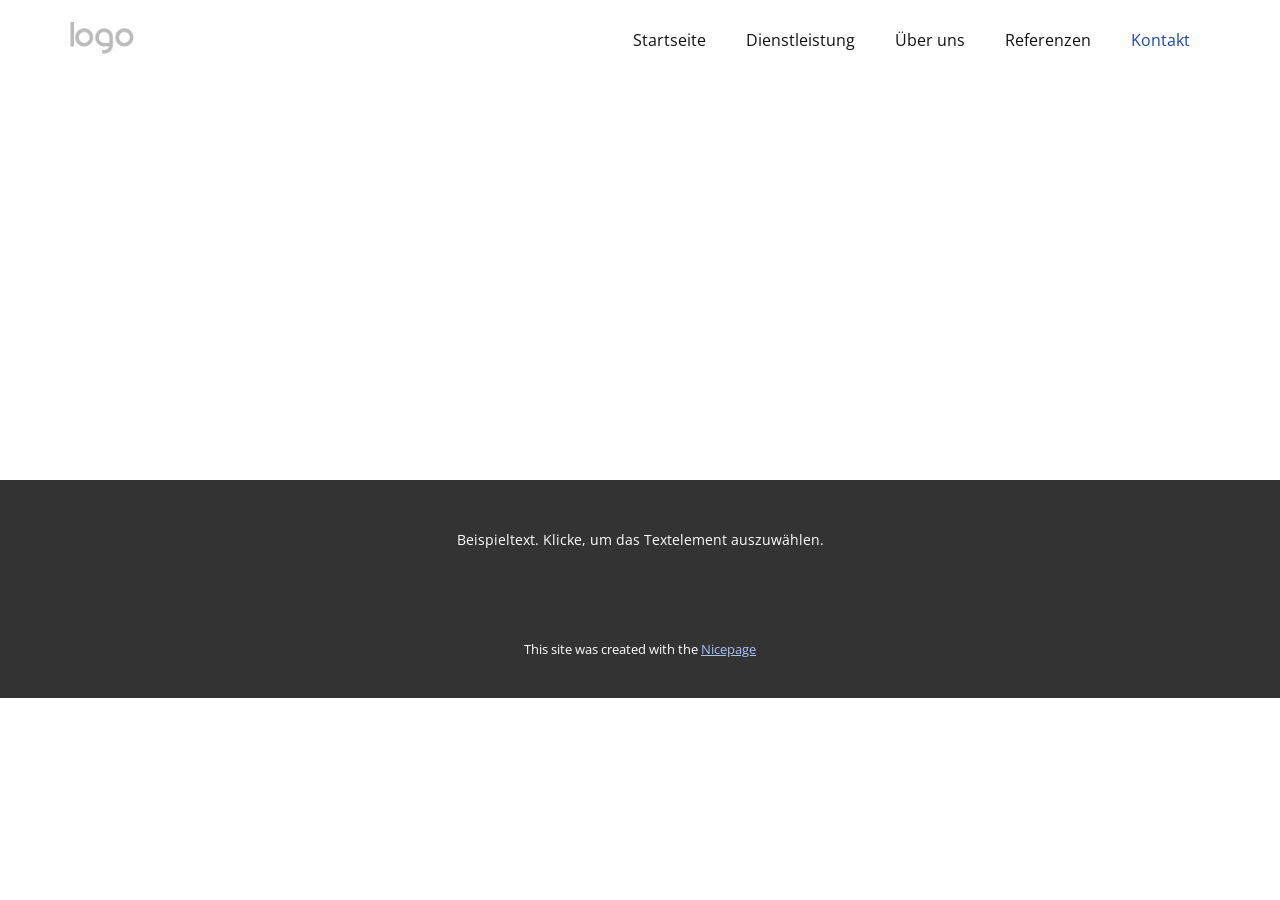
<file: Kontakt.html>
<!DOCTYPE html>
<html style="font-size: 16px;" lang="de"><head>
    <meta name="viewport" content="width=device-width, initial-scale=1.0">
    <meta charset="utf-8">
    <meta name="keywords" content="">
    <meta name="description" content="">
    <title>Kontakt</title>
    <link rel="stylesheet" href="nicepage.css" media="screen">
<link rel="stylesheet" href="Kontakt.css" media="screen">
    <script class="u-script" type="text/javascript" src="jquery.js" defer=""></script>
    <script class="u-script" type="text/javascript" src="nicepage.js" defer=""></script>
    <meta name="generator" content="Nicepage 7.3.1, nicepage.com">
    
    
    
    <link id="u-theme-google-font" rel="stylesheet" href="https://fonts.googleapis.com/css?family=Oswald:200,300,400,500,600,700|Open+Sans:300,300i,400,400i,500,500i,600,600i,700,700i,800,800i">
    <link id="u-page-google-font" rel="stylesheet" href="https://fonts.googleapis.com/css?family=Roboto:100,100i,300,300i,400,400i,500,500i,700,700i,900,900i">
    <script type="application/ld+json">{
		"@context": "http://schema.org",
		"@type": "Organization",
		"name": "",
		"logo": "images/default-logo.png"
}</script>
    <meta name="theme-color" content="#1847b8">
    <meta property="og:title" content="Kontakt">
    <meta property="og:type" content="website">
  <meta data-intl-tel-input-cdn-path="intlTelInput/"></head>
  <body data-path-to-root="./" data-include-products="false" class="u-body u-xl-mode" data-lang="de"><header class="u-clearfix u-header u-header" id="header"><div class="u-clearfix u-sheet u-sheet-1">
        <a href="#" class="u-image u-logo u-image-1">
          <img src="images/default-logo.png" class="u-logo-image u-logo-image-1">
        </a>
        <nav class="u-menu u-menu-one-level u-menu-1" data-responsive-from="MD">
          <div class="menu-collapse" style="font-size: 1rem; letter-spacing: 0px;">
            <a class="u-button-style u-custom-left-right-menu-spacing u-custom-padding-bottom u-custom-top-bottom-menu-spacing u-hamburger-link u-nav-link u-text-active-palette-1-base u-text-hover-palette-2-base" href="#">
              <svg class="u-svg-link" viewBox="0 0 24 24"><use xlink:href="#menu-hamburger"></use></svg>
              <svg class="u-svg-content" version="1.1" id="menu-hamburger" viewBox="0 0 16 16" x="0px" y="0px" xmlns:xlink="http://www.w3.org/1999/xlink" xmlns="http://www.w3.org/2000/svg"><g><rect y="1" width="16" height="2"></rect><rect y="7" width="16" height="2"></rect><rect y="13" width="16" height="2"></rect>
</g></svg>
            </a>
          </div>
          <div class="u-custom-menu u-nav-container">
            <ul class="u-nav u-unstyled u-nav-1"><li class="u-nav-item"><a class="u-button-style u-nav-link u-text-active-palette-1-base u-text-hover-palette-2-base" href="#" style="padding: 10px 20px;">Startseite</a>
</li><li class="u-nav-item"><a class="u-button-style u-nav-link u-text-active-palette-1-base u-text-hover-palette-2-base" href="./#carousel_fd61" data-page-id="201473703" style="padding: 10px 20px;">Dienstleistung</a>
</li><li class="u-nav-item"><a class="u-button-style u-nav-link u-text-active-palette-1-base u-text-hover-palette-2-base" href="./#sec-9e59" data-page-id="201473703" style="padding: 10px 20px;">Über uns</a>
</li><li class="u-nav-item"><a class="u-button-style u-nav-link u-text-active-palette-1-base u-text-hover-palette-2-base" href="./#sec-6caf" data-page-id="201473703" style="padding: 10px 20px;">Referenzen</a>
</li><li class="u-nav-item"><a class="u-button-style u-nav-link u-text-active-palette-1-base u-text-hover-palette-2-base" href="./#carousel_7650" data-page-id="201473703" style="padding: 10px 20px;">Kontakt</a>
</li></ul>
          </div>
          <div class="u-custom-menu u-nav-container-collapse">
            <div class="u-black u-container-style u-inner-container-layout u-opacity u-opacity-95 u-sidenav u-sidenav-1">
              <div class="u-inner-container-layout u-sidenav-overflow">
                <div class="u-menu-close"></div>
                <ul class="u-align-center u-custom-font u-font-roboto u-nav u-popupmenu-items u-unstyled u-nav-2"><li class="u-nav-item"><a class="u-button-style u-nav-link" href="#">Startseite</a>
</li><li class="u-nav-item"><a class="u-button-style u-nav-link" href="./#carousel_fd61" data-page-id="201473703">Dienstleistung</a>
</li><li class="u-nav-item"><a class="u-button-style u-nav-link" href="./#sec-9e59" data-page-id="201473703">Über uns</a>
</li><li class="u-nav-item"><a class="u-button-style u-nav-link" href="./#sec-6caf" data-page-id="201473703">Referenzen</a>
</li><li class="u-nav-item"><a class="u-button-style u-nav-link" href="./#carousel_7650" data-page-id="201473703">Kontakt</a>
</li></ul>
              </div>
            </div>
            <div class="u-black u-menu-overlay u-opacity u-opacity-70"></div>
          </div>
          <style class="menu-style">@media (max-width: 939px) {
                    [data-responsive-from="MD"] .u-nav-container {
                        display: none;
                    }
                    [data-responsive-from="MD"] .menu-collapse {
                        display: block;
                    }
                }</style>
        </nav>
      </div></header>
    <section class="u-clearfix u-section-1" id="block-1">
      <div class="u-clearfix u-sheet u-sheet-1"></div>
    </section>
    
    
    
    <footer class="u-align-center u-clearfix u-container-align-center u-footer u-grey-80 u-footer" id="footer"><div class="u-clearfix u-sheet u-sheet-1">
        <p class="u-small-text u-text u-text-variant u-text-1">Beispieltext. Klicke, um das Textelement auszuwählen.</p>
      </div></footer>
    <section class="u-backlink u-clearfix u-grey-80">
      <p class="u-text">
        <span>This site was created with the </span>
        <a class="u-link" href="https://nicepage.com/" target="_blank" rel="nofollow">
          <span>Nicepage</span>
        </a>
      </p>
    </section>
  
</body></html>
</file>
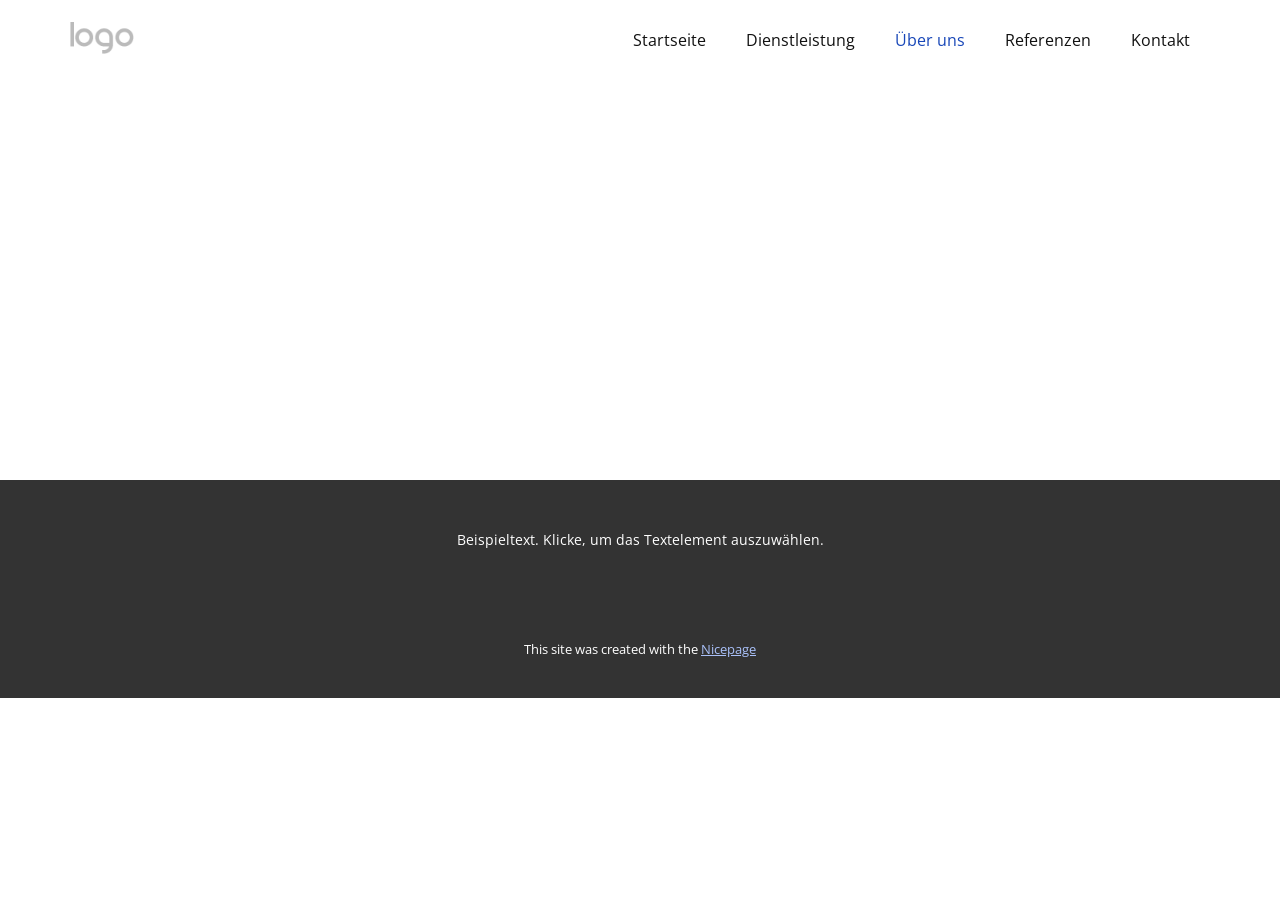
<file: Über-uns.html>
<!DOCTYPE html>
<html style="font-size: 16px;" lang="de"><head>
    <meta name="viewport" content="width=device-width, initial-scale=1.0">
    <meta charset="utf-8">
    <meta name="keywords" content="">
    <meta name="description" content="">
    <title>Über uns</title>
    <link rel="stylesheet" href="nicepage.css" media="screen">
<link rel="stylesheet" href="Über-uns.css" media="screen">
    <script class="u-script" type="text/javascript" src="jquery.js" defer=""></script>
    <script class="u-script" type="text/javascript" src="nicepage.js" defer=""></script>
    <meta name="generator" content="Nicepage 7.3.1, nicepage.com">
    
    
    
    <link id="u-theme-google-font" rel="stylesheet" href="https://fonts.googleapis.com/css?family=Oswald:200,300,400,500,600,700|Open+Sans:300,300i,400,400i,500,500i,600,600i,700,700i,800,800i">
    <link id="u-page-google-font" rel="stylesheet" href="https://fonts.googleapis.com/css?family=Roboto:100,100i,300,300i,400,400i,500,500i,700,700i,900,900i">
    <script type="application/ld+json">{
		"@context": "http://schema.org",
		"@type": "Organization",
		"name": "",
		"logo": "images/default-logo.png"
}</script>
    <meta name="theme-color" content="#1847b8">
    <meta property="og:title" content="Über uns">
    <meta property="og:type" content="website">
  <meta data-intl-tel-input-cdn-path="intlTelInput/"></head>
  <body data-path-to-root="./" data-include-products="false" class="u-body u-xl-mode" data-lang="de"><header class="u-clearfix u-header u-header" id="header"><div class="u-clearfix u-sheet u-sheet-1">
        <a href="#" class="u-image u-logo u-image-1">
          <img src="images/default-logo.png" class="u-logo-image u-logo-image-1">
        </a>
        <nav class="u-menu u-menu-one-level u-menu-1" data-responsive-from="MD">
          <div class="menu-collapse" style="font-size: 1rem; letter-spacing: 0px;">
            <a class="u-button-style u-custom-left-right-menu-spacing u-custom-padding-bottom u-custom-top-bottom-menu-spacing u-hamburger-link u-nav-link u-text-active-palette-1-base u-text-hover-palette-2-base" href="#">
              <svg class="u-svg-link" viewBox="0 0 24 24"><use xlink:href="#menu-hamburger"></use></svg>
              <svg class="u-svg-content" version="1.1" id="menu-hamburger" viewBox="0 0 16 16" x="0px" y="0px" xmlns:xlink="http://www.w3.org/1999/xlink" xmlns="http://www.w3.org/2000/svg"><g><rect y="1" width="16" height="2"></rect><rect y="7" width="16" height="2"></rect><rect y="13" width="16" height="2"></rect>
</g></svg>
            </a>
          </div>
          <div class="u-custom-menu u-nav-container">
            <ul class="u-nav u-unstyled u-nav-1"><li class="u-nav-item"><a class="u-button-style u-nav-link u-text-active-palette-1-base u-text-hover-palette-2-base" href="#" style="padding: 10px 20px;">Startseite</a>
</li><li class="u-nav-item"><a class="u-button-style u-nav-link u-text-active-palette-1-base u-text-hover-palette-2-base" href="./#carousel_fd61" data-page-id="201473703" style="padding: 10px 20px;">Dienstleistung</a>
</li><li class="u-nav-item"><a class="u-button-style u-nav-link u-text-active-palette-1-base u-text-hover-palette-2-base" href="./#sec-9e59" data-page-id="201473703" style="padding: 10px 20px;">Über uns</a>
</li><li class="u-nav-item"><a class="u-button-style u-nav-link u-text-active-palette-1-base u-text-hover-palette-2-base" href="./#sec-6caf" data-page-id="201473703" style="padding: 10px 20px;">Referenzen</a>
</li><li class="u-nav-item"><a class="u-button-style u-nav-link u-text-active-palette-1-base u-text-hover-palette-2-base" href="./#carousel_7650" data-page-id="201473703" style="padding: 10px 20px;">Kontakt</a>
</li></ul>
          </div>
          <div class="u-custom-menu u-nav-container-collapse">
            <div class="u-black u-container-style u-inner-container-layout u-opacity u-opacity-95 u-sidenav u-sidenav-1">
              <div class="u-inner-container-layout u-sidenav-overflow">
                <div class="u-menu-close"></div>
                <ul class="u-align-center u-custom-font u-font-roboto u-nav u-popupmenu-items u-unstyled u-nav-2"><li class="u-nav-item"><a class="u-button-style u-nav-link" href="#">Startseite</a>
</li><li class="u-nav-item"><a class="u-button-style u-nav-link" href="./#carousel_fd61" data-page-id="201473703">Dienstleistung</a>
</li><li class="u-nav-item"><a class="u-button-style u-nav-link" href="./#sec-9e59" data-page-id="201473703">Über uns</a>
</li><li class="u-nav-item"><a class="u-button-style u-nav-link" href="./#sec-6caf" data-page-id="201473703">Referenzen</a>
</li><li class="u-nav-item"><a class="u-button-style u-nav-link" href="./#carousel_7650" data-page-id="201473703">Kontakt</a>
</li></ul>
              </div>
            </div>
            <div class="u-black u-menu-overlay u-opacity u-opacity-70"></div>
          </div>
          <style class="menu-style">@media (max-width: 939px) {
                    [data-responsive-from="MD"] .u-nav-container {
                        display: none;
                    }
                    [data-responsive-from="MD"] .menu-collapse {
                        display: block;
                    }
                }</style>
        </nav>
      </div></header>
    <section class="u-clearfix u-section-1" id="block-1">
      <div class="u-clearfix u-sheet u-sheet-1"></div>
    </section>
    
    
    
    <footer class="u-align-center u-clearfix u-container-align-center u-footer u-grey-80 u-footer" id="footer"><div class="u-clearfix u-sheet u-sheet-1">
        <p class="u-small-text u-text u-text-variant u-text-1">Beispieltext. Klicke, um das Textelement auszuwählen.</p>
      </div></footer>
    <section class="u-backlink u-clearfix u-grey-80">
      <p class="u-text">
        <span>This site was created with the </span>
        <a class="u-link" href="https://nicepage.com/" target="_blank" rel="nofollow">
          <span>Nicepage</span>
        </a>
      </p>
    </section>
  
</body></html>
</file>
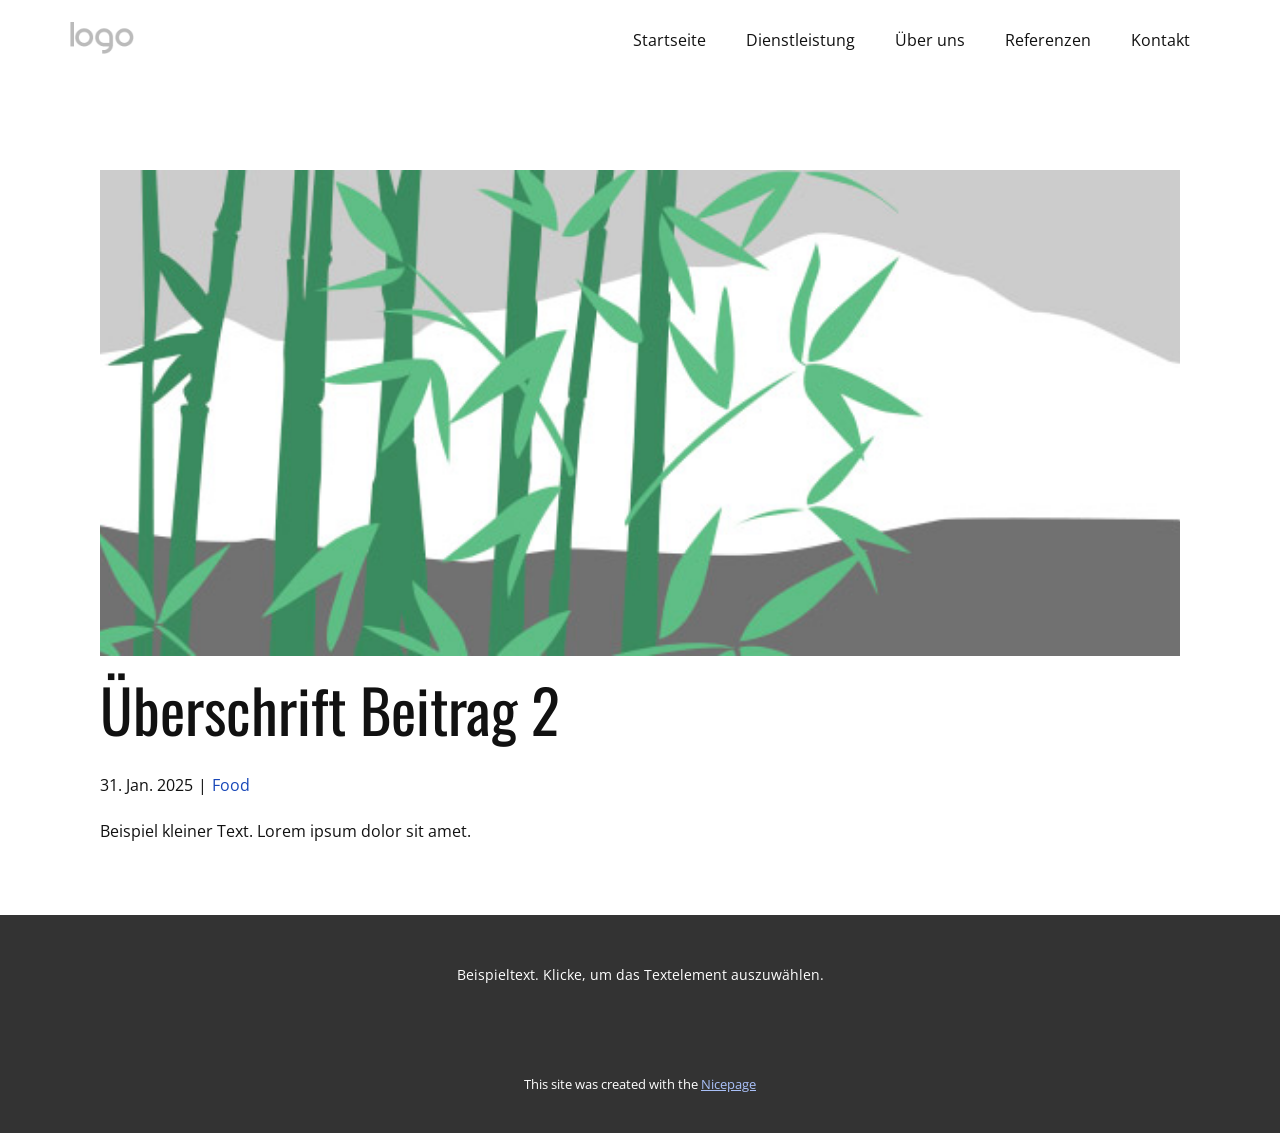
<file: blog/beitrag-1.html>
<!DOCTYPE html>
<html style="font-size: 16px;" lang="de"><head>
    <meta name="viewport" content="width=device-width, initial-scale=1.0">
    <meta charset="utf-8">
    <meta name="keywords" content="Überschrift Beitrag 1">
    <meta name="description" content="">
    <title>Überschrift Beitrag 2</title>
    <link rel="stylesheet" href="../nicepage.css" media="screen">
<link rel="stylesheet" href="../Post-Template.css" media="screen">
    <script class="u-script" type="text/javascript" src="../jquery.js" defer=""></script>
    <script class="u-script" type="text/javascript" src="../nicepage.js" defer=""></script>
    <meta name="generator" content="Nicepage 7.3.1, nicepage.com">
    
    
    
    <link id="u-theme-google-font" rel="stylesheet" href="https://fonts.googleapis.com/css?family=Oswald:200,300,400,500,600,700|Open+Sans:300,300i,400,400i,500,500i,600,600i,700,700i,800,800i">
    <link id="u-page-google-font" rel="stylesheet" href="https://fonts.googleapis.com/css?family=Roboto:100,100i,300,300i,400,400i,500,500i,700,700i,900,900i">
    <script type="application/ld+json">{
		"@context": "http://schema.org",
		"@type": "Organization",
		"name": "",
		"logo": "images/default-logo.png"
}</script>
    <meta name="theme-color" content="#1847b8">
  <meta data-intl-tel-input-cdn-path="intlTelInput/"></head>
  <body data-path-to-root="./" data-include-products="false" class="u-body u-xl-mode" data-lang="de"><header class="u-clearfix u-header u-header" id="header"><div class="u-clearfix u-sheet u-sheet-1">
        <a href="#" class="u-image u-logo u-image-1">
          <img src="../images/default-logo.png" class="u-logo-image u-logo-image-1">
        </a>
        <nav class="u-menu u-menu-one-level u-menu-1" data-responsive-from="MD">
          <div class="menu-collapse" style="font-size: 1rem; letter-spacing: 0px;">
            <a class="u-button-style u-custom-left-right-menu-spacing u-custom-padding-bottom u-custom-top-bottom-menu-spacing u-hamburger-link u-nav-link u-text-active-palette-1-base u-text-hover-palette-2-base" href="#">
              <svg class="u-svg-link" viewBox="0 0 24 24"><use xlink:href="#menu-hamburger"></use></svg>
              <svg class="u-svg-content" version="1.1" id="menu-hamburger" viewBox="0 0 16 16" x="0px" y="0px" xmlns:xlink="http://www.w3.org/1999/xlink" xmlns="http://www.w3.org/2000/svg"><g><rect y="1" width="16" height="2"></rect><rect y="7" width="16" height="2"></rect><rect y="13" width="16" height="2"></rect>
</g></svg>
            </a>
          </div>
          <div class="u-custom-menu u-nav-container">
            <ul class="u-nav u-unstyled u-nav-1"><li class="u-nav-item"><a class="u-button-style u-nav-link u-text-active-palette-1-base u-text-hover-palette-2-base" href="#" style="padding: 10px 20px;">Startseite</a>
</li><li class="u-nav-item"><a class="u-button-style u-nav-link u-text-active-palette-1-base u-text-hover-palette-2-base" href="../#carousel_fd61" data-page-id="201473703" style="padding: 10px 20px;">Dienstleistung</a>
</li><li class="u-nav-item"><a class="u-button-style u-nav-link u-text-active-palette-1-base u-text-hover-palette-2-base" href="../#sec-9e59" data-page-id="201473703" style="padding: 10px 20px;">Über uns</a>
</li><li class="u-nav-item"><a class="u-button-style u-nav-link u-text-active-palette-1-base u-text-hover-palette-2-base" href="../#sec-6caf" data-page-id="201473703" style="padding: 10px 20px;">Referenzen</a>
</li><li class="u-nav-item"><a class="u-button-style u-nav-link u-text-active-palette-1-base u-text-hover-palette-2-base" href="../#carousel_7650" data-page-id="201473703" style="padding: 10px 20px;">Kontakt</a>
</li></ul>
          </div>
          <div class="u-custom-menu u-nav-container-collapse">
            <div class="u-black u-container-style u-inner-container-layout u-opacity u-opacity-95 u-sidenav u-sidenav-1">
              <div class="u-inner-container-layout u-sidenav-overflow">
                <div class="u-menu-close"></div>
                <ul class="u-align-center u-custom-font u-font-roboto u-nav u-popupmenu-items u-unstyled u-nav-2"><li class="u-nav-item"><a class="u-button-style u-nav-link" href="#">Startseite</a>
</li><li class="u-nav-item"><a class="u-button-style u-nav-link" href="../#carousel_fd61" data-page-id="201473703">Dienstleistung</a>
</li><li class="u-nav-item"><a class="u-button-style u-nav-link" href="../#sec-9e59" data-page-id="201473703">Über uns</a>
</li><li class="u-nav-item"><a class="u-button-style u-nav-link" href="../#sec-6caf" data-page-id="201473703">Referenzen</a>
</li><li class="u-nav-item"><a class="u-button-style u-nav-link" href="../#carousel_7650" data-page-id="201473703">Kontakt</a>
</li></ul>
              </div>
            </div>
            <div class="u-black u-menu-overlay u-opacity u-opacity-70"></div>
          </div>
          <style class="menu-style">@media (max-width: 939px) {
                    [data-responsive-from="MD"] .u-nav-container {
                        display: none;
                    }
                    [data-responsive-from="MD"] .menu-collapse {
                        display: block;
                    }
                }</style>
        </nav>
      </div></header>
    <section class="u-align-center u-clearfix u-section-1" id="block-1">
      <div class="u-clearfix u-sheet u-valign-middle-md u-valign-middle-sm u-valign-middle-xs u-sheet-1"><!--post_details--><!--post_details_options_json--><!--{"source":""}--><!--/post_details_options_json--><!--blog_post-->
        <div class="u-container-style u-expanded-width u-post-details u-post-details-1">
          <div class="u-container-layout u-valign-middle u-container-layout-1"><!--blog_post_image-->
            <img alt="" class="u-blog-control u-expanded-width u-image u-image-default u-image-1" src="../images/68f64b9d.jpeg"><!--/blog_post_image--><!--blog_post_header-->
            <h2 class="u-blog-control u-text u-text-1">Überschrift Beitrag 2</h2><!--/blog_post_header--><!--blog_post_metadata-->
            <div class="u-blog-control u-metadata u-metadata-1"><!--blog_post_metadata_date-->
              <span class="u-meta-date u-meta-icon">31. Jan. 2025</span><!--/blog_post_metadata_date--><!--blog_post_metadata_category-->
              <span class="u-meta-category u-meta-icon"><a href="../blog/blog.html#/blog-1///1">Food</a></span><!--/blog_post_metadata_category--><!--blog_post_metadata_comments-->
              <!--/blog_post_metadata_comments-->
            </div><!--/blog_post_metadata--><!--blog_post_content-->
            <div class="u-align-justify u-blog-control u-post-content u-text u-text-2 fr-view">
  <p>Beispiel kleiner Text. Lorem ipsum dolor sit amet.</p>
  </div><!--/blog_post_content-->
          </div>
        </div><!--/blog_post--><!--/post_details-->
      </div>
    </section>
    
    
    
    <footer class="u-align-center u-clearfix u-container-align-center u-footer u-grey-80 u-footer" id="footer"><div class="u-clearfix u-sheet u-sheet-1">
        <p class="u-small-text u-text u-text-variant u-text-1">Beispieltext. Klicke, um das Textelement auszuwählen.</p>
      </div></footer>
    <section class="u-backlink u-clearfix u-grey-80">
      <p class="u-text">
        <span>This site was created with the </span>
        <a class="u-link" href="https://nicepage.com/" target="_blank" rel="nofollow">
          <span>Nicepage</span>
        </a>
      </p>
    </section>
  
</body></html>
</file>
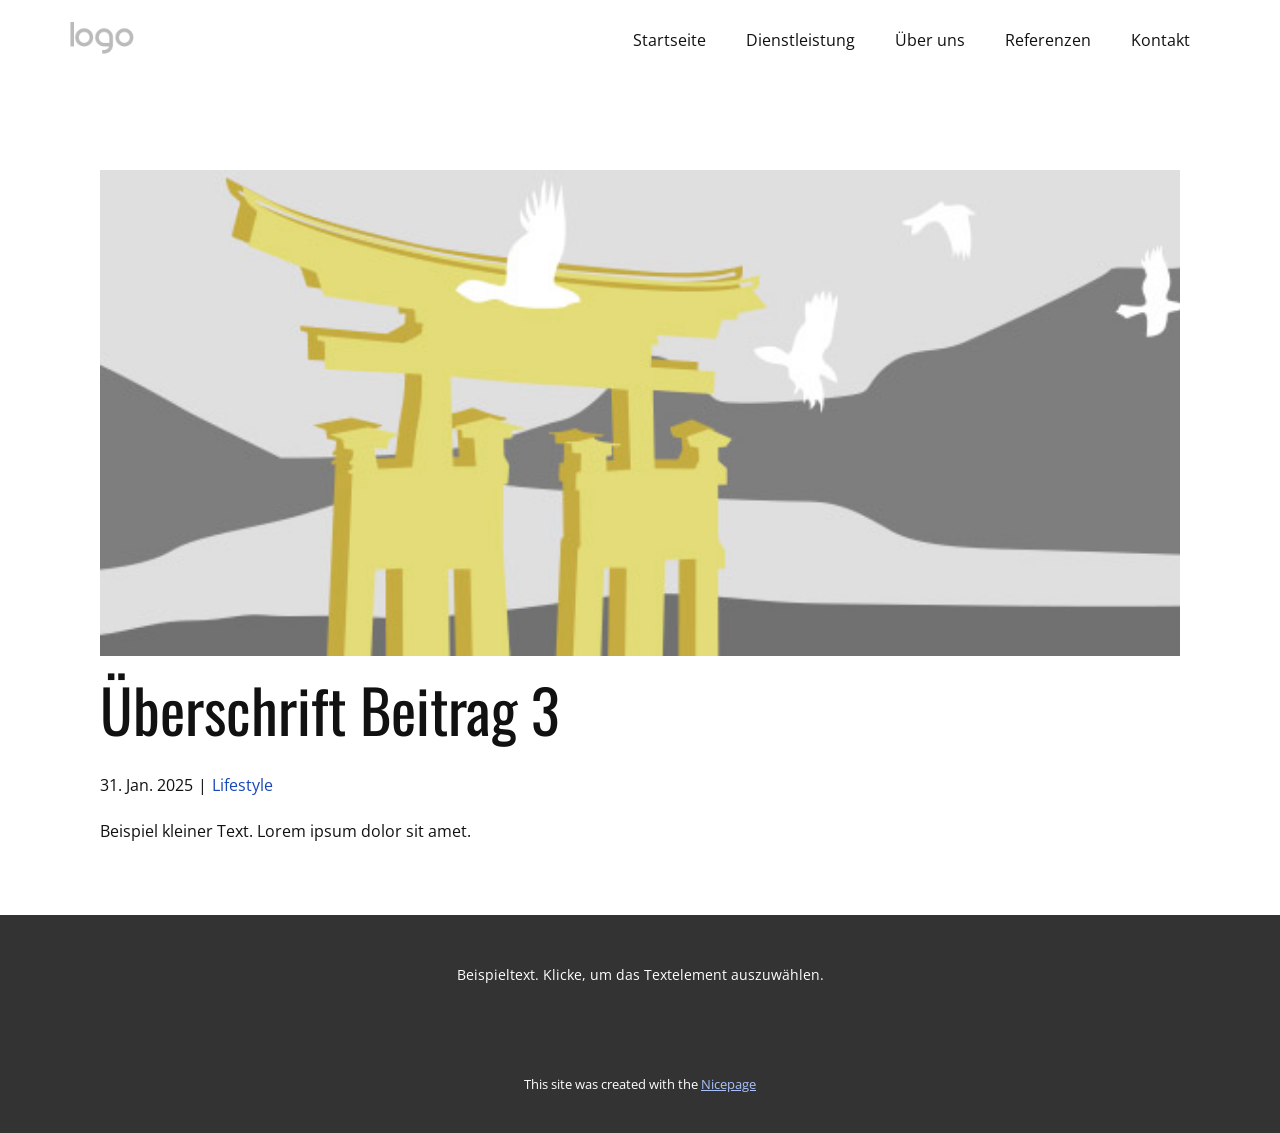
<file: blog/beitrag-2.html>
<!DOCTYPE html>
<html style="font-size: 16px;" lang="de"><head>
    <meta name="viewport" content="width=device-width, initial-scale=1.0">
    <meta charset="utf-8">
    <meta name="keywords" content="Überschrift Beitrag 1">
    <meta name="description" content="">
    <title>Überschrift Beitrag 3</title>
    <link rel="stylesheet" href="../nicepage.css" media="screen">
<link rel="stylesheet" href="../Post-Template.css" media="screen">
    <script class="u-script" type="text/javascript" src="../jquery.js" defer=""></script>
    <script class="u-script" type="text/javascript" src="../nicepage.js" defer=""></script>
    <meta name="generator" content="Nicepage 7.3.1, nicepage.com">
    
    
    
    <link id="u-theme-google-font" rel="stylesheet" href="https://fonts.googleapis.com/css?family=Oswald:200,300,400,500,600,700|Open+Sans:300,300i,400,400i,500,500i,600,600i,700,700i,800,800i">
    <link id="u-page-google-font" rel="stylesheet" href="https://fonts.googleapis.com/css?family=Roboto:100,100i,300,300i,400,400i,500,500i,700,700i,900,900i">
    <script type="application/ld+json">{
		"@context": "http://schema.org",
		"@type": "Organization",
		"name": "",
		"logo": "images/default-logo.png"
}</script>
    <meta name="theme-color" content="#1847b8">
  <meta data-intl-tel-input-cdn-path="intlTelInput/"></head>
  <body data-path-to-root="./" data-include-products="false" class="u-body u-xl-mode" data-lang="de"><header class="u-clearfix u-header u-header" id="header"><div class="u-clearfix u-sheet u-sheet-1">
        <a href="#" class="u-image u-logo u-image-1">
          <img src="../images/default-logo.png" class="u-logo-image u-logo-image-1">
        </a>
        <nav class="u-menu u-menu-one-level u-menu-1" data-responsive-from="MD">
          <div class="menu-collapse" style="font-size: 1rem; letter-spacing: 0px;">
            <a class="u-button-style u-custom-left-right-menu-spacing u-custom-padding-bottom u-custom-top-bottom-menu-spacing u-hamburger-link u-nav-link u-text-active-palette-1-base u-text-hover-palette-2-base" href="#">
              <svg class="u-svg-link" viewBox="0 0 24 24"><use xlink:href="#menu-hamburger"></use></svg>
              <svg class="u-svg-content" version="1.1" id="menu-hamburger" viewBox="0 0 16 16" x="0px" y="0px" xmlns:xlink="http://www.w3.org/1999/xlink" xmlns="http://www.w3.org/2000/svg"><g><rect y="1" width="16" height="2"></rect><rect y="7" width="16" height="2"></rect><rect y="13" width="16" height="2"></rect>
</g></svg>
            </a>
          </div>
          <div class="u-custom-menu u-nav-container">
            <ul class="u-nav u-unstyled u-nav-1"><li class="u-nav-item"><a class="u-button-style u-nav-link u-text-active-palette-1-base u-text-hover-palette-2-base" href="#" style="padding: 10px 20px;">Startseite</a>
</li><li class="u-nav-item"><a class="u-button-style u-nav-link u-text-active-palette-1-base u-text-hover-palette-2-base" href="../#carousel_fd61" data-page-id="201473703" style="padding: 10px 20px;">Dienstleistung</a>
</li><li class="u-nav-item"><a class="u-button-style u-nav-link u-text-active-palette-1-base u-text-hover-palette-2-base" href="../#sec-9e59" data-page-id="201473703" style="padding: 10px 20px;">Über uns</a>
</li><li class="u-nav-item"><a class="u-button-style u-nav-link u-text-active-palette-1-base u-text-hover-palette-2-base" href="../#sec-6caf" data-page-id="201473703" style="padding: 10px 20px;">Referenzen</a>
</li><li class="u-nav-item"><a class="u-button-style u-nav-link u-text-active-palette-1-base u-text-hover-palette-2-base" href="../#carousel_7650" data-page-id="201473703" style="padding: 10px 20px;">Kontakt</a>
</li></ul>
          </div>
          <div class="u-custom-menu u-nav-container-collapse">
            <div class="u-black u-container-style u-inner-container-layout u-opacity u-opacity-95 u-sidenav u-sidenav-1">
              <div class="u-inner-container-layout u-sidenav-overflow">
                <div class="u-menu-close"></div>
                <ul class="u-align-center u-custom-font u-font-roboto u-nav u-popupmenu-items u-unstyled u-nav-2"><li class="u-nav-item"><a class="u-button-style u-nav-link" href="#">Startseite</a>
</li><li class="u-nav-item"><a class="u-button-style u-nav-link" href="../#carousel_fd61" data-page-id="201473703">Dienstleistung</a>
</li><li class="u-nav-item"><a class="u-button-style u-nav-link" href="../#sec-9e59" data-page-id="201473703">Über uns</a>
</li><li class="u-nav-item"><a class="u-button-style u-nav-link" href="../#sec-6caf" data-page-id="201473703">Referenzen</a>
</li><li class="u-nav-item"><a class="u-button-style u-nav-link" href="../#carousel_7650" data-page-id="201473703">Kontakt</a>
</li></ul>
              </div>
            </div>
            <div class="u-black u-menu-overlay u-opacity u-opacity-70"></div>
          </div>
          <style class="menu-style">@media (max-width: 939px) {
                    [data-responsive-from="MD"] .u-nav-container {
                        display: none;
                    }
                    [data-responsive-from="MD"] .menu-collapse {
                        display: block;
                    }
                }</style>
        </nav>
      </div></header>
    <section class="u-align-center u-clearfix u-section-1" id="block-1">
      <div class="u-clearfix u-sheet u-valign-middle-md u-valign-middle-sm u-valign-middle-xs u-sheet-1"><!--post_details--><!--post_details_options_json--><!--{"source":""}--><!--/post_details_options_json--><!--blog_post-->
        <div class="u-container-style u-expanded-width u-post-details u-post-details-1">
          <div class="u-container-layout u-valign-middle u-container-layout-1"><!--blog_post_image-->
            <img alt="" class="u-blog-control u-expanded-width u-image u-image-default u-image-1" src="../images/8ad73f3c.jpeg"><!--/blog_post_image--><!--blog_post_header-->
            <h2 class="u-blog-control u-text u-text-1">Überschrift Beitrag 3</h2><!--/blog_post_header--><!--blog_post_metadata-->
            <div class="u-blog-control u-metadata u-metadata-1"><!--blog_post_metadata_date-->
              <span class="u-meta-date u-meta-icon">31. Jan. 2025</span><!--/blog_post_metadata_date--><!--blog_post_metadata_category-->
              <span class="u-meta-category u-meta-icon"><a href="../blog/blog.html#/blog-1///3">Lifestyle</a></span><!--/blog_post_metadata_category--><!--blog_post_metadata_comments-->
              <!--/blog_post_metadata_comments-->
            </div><!--/blog_post_metadata--><!--blog_post_content-->
            <div class="u-align-justify u-blog-control u-post-content u-text u-text-2 fr-view">
  <p>Beispiel kleiner Text. Lorem ipsum dolor sit amet.</p>
  </div><!--/blog_post_content-->
          </div>
        </div><!--/blog_post--><!--/post_details-->
      </div>
    </section>
    
    
    
    <footer class="u-align-center u-clearfix u-container-align-center u-footer u-grey-80 u-footer" id="footer"><div class="u-clearfix u-sheet u-sheet-1">
        <p class="u-small-text u-text u-text-variant u-text-1">Beispieltext. Klicke, um das Textelement auszuwählen.</p>
      </div></footer>
    <section class="u-backlink u-clearfix u-grey-80">
      <p class="u-text">
        <span>This site was created with the </span>
        <a class="u-link" href="https://nicepage.com/" target="_blank" rel="nofollow">
          <span>Nicepage</span>
        </a>
      </p>
    </section>
  
</body></html>
</file>
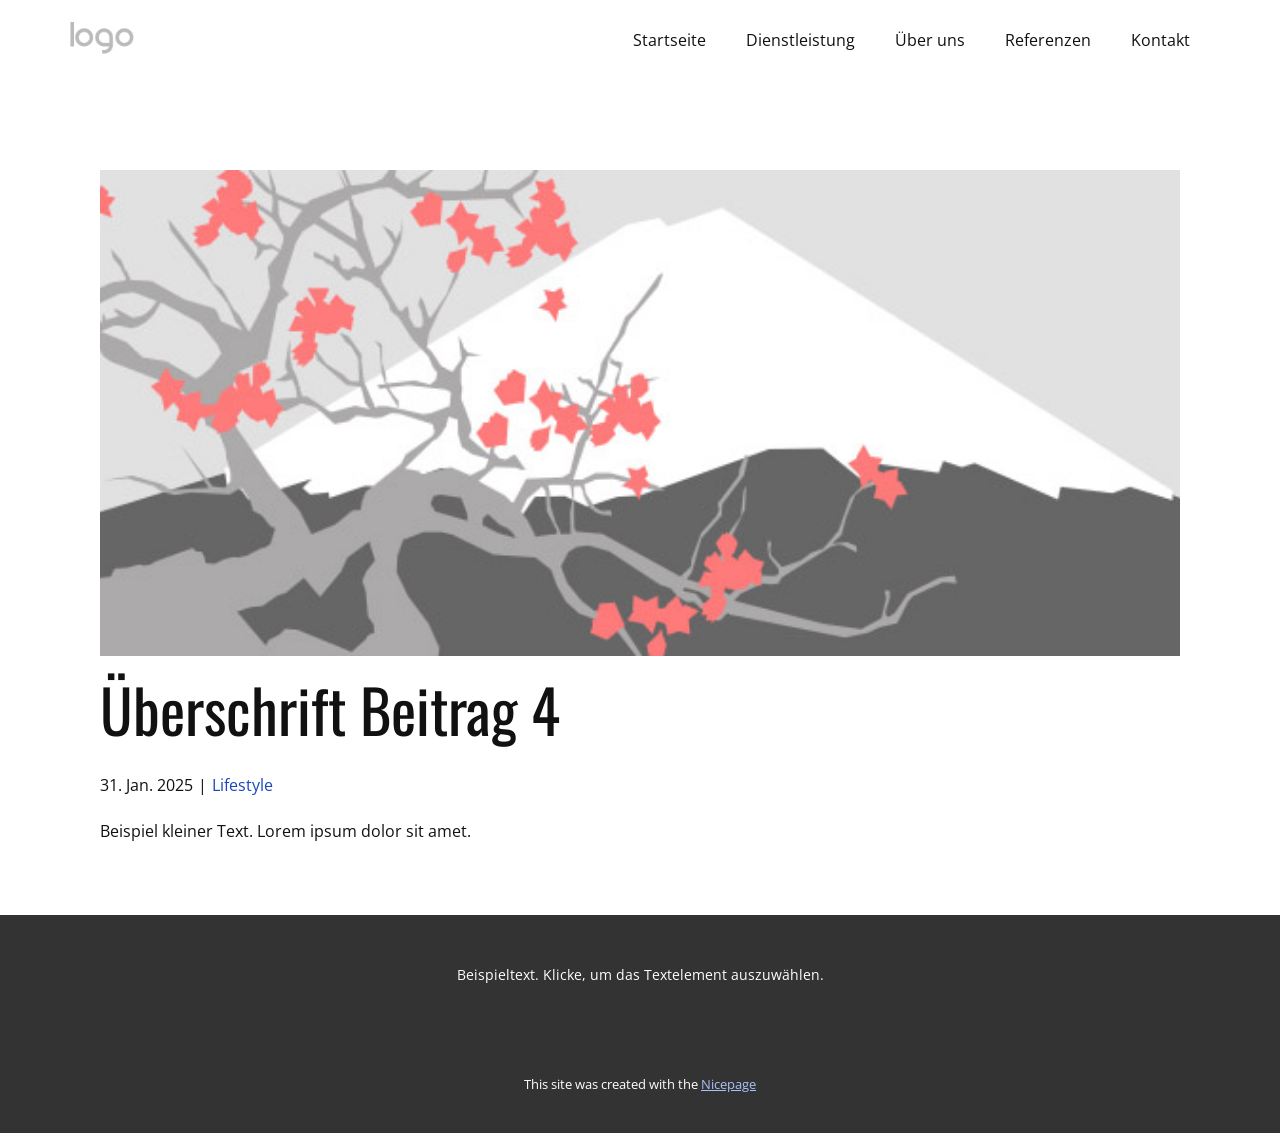
<file: blog/beitrag-3.html>
<!DOCTYPE html>
<html style="font-size: 16px;" lang="de"><head>
    <meta name="viewport" content="width=device-width, initial-scale=1.0">
    <meta charset="utf-8">
    <meta name="keywords" content="Überschrift Beitrag 1">
    <meta name="description" content="">
    <title>Überschrift Beitrag 4</title>
    <link rel="stylesheet" href="../nicepage.css" media="screen">
<link rel="stylesheet" href="../Post-Template.css" media="screen">
    <script class="u-script" type="text/javascript" src="../jquery.js" defer=""></script>
    <script class="u-script" type="text/javascript" src="../nicepage.js" defer=""></script>
    <meta name="generator" content="Nicepage 7.3.1, nicepage.com">
    
    
    
    <link id="u-theme-google-font" rel="stylesheet" href="https://fonts.googleapis.com/css?family=Oswald:200,300,400,500,600,700|Open+Sans:300,300i,400,400i,500,500i,600,600i,700,700i,800,800i">
    <link id="u-page-google-font" rel="stylesheet" href="https://fonts.googleapis.com/css?family=Roboto:100,100i,300,300i,400,400i,500,500i,700,700i,900,900i">
    <script type="application/ld+json">{
		"@context": "http://schema.org",
		"@type": "Organization",
		"name": "",
		"logo": "images/default-logo.png"
}</script>
    <meta name="theme-color" content="#1847b8">
  <meta data-intl-tel-input-cdn-path="intlTelInput/"></head>
  <body data-path-to-root="./" data-include-products="false" class="u-body u-xl-mode" data-lang="de"><header class="u-clearfix u-header u-header" id="header"><div class="u-clearfix u-sheet u-sheet-1">
        <a href="#" class="u-image u-logo u-image-1">
          <img src="../images/default-logo.png" class="u-logo-image u-logo-image-1">
        </a>
        <nav class="u-menu u-menu-one-level u-menu-1" data-responsive-from="MD">
          <div class="menu-collapse" style="font-size: 1rem; letter-spacing: 0px;">
            <a class="u-button-style u-custom-left-right-menu-spacing u-custom-padding-bottom u-custom-top-bottom-menu-spacing u-hamburger-link u-nav-link u-text-active-palette-1-base u-text-hover-palette-2-base" href="#">
              <svg class="u-svg-link" viewBox="0 0 24 24"><use xlink:href="#menu-hamburger"></use></svg>
              <svg class="u-svg-content" version="1.1" id="menu-hamburger" viewBox="0 0 16 16" x="0px" y="0px" xmlns:xlink="http://www.w3.org/1999/xlink" xmlns="http://www.w3.org/2000/svg"><g><rect y="1" width="16" height="2"></rect><rect y="7" width="16" height="2"></rect><rect y="13" width="16" height="2"></rect>
</g></svg>
            </a>
          </div>
          <div class="u-custom-menu u-nav-container">
            <ul class="u-nav u-unstyled u-nav-1"><li class="u-nav-item"><a class="u-button-style u-nav-link u-text-active-palette-1-base u-text-hover-palette-2-base" href="#" style="padding: 10px 20px;">Startseite</a>
</li><li class="u-nav-item"><a class="u-button-style u-nav-link u-text-active-palette-1-base u-text-hover-palette-2-base" href="../#carousel_fd61" data-page-id="201473703" style="padding: 10px 20px;">Dienstleistung</a>
</li><li class="u-nav-item"><a class="u-button-style u-nav-link u-text-active-palette-1-base u-text-hover-palette-2-base" href="../#sec-9e59" data-page-id="201473703" style="padding: 10px 20px;">Über uns</a>
</li><li class="u-nav-item"><a class="u-button-style u-nav-link u-text-active-palette-1-base u-text-hover-palette-2-base" href="../#sec-6caf" data-page-id="201473703" style="padding: 10px 20px;">Referenzen</a>
</li><li class="u-nav-item"><a class="u-button-style u-nav-link u-text-active-palette-1-base u-text-hover-palette-2-base" href="../#carousel_7650" data-page-id="201473703" style="padding: 10px 20px;">Kontakt</a>
</li></ul>
          </div>
          <div class="u-custom-menu u-nav-container-collapse">
            <div class="u-black u-container-style u-inner-container-layout u-opacity u-opacity-95 u-sidenav u-sidenav-1">
              <div class="u-inner-container-layout u-sidenav-overflow">
                <div class="u-menu-close"></div>
                <ul class="u-align-center u-custom-font u-font-roboto u-nav u-popupmenu-items u-unstyled u-nav-2"><li class="u-nav-item"><a class="u-button-style u-nav-link" href="#">Startseite</a>
</li><li class="u-nav-item"><a class="u-button-style u-nav-link" href="../#carousel_fd61" data-page-id="201473703">Dienstleistung</a>
</li><li class="u-nav-item"><a class="u-button-style u-nav-link" href="../#sec-9e59" data-page-id="201473703">Über uns</a>
</li><li class="u-nav-item"><a class="u-button-style u-nav-link" href="../#sec-6caf" data-page-id="201473703">Referenzen</a>
</li><li class="u-nav-item"><a class="u-button-style u-nav-link" href="../#carousel_7650" data-page-id="201473703">Kontakt</a>
</li></ul>
              </div>
            </div>
            <div class="u-black u-menu-overlay u-opacity u-opacity-70"></div>
          </div>
          <style class="menu-style">@media (max-width: 939px) {
                    [data-responsive-from="MD"] .u-nav-container {
                        display: none;
                    }
                    [data-responsive-from="MD"] .menu-collapse {
                        display: block;
                    }
                }</style>
        </nav>
      </div></header>
    <section class="u-align-center u-clearfix u-section-1" id="block-1">
      <div class="u-clearfix u-sheet u-valign-middle-md u-valign-middle-sm u-valign-middle-xs u-sheet-1"><!--post_details--><!--post_details_options_json--><!--{"source":""}--><!--/post_details_options_json--><!--blog_post-->
        <div class="u-container-style u-expanded-width u-post-details u-post-details-1">
          <div class="u-container-layout u-valign-middle u-container-layout-1"><!--blog_post_image-->
            <img alt="" class="u-blog-control u-expanded-width u-image u-image-default u-image-1" src="../images/0fd3416c.jpeg"><!--/blog_post_image--><!--blog_post_header-->
            <h2 class="u-blog-control u-text u-text-1">Überschrift Beitrag 4</h2><!--/blog_post_header--><!--blog_post_metadata-->
            <div class="u-blog-control u-metadata u-metadata-1"><!--blog_post_metadata_date-->
              <span class="u-meta-date u-meta-icon">31. Jan. 2025</span><!--/blog_post_metadata_date--><!--blog_post_metadata_category-->
              <span class="u-meta-category u-meta-icon"><a href="../blog/blog.html#/blog-1///3">Lifestyle</a></span><!--/blog_post_metadata_category--><!--blog_post_metadata_comments-->
              <!--/blog_post_metadata_comments-->
            </div><!--/blog_post_metadata--><!--blog_post_content-->
            <div class="u-align-justify u-blog-control u-post-content u-text u-text-2 fr-view">
  <p>Beispiel kleiner Text. Lorem ipsum dolor sit amet.</p>
  </div><!--/blog_post_content-->
          </div>
        </div><!--/blog_post--><!--/post_details-->
      </div>
    </section>
    
    
    
    <footer class="u-align-center u-clearfix u-container-align-center u-footer u-grey-80 u-footer" id="footer"><div class="u-clearfix u-sheet u-sheet-1">
        <p class="u-small-text u-text u-text-variant u-text-1">Beispieltext. Klicke, um das Textelement auszuwählen.</p>
      </div></footer>
    <section class="u-backlink u-clearfix u-grey-80">
      <p class="u-text">
        <span>This site was created with the </span>
        <a class="u-link" href="https://nicepage.com/" target="_blank" rel="nofollow">
          <span>Nicepage</span>
        </a>
      </p>
    </section>
  
</body></html>
</file>
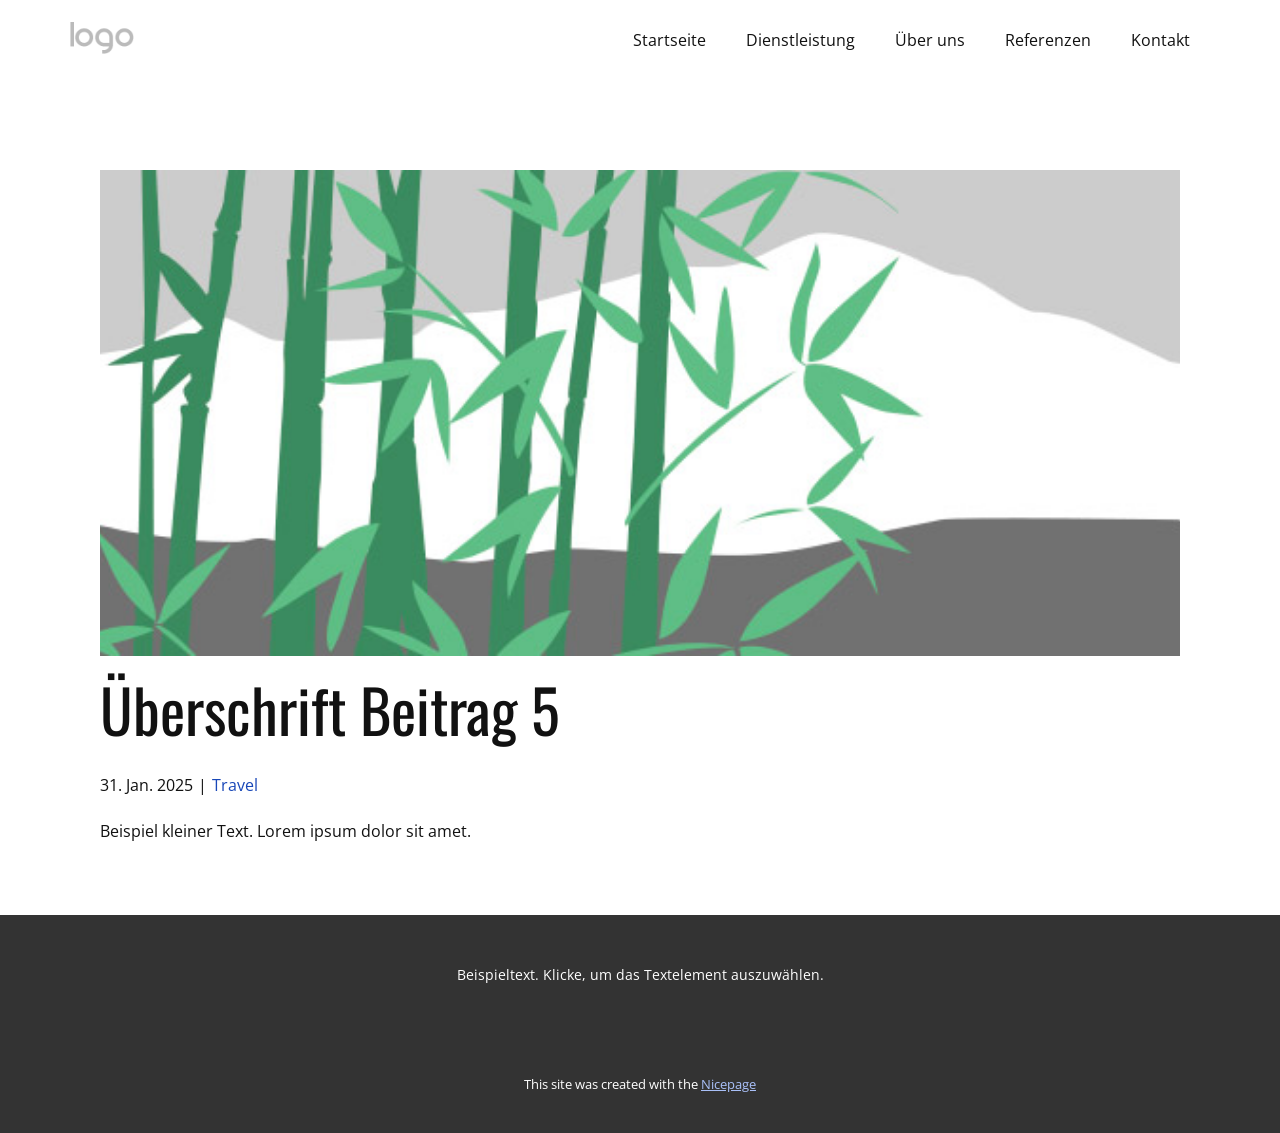
<file: blog/beitrag-4.html>
<!DOCTYPE html>
<html style="font-size: 16px;" lang="de"><head>
    <meta name="viewport" content="width=device-width, initial-scale=1.0">
    <meta charset="utf-8">
    <meta name="keywords" content="Überschrift Beitrag 1">
    <meta name="description" content="">
    <title>Überschrift Beitrag 5</title>
    <link rel="stylesheet" href="../nicepage.css" media="screen">
<link rel="stylesheet" href="../Post-Template.css" media="screen">
    <script class="u-script" type="text/javascript" src="../jquery.js" defer=""></script>
    <script class="u-script" type="text/javascript" src="../nicepage.js" defer=""></script>
    <meta name="generator" content="Nicepage 7.3.1, nicepage.com">
    
    
    
    <link id="u-theme-google-font" rel="stylesheet" href="https://fonts.googleapis.com/css?family=Oswald:200,300,400,500,600,700|Open+Sans:300,300i,400,400i,500,500i,600,600i,700,700i,800,800i">
    <link id="u-page-google-font" rel="stylesheet" href="https://fonts.googleapis.com/css?family=Roboto:100,100i,300,300i,400,400i,500,500i,700,700i,900,900i">
    <script type="application/ld+json">{
		"@context": "http://schema.org",
		"@type": "Organization",
		"name": "",
		"logo": "images/default-logo.png"
}</script>
    <meta name="theme-color" content="#1847b8">
  <meta data-intl-tel-input-cdn-path="intlTelInput/"></head>
  <body data-path-to-root="./" data-include-products="false" class="u-body u-xl-mode" data-lang="de"><header class="u-clearfix u-header u-header" id="header"><div class="u-clearfix u-sheet u-sheet-1">
        <a href="#" class="u-image u-logo u-image-1">
          <img src="../images/default-logo.png" class="u-logo-image u-logo-image-1">
        </a>
        <nav class="u-menu u-menu-one-level u-menu-1" data-responsive-from="MD">
          <div class="menu-collapse" style="font-size: 1rem; letter-spacing: 0px;">
            <a class="u-button-style u-custom-left-right-menu-spacing u-custom-padding-bottom u-custom-top-bottom-menu-spacing u-hamburger-link u-nav-link u-text-active-palette-1-base u-text-hover-palette-2-base" href="#">
              <svg class="u-svg-link" viewBox="0 0 24 24"><use xlink:href="#menu-hamburger"></use></svg>
              <svg class="u-svg-content" version="1.1" id="menu-hamburger" viewBox="0 0 16 16" x="0px" y="0px" xmlns:xlink="http://www.w3.org/1999/xlink" xmlns="http://www.w3.org/2000/svg"><g><rect y="1" width="16" height="2"></rect><rect y="7" width="16" height="2"></rect><rect y="13" width="16" height="2"></rect>
</g></svg>
            </a>
          </div>
          <div class="u-custom-menu u-nav-container">
            <ul class="u-nav u-unstyled u-nav-1"><li class="u-nav-item"><a class="u-button-style u-nav-link u-text-active-palette-1-base u-text-hover-palette-2-base" href="#" style="padding: 10px 20px;">Startseite</a>
</li><li class="u-nav-item"><a class="u-button-style u-nav-link u-text-active-palette-1-base u-text-hover-palette-2-base" href="../#carousel_fd61" data-page-id="201473703" style="padding: 10px 20px;">Dienstleistung</a>
</li><li class="u-nav-item"><a class="u-button-style u-nav-link u-text-active-palette-1-base u-text-hover-palette-2-base" href="../#sec-9e59" data-page-id="201473703" style="padding: 10px 20px;">Über uns</a>
</li><li class="u-nav-item"><a class="u-button-style u-nav-link u-text-active-palette-1-base u-text-hover-palette-2-base" href="../#sec-6caf" data-page-id="201473703" style="padding: 10px 20px;">Referenzen</a>
</li><li class="u-nav-item"><a class="u-button-style u-nav-link u-text-active-palette-1-base u-text-hover-palette-2-base" href="../#carousel_7650" data-page-id="201473703" style="padding: 10px 20px;">Kontakt</a>
</li></ul>
          </div>
          <div class="u-custom-menu u-nav-container-collapse">
            <div class="u-black u-container-style u-inner-container-layout u-opacity u-opacity-95 u-sidenav u-sidenav-1">
              <div class="u-inner-container-layout u-sidenav-overflow">
                <div class="u-menu-close"></div>
                <ul class="u-align-center u-custom-font u-font-roboto u-nav u-popupmenu-items u-unstyled u-nav-2"><li class="u-nav-item"><a class="u-button-style u-nav-link" href="#">Startseite</a>
</li><li class="u-nav-item"><a class="u-button-style u-nav-link" href="../#carousel_fd61" data-page-id="201473703">Dienstleistung</a>
</li><li class="u-nav-item"><a class="u-button-style u-nav-link" href="../#sec-9e59" data-page-id="201473703">Über uns</a>
</li><li class="u-nav-item"><a class="u-button-style u-nav-link" href="../#sec-6caf" data-page-id="201473703">Referenzen</a>
</li><li class="u-nav-item"><a class="u-button-style u-nav-link" href="../#carousel_7650" data-page-id="201473703">Kontakt</a>
</li></ul>
              </div>
            </div>
            <div class="u-black u-menu-overlay u-opacity u-opacity-70"></div>
          </div>
          <style class="menu-style">@media (max-width: 939px) {
                    [data-responsive-from="MD"] .u-nav-container {
                        display: none;
                    }
                    [data-responsive-from="MD"] .menu-collapse {
                        display: block;
                    }
                }</style>
        </nav>
      </div></header>
    <section class="u-align-center u-clearfix u-section-1" id="block-1">
      <div class="u-clearfix u-sheet u-valign-middle-md u-valign-middle-sm u-valign-middle-xs u-sheet-1"><!--post_details--><!--post_details_options_json--><!--{"source":""}--><!--/post_details_options_json--><!--blog_post-->
        <div class="u-container-style u-expanded-width u-post-details u-post-details-1">
          <div class="u-container-layout u-valign-middle u-container-layout-1"><!--blog_post_image-->
            <img alt="" class="u-blog-control u-expanded-width u-image u-image-default u-image-1" src="../images/68f64b9d.jpeg"><!--/blog_post_image--><!--blog_post_header-->
            <h2 class="u-blog-control u-text u-text-1">Überschrift Beitrag 5</h2><!--/blog_post_header--><!--blog_post_metadata-->
            <div class="u-blog-control u-metadata u-metadata-1"><!--blog_post_metadata_date-->
              <span class="u-meta-date u-meta-icon">31. Jan. 2025</span><!--/blog_post_metadata_date--><!--blog_post_metadata_category-->
              <span class="u-meta-category u-meta-icon"><a href="../blog/blog.html#/blog-1///2">Travel</a></span><!--/blog_post_metadata_category--><!--blog_post_metadata_comments-->
              <!--/blog_post_metadata_comments-->
            </div><!--/blog_post_metadata--><!--blog_post_content-->
            <div class="u-align-justify u-blog-control u-post-content u-text u-text-2 fr-view">
  <p>Beispiel kleiner Text. Lorem ipsum dolor sit amet.</p>
  </div><!--/blog_post_content-->
          </div>
        </div><!--/blog_post--><!--/post_details-->
      </div>
    </section>
    
    
    
    <footer class="u-align-center u-clearfix u-container-align-center u-footer u-grey-80 u-footer" id="footer"><div class="u-clearfix u-sheet u-sheet-1">
        <p class="u-small-text u-text u-text-variant u-text-1">Beispieltext. Klicke, um das Textelement auszuwählen.</p>
      </div></footer>
    <section class="u-backlink u-clearfix u-grey-80">
      <p class="u-text">
        <span>This site was created with the </span>
        <a class="u-link" href="https://nicepage.com/" target="_blank" rel="nofollow">
          <span>Nicepage</span>
        </a>
      </p>
    </section>
  
</body></html>
</file>
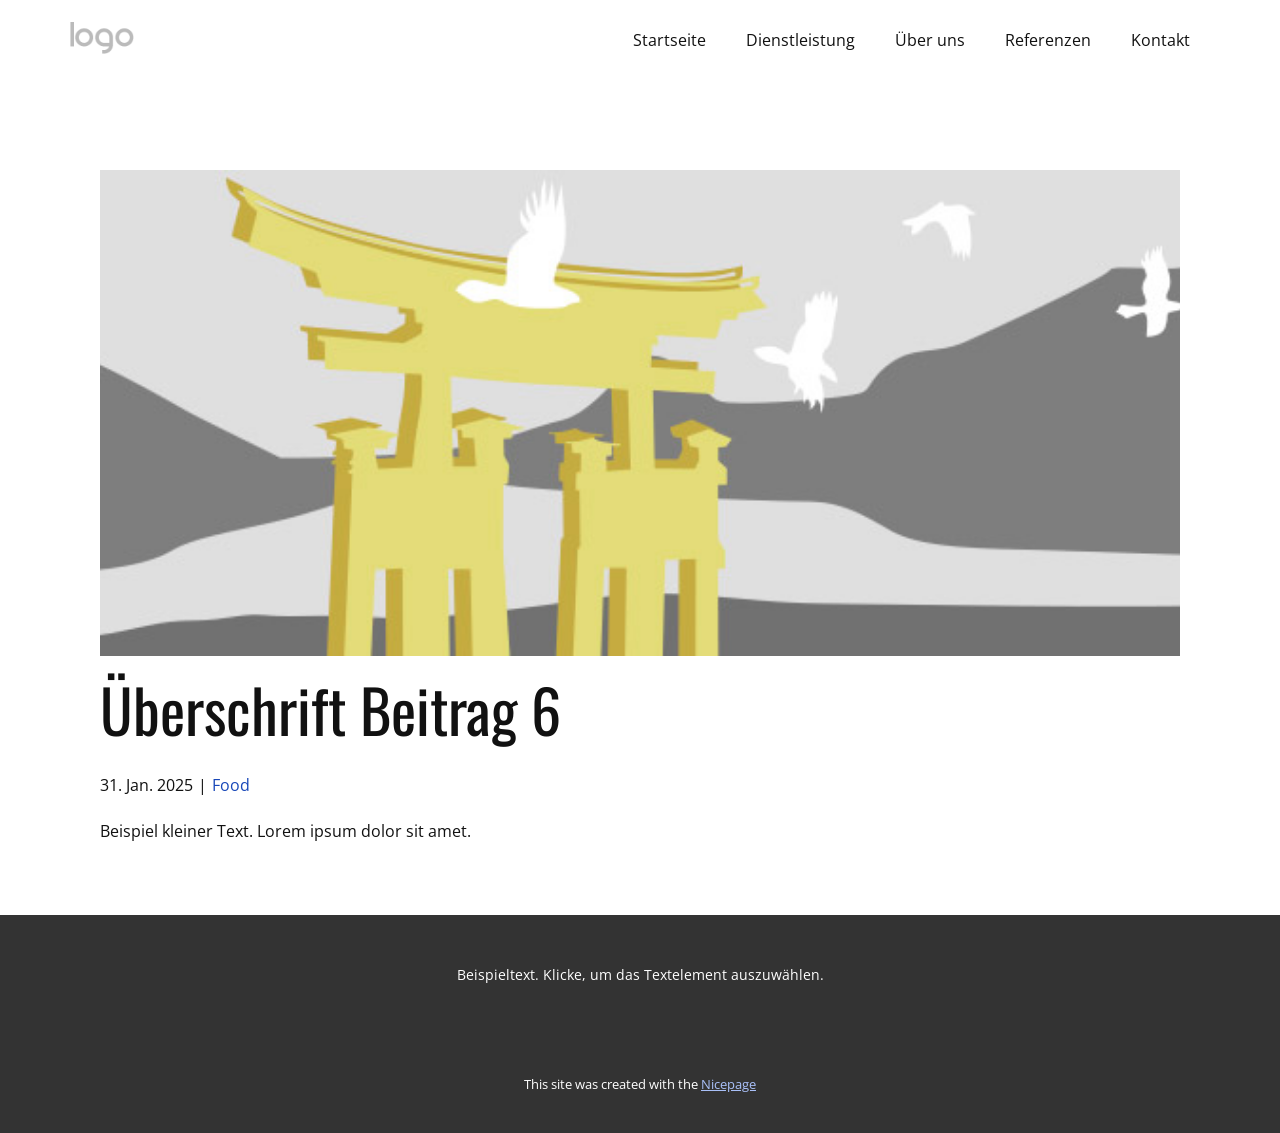
<file: blog/beitrag-5.html>
<!DOCTYPE html>
<html style="font-size: 16px;" lang="de"><head>
    <meta name="viewport" content="width=device-width, initial-scale=1.0">
    <meta charset="utf-8">
    <meta name="keywords" content="Überschrift Beitrag 1">
    <meta name="description" content="">
    <title>Überschrift Beitrag 6</title>
    <link rel="stylesheet" href="../nicepage.css" media="screen">
<link rel="stylesheet" href="../Post-Template.css" media="screen">
    <script class="u-script" type="text/javascript" src="../jquery.js" defer=""></script>
    <script class="u-script" type="text/javascript" src="../nicepage.js" defer=""></script>
    <meta name="generator" content="Nicepage 7.3.1, nicepage.com">
    
    
    
    <link id="u-theme-google-font" rel="stylesheet" href="https://fonts.googleapis.com/css?family=Oswald:200,300,400,500,600,700|Open+Sans:300,300i,400,400i,500,500i,600,600i,700,700i,800,800i">
    <link id="u-page-google-font" rel="stylesheet" href="https://fonts.googleapis.com/css?family=Roboto:100,100i,300,300i,400,400i,500,500i,700,700i,900,900i">
    <script type="application/ld+json">{
		"@context": "http://schema.org",
		"@type": "Organization",
		"name": "",
		"logo": "images/default-logo.png"
}</script>
    <meta name="theme-color" content="#1847b8">
  <meta data-intl-tel-input-cdn-path="intlTelInput/"></head>
  <body data-path-to-root="./" data-include-products="false" class="u-body u-xl-mode" data-lang="de"><header class="u-clearfix u-header u-header" id="header"><div class="u-clearfix u-sheet u-sheet-1">
        <a href="#" class="u-image u-logo u-image-1">
          <img src="../images/default-logo.png" class="u-logo-image u-logo-image-1">
        </a>
        <nav class="u-menu u-menu-one-level u-menu-1" data-responsive-from="MD">
          <div class="menu-collapse" style="font-size: 1rem; letter-spacing: 0px;">
            <a class="u-button-style u-custom-left-right-menu-spacing u-custom-padding-bottom u-custom-top-bottom-menu-spacing u-hamburger-link u-nav-link u-text-active-palette-1-base u-text-hover-palette-2-base" href="#">
              <svg class="u-svg-link" viewBox="0 0 24 24"><use xlink:href="#menu-hamburger"></use></svg>
              <svg class="u-svg-content" version="1.1" id="menu-hamburger" viewBox="0 0 16 16" x="0px" y="0px" xmlns:xlink="http://www.w3.org/1999/xlink" xmlns="http://www.w3.org/2000/svg"><g><rect y="1" width="16" height="2"></rect><rect y="7" width="16" height="2"></rect><rect y="13" width="16" height="2"></rect>
</g></svg>
            </a>
          </div>
          <div class="u-custom-menu u-nav-container">
            <ul class="u-nav u-unstyled u-nav-1"><li class="u-nav-item"><a class="u-button-style u-nav-link u-text-active-palette-1-base u-text-hover-palette-2-base" href="#" style="padding: 10px 20px;">Startseite</a>
</li><li class="u-nav-item"><a class="u-button-style u-nav-link u-text-active-palette-1-base u-text-hover-palette-2-base" href="../#carousel_fd61" data-page-id="201473703" style="padding: 10px 20px;">Dienstleistung</a>
</li><li class="u-nav-item"><a class="u-button-style u-nav-link u-text-active-palette-1-base u-text-hover-palette-2-base" href="../#sec-9e59" data-page-id="201473703" style="padding: 10px 20px;">Über uns</a>
</li><li class="u-nav-item"><a class="u-button-style u-nav-link u-text-active-palette-1-base u-text-hover-palette-2-base" href="../#sec-6caf" data-page-id="201473703" style="padding: 10px 20px;">Referenzen</a>
</li><li class="u-nav-item"><a class="u-button-style u-nav-link u-text-active-palette-1-base u-text-hover-palette-2-base" href="../#carousel_7650" data-page-id="201473703" style="padding: 10px 20px;">Kontakt</a>
</li></ul>
          </div>
          <div class="u-custom-menu u-nav-container-collapse">
            <div class="u-black u-container-style u-inner-container-layout u-opacity u-opacity-95 u-sidenav u-sidenav-1">
              <div class="u-inner-container-layout u-sidenav-overflow">
                <div class="u-menu-close"></div>
                <ul class="u-align-center u-custom-font u-font-roboto u-nav u-popupmenu-items u-unstyled u-nav-2"><li class="u-nav-item"><a class="u-button-style u-nav-link" href="#">Startseite</a>
</li><li class="u-nav-item"><a class="u-button-style u-nav-link" href="../#carousel_fd61" data-page-id="201473703">Dienstleistung</a>
</li><li class="u-nav-item"><a class="u-button-style u-nav-link" href="../#sec-9e59" data-page-id="201473703">Über uns</a>
</li><li class="u-nav-item"><a class="u-button-style u-nav-link" href="../#sec-6caf" data-page-id="201473703">Referenzen</a>
</li><li class="u-nav-item"><a class="u-button-style u-nav-link" href="../#carousel_7650" data-page-id="201473703">Kontakt</a>
</li></ul>
              </div>
            </div>
            <div class="u-black u-menu-overlay u-opacity u-opacity-70"></div>
          </div>
          <style class="menu-style">@media (max-width: 939px) {
                    [data-responsive-from="MD"] .u-nav-container {
                        display: none;
                    }
                    [data-responsive-from="MD"] .menu-collapse {
                        display: block;
                    }
                }</style>
        </nav>
      </div></header>
    <section class="u-align-center u-clearfix u-section-1" id="block-1">
      <div class="u-clearfix u-sheet u-valign-middle-md u-valign-middle-sm u-valign-middle-xs u-sheet-1"><!--post_details--><!--post_details_options_json--><!--{"source":""}--><!--/post_details_options_json--><!--blog_post-->
        <div class="u-container-style u-expanded-width u-post-details u-post-details-1">
          <div class="u-container-layout u-valign-middle u-container-layout-1"><!--blog_post_image-->
            <img alt="" class="u-blog-control u-expanded-width u-image u-image-default u-image-1" src="../images/8ad73f3c.jpeg"><!--/blog_post_image--><!--blog_post_header-->
            <h2 class="u-blog-control u-text u-text-1">Überschrift Beitrag 6</h2><!--/blog_post_header--><!--blog_post_metadata-->
            <div class="u-blog-control u-metadata u-metadata-1"><!--blog_post_metadata_date-->
              <span class="u-meta-date u-meta-icon">31. Jan. 2025</span><!--/blog_post_metadata_date--><!--blog_post_metadata_category-->
              <span class="u-meta-category u-meta-icon"><a href="../blog/blog.html#/blog-1///1">Food</a></span><!--/blog_post_metadata_category--><!--blog_post_metadata_comments-->
              <!--/blog_post_metadata_comments-->
            </div><!--/blog_post_metadata--><!--blog_post_content-->
            <div class="u-align-justify u-blog-control u-post-content u-text u-text-2 fr-view">
  <p>Beispiel kleiner Text. Lorem ipsum dolor sit amet.</p>
  </div><!--/blog_post_content-->
          </div>
        </div><!--/blog_post--><!--/post_details-->
      </div>
    </section>
    
    
    
    <footer class="u-align-center u-clearfix u-container-align-center u-footer u-grey-80 u-footer" id="footer"><div class="u-clearfix u-sheet u-sheet-1">
        <p class="u-small-text u-text u-text-variant u-text-1">Beispieltext. Klicke, um das Textelement auszuwählen.</p>
      </div></footer>
    <section class="u-backlink u-clearfix u-grey-80">
      <p class="u-text">
        <span>This site was created with the </span>
        <a class="u-link" href="https://nicepage.com/" target="_blank" rel="nofollow">
          <span>Nicepage</span>
        </a>
      </p>
    </section>
  
</body></html>
</file>
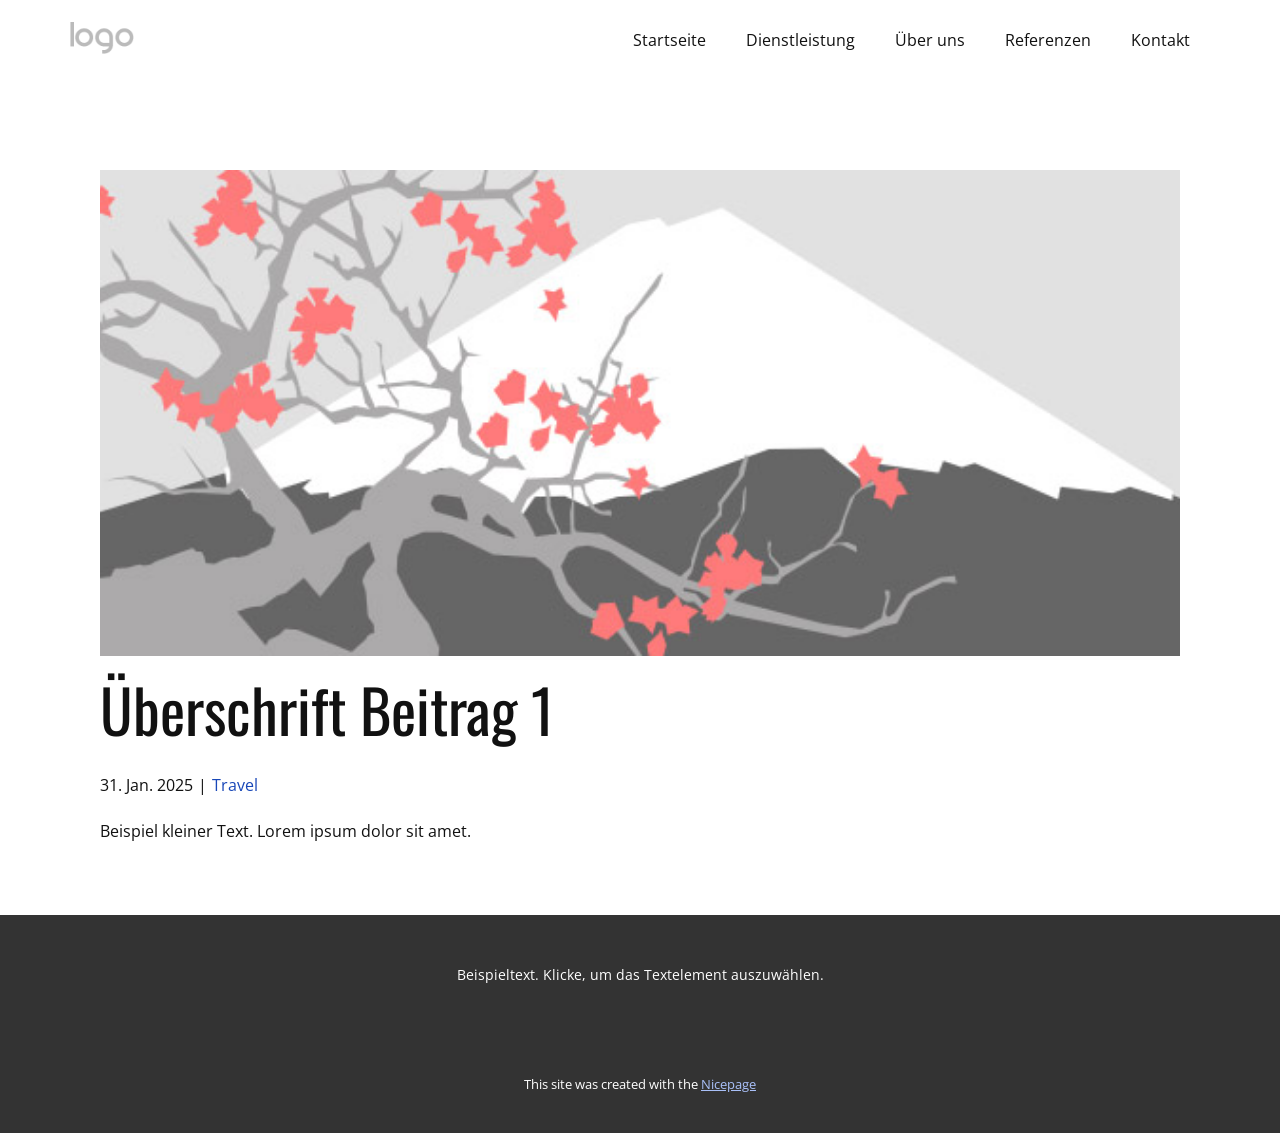
<file: blog/beitrag.html>
<!DOCTYPE html>
<html style="font-size: 16px;" lang="de"><head>
    <meta name="viewport" content="width=device-width, initial-scale=1.0">
    <meta charset="utf-8">
    <meta name="keywords" content="Überschrift Beitrag 1">
    <meta name="description" content="">
    <title>Überschrift Beitrag 1</title>
    <link rel="stylesheet" href="../nicepage.css" media="screen">
<link rel="stylesheet" href="../Post-Template.css" media="screen">
    <script class="u-script" type="text/javascript" src="../jquery.js" defer=""></script>
    <script class="u-script" type="text/javascript" src="../nicepage.js" defer=""></script>
    <meta name="generator" content="Nicepage 7.3.1, nicepage.com">
    
    
    
    <link id="u-theme-google-font" rel="stylesheet" href="https://fonts.googleapis.com/css?family=Oswald:200,300,400,500,600,700|Open+Sans:300,300i,400,400i,500,500i,600,600i,700,700i,800,800i">
    <link id="u-page-google-font" rel="stylesheet" href="https://fonts.googleapis.com/css?family=Roboto:100,100i,300,300i,400,400i,500,500i,700,700i,900,900i">
    <script type="application/ld+json">{
		"@context": "http://schema.org",
		"@type": "Organization",
		"name": "",
		"logo": "images/default-logo.png"
}</script>
    <meta name="theme-color" content="#1847b8">
  <meta data-intl-tel-input-cdn-path="intlTelInput/"></head>
  <body data-path-to-root="./" data-include-products="false" class="u-body u-xl-mode" data-lang="de"><header class="u-clearfix u-header u-header" id="header"><div class="u-clearfix u-sheet u-sheet-1">
        <a href="#" class="u-image u-logo u-image-1">
          <img src="../images/default-logo.png" class="u-logo-image u-logo-image-1">
        </a>
        <nav class="u-menu u-menu-one-level u-menu-1" data-responsive-from="MD">
          <div class="menu-collapse" style="font-size: 1rem; letter-spacing: 0px;">
            <a class="u-button-style u-custom-left-right-menu-spacing u-custom-padding-bottom u-custom-top-bottom-menu-spacing u-hamburger-link u-nav-link u-text-active-palette-1-base u-text-hover-palette-2-base" href="#">
              <svg class="u-svg-link" viewBox="0 0 24 24"><use xlink:href="#menu-hamburger"></use></svg>
              <svg class="u-svg-content" version="1.1" id="menu-hamburger" viewBox="0 0 16 16" x="0px" y="0px" xmlns:xlink="http://www.w3.org/1999/xlink" xmlns="http://www.w3.org/2000/svg"><g><rect y="1" width="16" height="2"></rect><rect y="7" width="16" height="2"></rect><rect y="13" width="16" height="2"></rect>
</g></svg>
            </a>
          </div>
          <div class="u-custom-menu u-nav-container">
            <ul class="u-nav u-unstyled u-nav-1"><li class="u-nav-item"><a class="u-button-style u-nav-link u-text-active-palette-1-base u-text-hover-palette-2-base" href="#" style="padding: 10px 20px;">Startseite</a>
</li><li class="u-nav-item"><a class="u-button-style u-nav-link u-text-active-palette-1-base u-text-hover-palette-2-base" href="../#carousel_fd61" data-page-id="201473703" style="padding: 10px 20px;">Dienstleistung</a>
</li><li class="u-nav-item"><a class="u-button-style u-nav-link u-text-active-palette-1-base u-text-hover-palette-2-base" href="../#sec-9e59" data-page-id="201473703" style="padding: 10px 20px;">Über uns</a>
</li><li class="u-nav-item"><a class="u-button-style u-nav-link u-text-active-palette-1-base u-text-hover-palette-2-base" href="../#sec-6caf" data-page-id="201473703" style="padding: 10px 20px;">Referenzen</a>
</li><li class="u-nav-item"><a class="u-button-style u-nav-link u-text-active-palette-1-base u-text-hover-palette-2-base" href="../#carousel_7650" data-page-id="201473703" style="padding: 10px 20px;">Kontakt</a>
</li></ul>
          </div>
          <div class="u-custom-menu u-nav-container-collapse">
            <div class="u-black u-container-style u-inner-container-layout u-opacity u-opacity-95 u-sidenav u-sidenav-1">
              <div class="u-inner-container-layout u-sidenav-overflow">
                <div class="u-menu-close"></div>
                <ul class="u-align-center u-custom-font u-font-roboto u-nav u-popupmenu-items u-unstyled u-nav-2"><li class="u-nav-item"><a class="u-button-style u-nav-link" href="#">Startseite</a>
</li><li class="u-nav-item"><a class="u-button-style u-nav-link" href="../#carousel_fd61" data-page-id="201473703">Dienstleistung</a>
</li><li class="u-nav-item"><a class="u-button-style u-nav-link" href="../#sec-9e59" data-page-id="201473703">Über uns</a>
</li><li class="u-nav-item"><a class="u-button-style u-nav-link" href="../#sec-6caf" data-page-id="201473703">Referenzen</a>
</li><li class="u-nav-item"><a class="u-button-style u-nav-link" href="../#carousel_7650" data-page-id="201473703">Kontakt</a>
</li></ul>
              </div>
            </div>
            <div class="u-black u-menu-overlay u-opacity u-opacity-70"></div>
          </div>
          <style class="menu-style">@media (max-width: 939px) {
                    [data-responsive-from="MD"] .u-nav-container {
                        display: none;
                    }
                    [data-responsive-from="MD"] .menu-collapse {
                        display: block;
                    }
                }</style>
        </nav>
      </div></header>
    <section class="u-align-center u-clearfix u-section-1" id="block-1">
      <div class="u-clearfix u-sheet u-valign-middle-md u-valign-middle-sm u-valign-middle-xs u-sheet-1"><!--post_details--><!--post_details_options_json--><!--{"source":""}--><!--/post_details_options_json--><!--blog_post-->
        <div class="u-container-style u-expanded-width u-post-details u-post-details-1">
          <div class="u-container-layout u-valign-middle u-container-layout-1"><!--blog_post_image-->
            <img alt="" class="u-blog-control u-expanded-width u-image u-image-default u-image-1" src="../images/0fd3416c.jpeg"><!--/blog_post_image--><!--blog_post_header-->
            <h2 class="u-blog-control u-text u-text-1">Überschrift Beitrag 1</h2><!--/blog_post_header--><!--blog_post_metadata-->
            <div class="u-blog-control u-metadata u-metadata-1"><!--blog_post_metadata_date-->
              <span class="u-meta-date u-meta-icon">31. Jan. 2025</span><!--/blog_post_metadata_date--><!--blog_post_metadata_category-->
              <span class="u-meta-category u-meta-icon"><a href="../blog/blog.html#/blog-1///2">Travel</a></span><!--/blog_post_metadata_category--><!--blog_post_metadata_comments-->
              <!--/blog_post_metadata_comments-->
            </div><!--/blog_post_metadata--><!--blog_post_content-->
            <div class="u-align-justify u-blog-control u-post-content u-text u-text-2 fr-view">
  <p>Beispiel kleiner Text. Lorem ipsum dolor sit amet.</p>
  </div><!--/blog_post_content-->
          </div>
        </div><!--/blog_post--><!--/post_details-->
      </div>
    </section>
    
    
    
    <footer class="u-align-center u-clearfix u-container-align-center u-footer u-grey-80 u-footer" id="footer"><div class="u-clearfix u-sheet u-sheet-1">
        <p class="u-small-text u-text u-text-variant u-text-1">Beispieltext. Klicke, um das Textelement auszuwählen.</p>
      </div></footer>
    <section class="u-backlink u-clearfix u-grey-80">
      <p class="u-text">
        <span>This site was created with the </span>
        <a class="u-link" href="https://nicepage.com/" target="_blank" rel="nofollow">
          <span>Nicepage</span>
        </a>
      </p>
    </section>
  
</body></html>
</file>
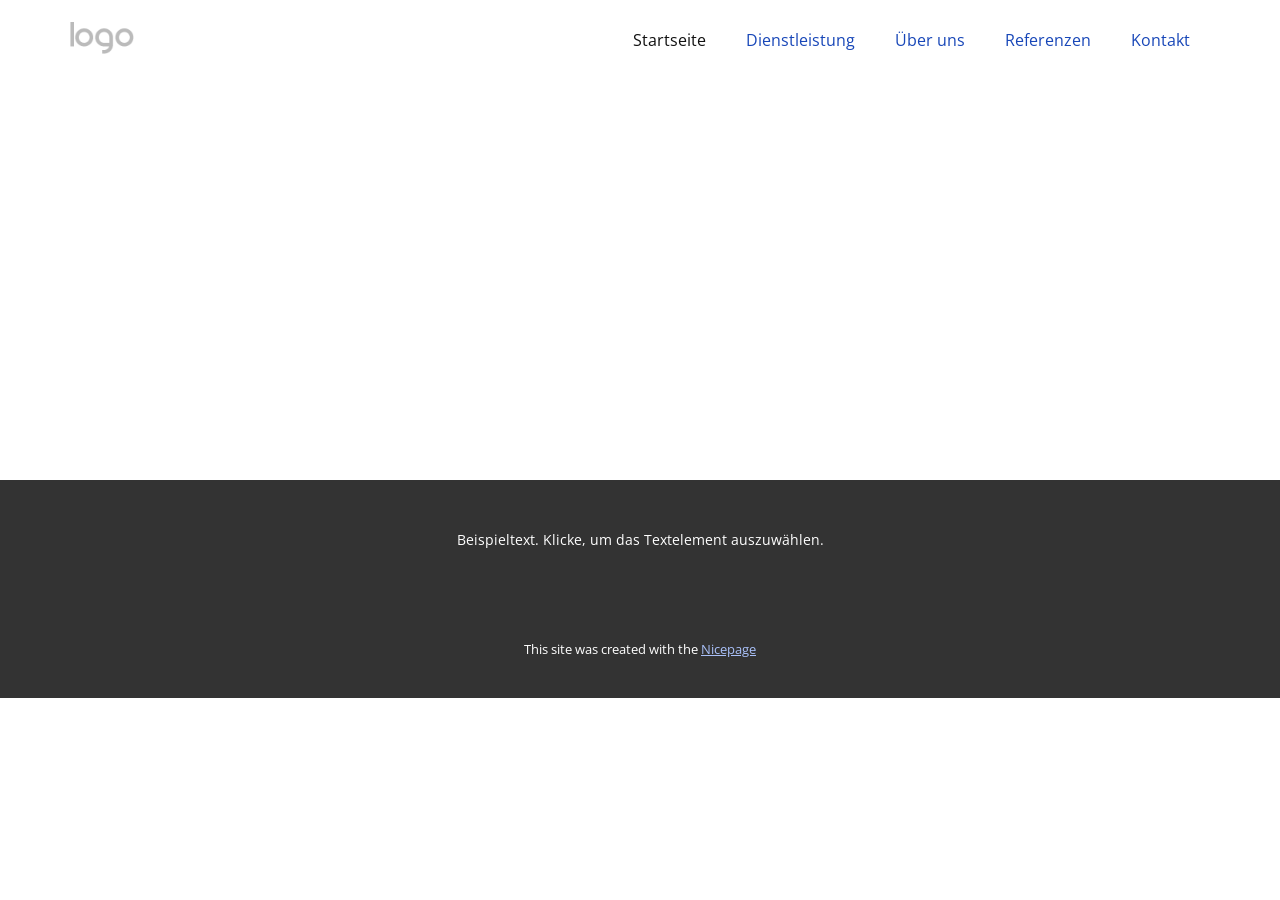
<file: nexacraft_v1/Kontakt.html>
<!DOCTYPE html>
<html style="font-size: 16px;" lang="de"><head>
    <meta name="viewport" content="width=device-width, initial-scale=1.0">
    <meta charset="utf-8">
    <meta name="keywords" content="">
    <meta name="description" content="">
    <title>Kontakt</title>
    <link rel="stylesheet" href="nicepage.css" media="screen">
<link rel="stylesheet" href="Kontakt.css" media="screen">
    <script class="u-script" type="text/javascript" src="jquery.js" defer=""></script>
    <script class="u-script" type="text/javascript" src="nicepage.js" defer=""></script>
    <meta name="generator" content="Nicepage 7.3.1, nicepage.com">
    
    
    
    <link id="u-theme-google-font" rel="stylesheet" href="https://fonts.googleapis.com/css?family=Oswald:200,300,400,500,600,700|Open+Sans:300,300i,400,400i,500,500i,600,600i,700,700i,800,800i">
    <script type="application/ld+json">{
		"@context": "http://schema.org",
		"@type": "Organization",
		"name": "",
		"logo": "images/default-logo.png"
}</script>
    <meta name="theme-color" content="#1847b8">
    <meta property="og:title" content="Kontakt">
    <meta property="og:type" content="website">
  <meta data-intl-tel-input-cdn-path="intlTelInput/"></head>
  <body data-path-to-root="./" data-include-products="false" class="u-body u-xl-mode" data-lang="de"><header class="u-clearfix u-header u-header" id="header"><div class="u-clearfix u-sheet u-sheet-1">
        <a href="#" class="u-image u-logo u-image-1">
          <img src="images/default-logo.png" class="u-logo-image u-logo-image-1">
        </a>
        <nav class="u-menu u-menu-one-level u-offcanvas u-menu-1">
          <div class="menu-collapse" style="font-size: 1rem; letter-spacing: 0px;">
            <a class="u-button-style u-custom-left-right-menu-spacing u-custom-padding-bottom u-custom-top-bottom-menu-spacing u-hamburger-link u-nav-link u-text-active-palette-1-base u-text-hover-palette-2-base" href="#">
              <svg class="u-svg-link" viewBox="0 0 24 24"><use xlink:href="#menu-hamburger"></use></svg>
              <svg class="u-svg-content" version="1.1" id="menu-hamburger" viewBox="0 0 16 16" x="0px" y="0px" xmlns:xlink="http://www.w3.org/1999/xlink" xmlns="http://www.w3.org/2000/svg"><g><rect y="1" width="16" height="2"></rect><rect y="7" width="16" height="2"></rect><rect y="13" width="16" height="2"></rect>
</g></svg>
            </a>
          </div>
          <div class="u-custom-menu u-nav-container">
            <ul class="u-nav u-unstyled u-nav-1"><li class="u-nav-item"><a class="u-button-style u-nav-link u-text-active-palette-1-base u-text-hover-palette-2-base" href="#" style="padding: 10px 20px;">Startseite</a>
</li><li class="u-nav-item"><a class="u-button-style u-nav-link u-text-active-palette-1-base u-text-hover-palette-2-base" href="./#carousel_fd61" data-page-id="201473703" style="padding: 10px 20px;">Dienstleistung</a>
</li><li class="u-nav-item"><a class="u-button-style u-nav-link u-text-active-palette-1-base u-text-hover-palette-2-base" href="./#sec-9e59" data-page-id="201473703" style="padding: 10px 20px;">Über uns</a>
</li><li class="u-nav-item"><a class="u-button-style u-nav-link u-text-active-palette-1-base u-text-hover-palette-2-base" href="./#sec-6caf" data-page-id="201473703" style="padding: 10px 20px;">Referenzen</a>
</li><li class="u-nav-item"><a class="u-button-style u-nav-link u-text-active-palette-1-base u-text-hover-palette-2-base" href="./#carousel_7650" data-page-id="201473703" style="padding: 10px 20px;">Kontakt</a>
</li></ul>
          </div>
          <div class="u-custom-menu u-nav-container-collapse">
            <div class="u-black u-container-style u-inner-container-layout u-opacity u-opacity-95 u-sidenav">
              <div class="u-inner-container-layout u-sidenav-overflow">
                <div class="u-menu-close"></div>
                <ul class="u-align-center u-nav u-popupmenu-items u-unstyled u-nav-2"><li class="u-nav-item"><a class="u-button-style u-nav-link" href="#">Startseite</a>
</li><li class="u-nav-item"><a class="u-button-style u-nav-link" href="./#carousel_fd61" data-page-id="201473703">Dienstleistung</a>
</li><li class="u-nav-item"><a class="u-button-style u-nav-link" href="./#sec-9e59" data-page-id="201473703">Über uns</a>
</li><li class="u-nav-item"><a class="u-button-style u-nav-link" href="./#sec-6caf" data-page-id="201473703">Referenzen</a>
</li><li class="u-nav-item"><a class="u-button-style u-nav-link" href="./#carousel_7650" data-page-id="201473703">Kontakt</a>
</li></ul>
              </div>
            </div>
            <div class="u-black u-menu-overlay u-opacity u-opacity-70"></div>
          </div>
        </nav>
      </div></header>
    <section class="u-clearfix u-section-1" id="block-1">
      <div class="u-clearfix u-sheet u-sheet-1"></div>
    </section>
    
    
    
    <footer class="u-align-center u-clearfix u-container-align-center u-footer u-grey-80 u-footer" id="footer"><div class="u-clearfix u-sheet u-sheet-1">
        <p class="u-small-text u-text u-text-variant u-text-1">Beispieltext. Klicke, um das Textelement auszuwählen.</p>
      </div></footer>
    <section class="u-backlink u-clearfix u-grey-80">
      <p class="u-text">
        <span>This site was created with the </span>
        <a class="u-link" href="https://nicepage.com/" target="_blank" rel="nofollow">
          <span>Nicepage</span>
        </a>
      </p>
    </section>
  
</body></html>
</file>
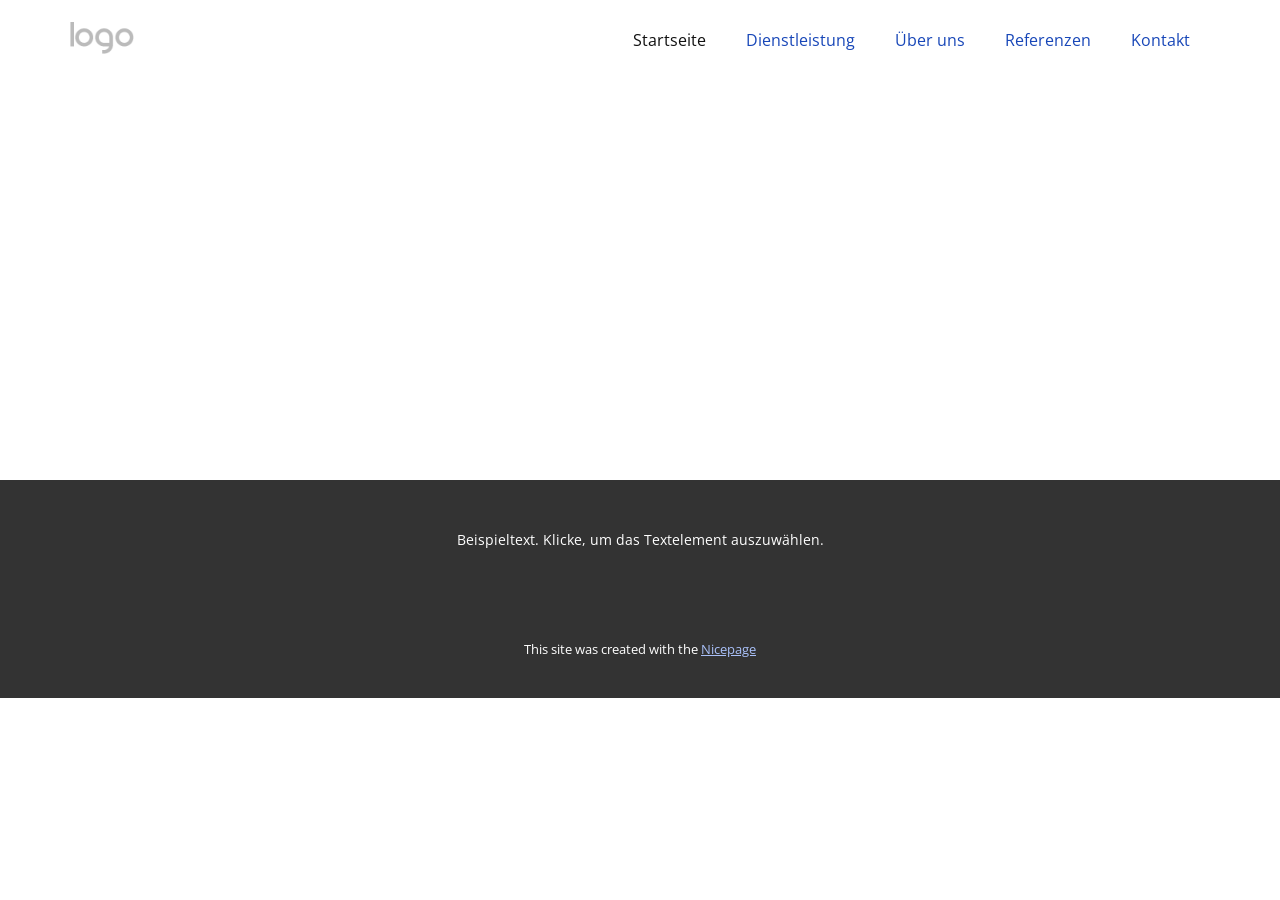
<file: nexacraft_v1/Über-uns.html>
<!DOCTYPE html>
<html style="font-size: 16px;" lang="de"><head>
    <meta name="viewport" content="width=device-width, initial-scale=1.0">
    <meta charset="utf-8">
    <meta name="keywords" content="">
    <meta name="description" content="">
    <title>Über uns</title>
    <link rel="stylesheet" href="nicepage.css" media="screen">
<link rel="stylesheet" href="Über-uns.css" media="screen">
    <script class="u-script" type="text/javascript" src="jquery.js" defer=""></script>
    <script class="u-script" type="text/javascript" src="nicepage.js" defer=""></script>
    <meta name="generator" content="Nicepage 7.3.1, nicepage.com">
    
    
    
    <link id="u-theme-google-font" rel="stylesheet" href="https://fonts.googleapis.com/css?family=Oswald:200,300,400,500,600,700|Open+Sans:300,300i,400,400i,500,500i,600,600i,700,700i,800,800i">
    <script type="application/ld+json">{
		"@context": "http://schema.org",
		"@type": "Organization",
		"name": "",
		"logo": "images/default-logo.png"
}</script>
    <meta name="theme-color" content="#1847b8">
    <meta property="og:title" content="Über uns">
    <meta property="og:type" content="website">
  <meta data-intl-tel-input-cdn-path="intlTelInput/"></head>
  <body data-path-to-root="./" data-include-products="false" class="u-body u-xl-mode" data-lang="de"><header class="u-clearfix u-header u-header" id="header"><div class="u-clearfix u-sheet u-sheet-1">
        <a href="#" class="u-image u-logo u-image-1">
          <img src="images/default-logo.png" class="u-logo-image u-logo-image-1">
        </a>
        <nav class="u-menu u-menu-one-level u-offcanvas u-menu-1">
          <div class="menu-collapse" style="font-size: 1rem; letter-spacing: 0px;">
            <a class="u-button-style u-custom-left-right-menu-spacing u-custom-padding-bottom u-custom-top-bottom-menu-spacing u-hamburger-link u-nav-link u-text-active-palette-1-base u-text-hover-palette-2-base" href="#">
              <svg class="u-svg-link" viewBox="0 0 24 24"><use xlink:href="#menu-hamburger"></use></svg>
              <svg class="u-svg-content" version="1.1" id="menu-hamburger" viewBox="0 0 16 16" x="0px" y="0px" xmlns:xlink="http://www.w3.org/1999/xlink" xmlns="http://www.w3.org/2000/svg"><g><rect y="1" width="16" height="2"></rect><rect y="7" width="16" height="2"></rect><rect y="13" width="16" height="2"></rect>
</g></svg>
            </a>
          </div>
          <div class="u-custom-menu u-nav-container">
            <ul class="u-nav u-unstyled u-nav-1"><li class="u-nav-item"><a class="u-button-style u-nav-link u-text-active-palette-1-base u-text-hover-palette-2-base" href="#" style="padding: 10px 20px;">Startseite</a>
</li><li class="u-nav-item"><a class="u-button-style u-nav-link u-text-active-palette-1-base u-text-hover-palette-2-base" href="./#carousel_fd61" data-page-id="201473703" style="padding: 10px 20px;">Dienstleistung</a>
</li><li class="u-nav-item"><a class="u-button-style u-nav-link u-text-active-palette-1-base u-text-hover-palette-2-base" href="./#sec-9e59" data-page-id="201473703" style="padding: 10px 20px;">Über uns</a>
</li><li class="u-nav-item"><a class="u-button-style u-nav-link u-text-active-palette-1-base u-text-hover-palette-2-base" href="./#sec-6caf" data-page-id="201473703" style="padding: 10px 20px;">Referenzen</a>
</li><li class="u-nav-item"><a class="u-button-style u-nav-link u-text-active-palette-1-base u-text-hover-palette-2-base" href="./#carousel_7650" data-page-id="201473703" style="padding: 10px 20px;">Kontakt</a>
</li></ul>
          </div>
          <div class="u-custom-menu u-nav-container-collapse">
            <div class="u-black u-container-style u-inner-container-layout u-opacity u-opacity-95 u-sidenav">
              <div class="u-inner-container-layout u-sidenav-overflow">
                <div class="u-menu-close"></div>
                <ul class="u-align-center u-nav u-popupmenu-items u-unstyled u-nav-2"><li class="u-nav-item"><a class="u-button-style u-nav-link" href="#">Startseite</a>
</li><li class="u-nav-item"><a class="u-button-style u-nav-link" href="./#carousel_fd61" data-page-id="201473703">Dienstleistung</a>
</li><li class="u-nav-item"><a class="u-button-style u-nav-link" href="./#sec-9e59" data-page-id="201473703">Über uns</a>
</li><li class="u-nav-item"><a class="u-button-style u-nav-link" href="./#sec-6caf" data-page-id="201473703">Referenzen</a>
</li><li class="u-nav-item"><a class="u-button-style u-nav-link" href="./#carousel_7650" data-page-id="201473703">Kontakt</a>
</li></ul>
              </div>
            </div>
            <div class="u-black u-menu-overlay u-opacity u-opacity-70"></div>
          </div>
        </nav>
      </div></header>
    <section class="u-clearfix u-section-1" id="block-1">
      <div class="u-clearfix u-sheet u-sheet-1"></div>
    </section>
    
    
    
    <footer class="u-align-center u-clearfix u-container-align-center u-footer u-grey-80 u-footer" id="footer"><div class="u-clearfix u-sheet u-sheet-1">
        <p class="u-small-text u-text u-text-variant u-text-1">Beispieltext. Klicke, um das Textelement auszuwählen.</p>
      </div></footer>
    <section class="u-backlink u-clearfix u-grey-80">
      <p class="u-text">
        <span>This site was created with the </span>
        <a class="u-link" href="https://nicepage.com/" target="_blank" rel="nofollow">
          <span>Nicepage</span>
        </a>
      </p>
    </section>
  
</body></html>
</file>
